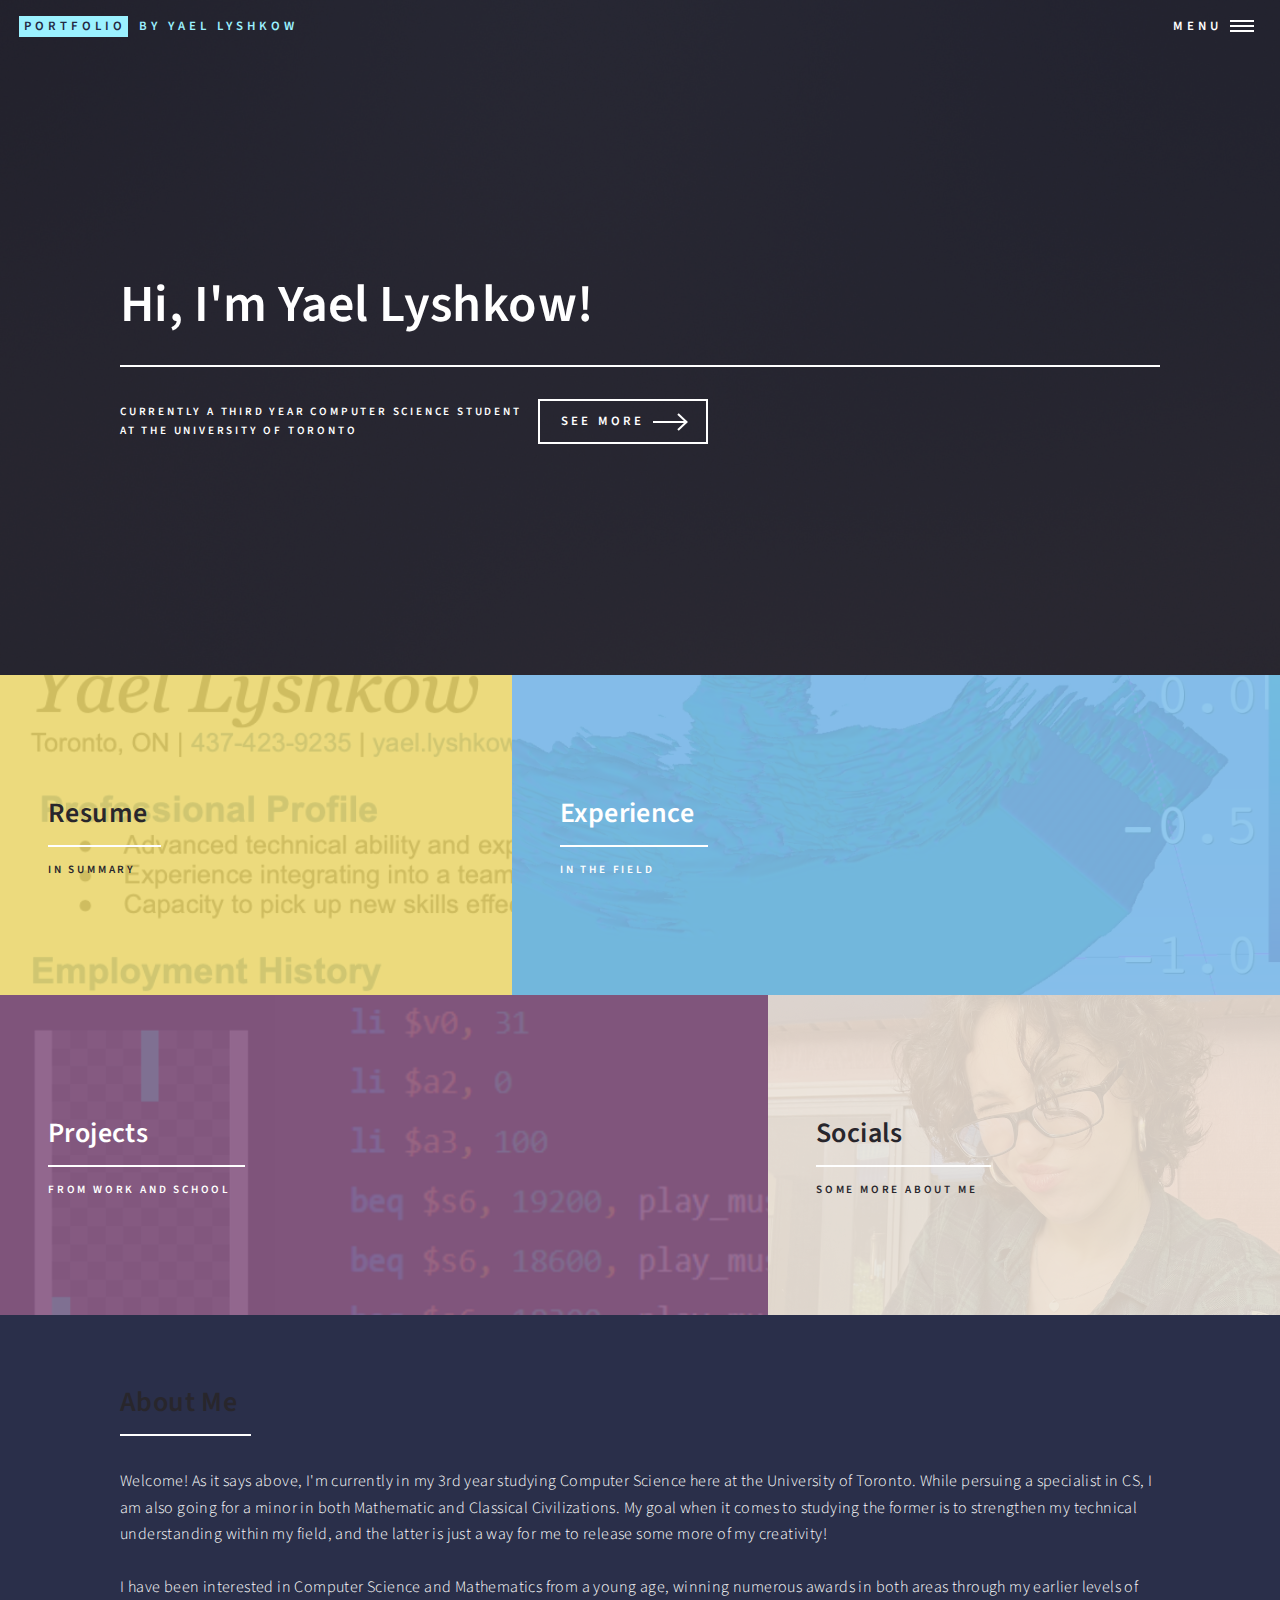
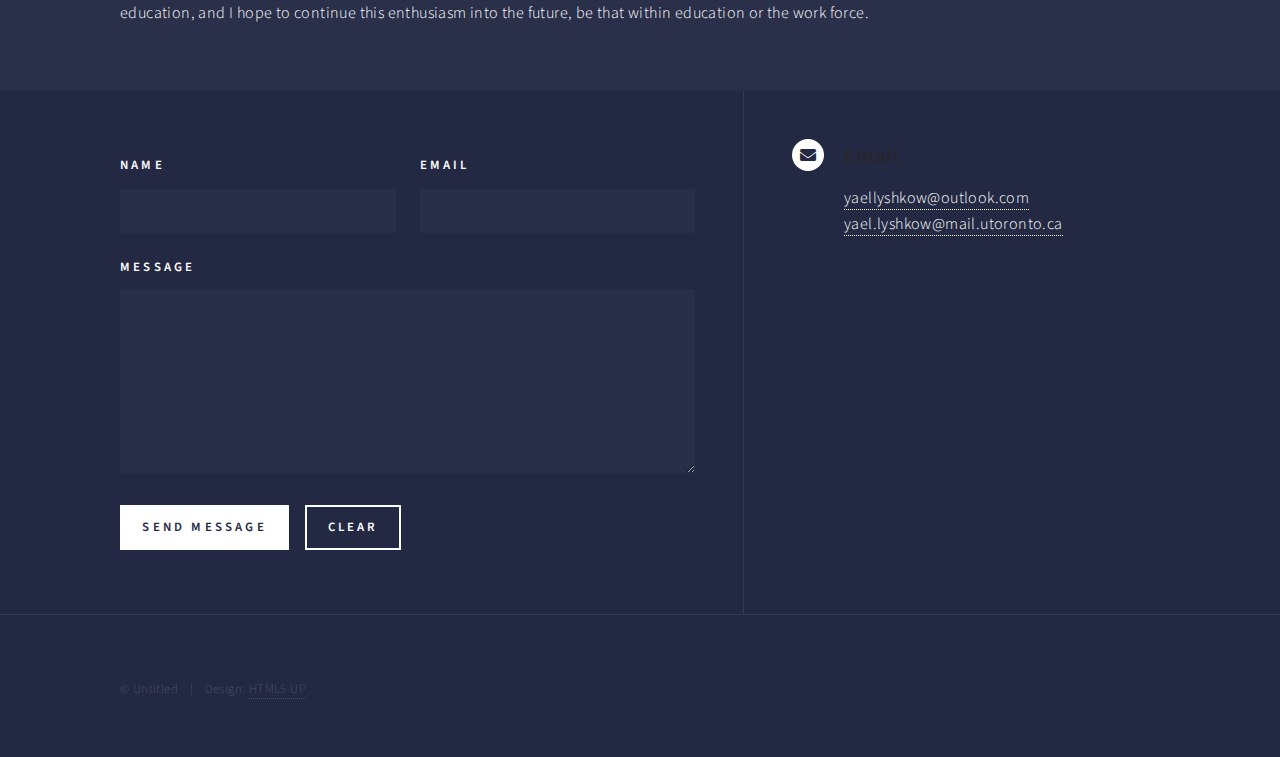
<file: index.html>
<!DOCTYPE HTML>
<!--
	Forty by HTML5 UP
	html5up.net | @ajlkn
	Free for personal and commercial use under the CCA 3.0 license (html5up.net/license)
-->
<html>
	<head>
		<title>Yael Lyshkow Portfolio</title>
		<meta charset="utf-8" />
		<meta name="viewport" content="width=device-width, initial-scale=1, user-scalable=no" />
		<link rel="stylesheet" href="assets/css/main.css" />
		<noscript><link rel="stylesheet" href="assets/css/noscript.css" /></noscript>
	</head>
	<body class="is-preload">

		<!-- Wrapper -->
			<div id="wrapper">

				<!-- Header -->
					<header id="header" class="alt">
						<a href="index.html" class="logo"><strong>Portfolio</strong> <span>by Yael Lyshkow</span></a>
						<nav>
							<a href="#menu">Menu</a>
						</nav>
					</header>

				<!-- Menu -->
					<nav id="menu">
						<ul class="links">
							<li><a href="index.html">Home</a></li>
							<li><a href="landing.html">Landing</a></li>
							<li><a href="generic.html">Generic</a></li>
							<li><a href="elements.html">Elements</a></li>
						</ul>
						<ul class="actions stacked">
							<li><a href="#" class="button primary fit">Get Started</a></li>
							<li><a href="#" class="button fit">Log In</a></li>
						</ul>
					</nav>

				<!-- Banner -->
					<section id="banner" class="major">
						<div class="inner">
							<header class="major">
								<h1>Hi, I'm Yael Lyshkow!</h1>
							</header>
							<div class="content">
								<p>Currently a third year Computer Science student<br />
									at the university of toronto</p>
								<ul class="actions">
									<li><a href="#one" class="button next scrolly">See more</a></li>
								</ul>
							</div>
						</div>
					</section>

				<!-- Main -->
					<div id="main">

						<!-- One -->
							<section id="one" class="tiles">
								<article>
									<span class="image">
										<img src="images/resume.png" alt="" />
									</span>
									<header class="major">
										<h3 ><a href="RECENT Resume Aug 2024.pdf" target="_blank" style="color: #28262C;">Resume</a></h3>
										<p style="color: #28262C;">In summary</p>
									</header>
								</article>
								<article>
									<span class="image">
										<img src="images/experience.png" alt="" />
									</span>
									<header class="major">
										<h3><a href="experience.html" class="link" style="color: #FFFFFF;">Experience</a></h3>
										<p>in the field</p>
									</header>
								</article>
								<article>
									<span class="image">
										<img src="images/projects.png" alt="" />
									</span>
									<header class="major">
										<h3><a href="projects.html" class="link" style="color: #FFFFFF;">Projects</a></h3>
										<p>from work and school</p>
									</header>
								</article>
								<article>
									<span class="image">
										<img src="images/me.png" alt="" />
									</span>
									<header class="major">
										<h3><a href="https://linktr.ee/yaellysh" target="_blank" style="color: #28262C;">Socials</a></h3>
										<p style="color: #28262C;" >Some more about me</p>
									</header>
								</article>
							</section>

						<!-- Two -->
							<section id="two">
								<div class="inner">
									<header class="major">
										<h2>About Me</h2>
									</header>
									<p>Welcome! As it says above, I'm currently in my 3rd year studying Computer Science here at the University of Toronto. While persuing a specialist in CS, I am also going for a minor in both Mathematic and Classical Civilizations. My goal when it comes to studying the former is to strengthen my technical understanding within my field, and the latter is just a way for me to release some more of my creativity! <br/><br/> I have been interested in Computer Science and Mathematics from a young age, winning numerous awards in both areas through my earlier levels of education, and I hope to continue this enthusiasm into the future, be that within education or the work force.</p>
								</div>
							</section>

					</div>

				<!-- Contact -->
					<section id="contact">
						<div class="inner">
							<section>
								<form method="post" action="#">
									<div class="fields">
										<div class="field half">
											<label for="name">Name</label>
											<input type="text" name="name" id="name" />
										</div>
										<div class="field half">
											<label for="email">Email</label>
											<input type="text" name="email" id="email" />
										</div>
										<div class="field">
											<label for="message">Message</label>
											<textarea name="message" id="message" rows="6"></textarea>
										</div>
									</div>
									<ul class="actions">
										<li><input type="submit" value="Send Message" class="primary" /></li>
										<li><input type="reset" value="Clear" /></li>
									</ul>
								</form>
							</section>
							<section class="split">
								<section>
									<div class="contact-method">
										<span class="icon solid alt fa-envelope"></span>
										<h3>Email</h3>
										<a href="#">yaellyshkow@outlook.com</a>
										<a href="#">yael.lyshkow@mail.utoronto.ca</a>
									</div>
								</section>
							</section>
						</div>
					</section>

				<!-- Footer -->
					<footer id="footer">
						<div class="inner">
							<ul class="copyright">
								<li>&copy; Untitled</li><li>Design: <a href="https://html5up.net">HTML5 UP</a></li>
							</ul>
						</div>
					</footer>

			</div>

		<!-- Scripts -->
			<script src="assets/js/jquery.min.js"></script>
			<script src="assets/js/jquery.scrolly.min.js"></script>
			<script src="assets/js/jquery.scrollex.min.js"></script>
			<script src="assets/js/browser.min.js"></script>
			<script src="assets/js/breakpoints.min.js"></script>
			<script src="assets/js/util.js"></script>
			<script src="assets/js/main.js"></script>

	</body>
</html>
</file>
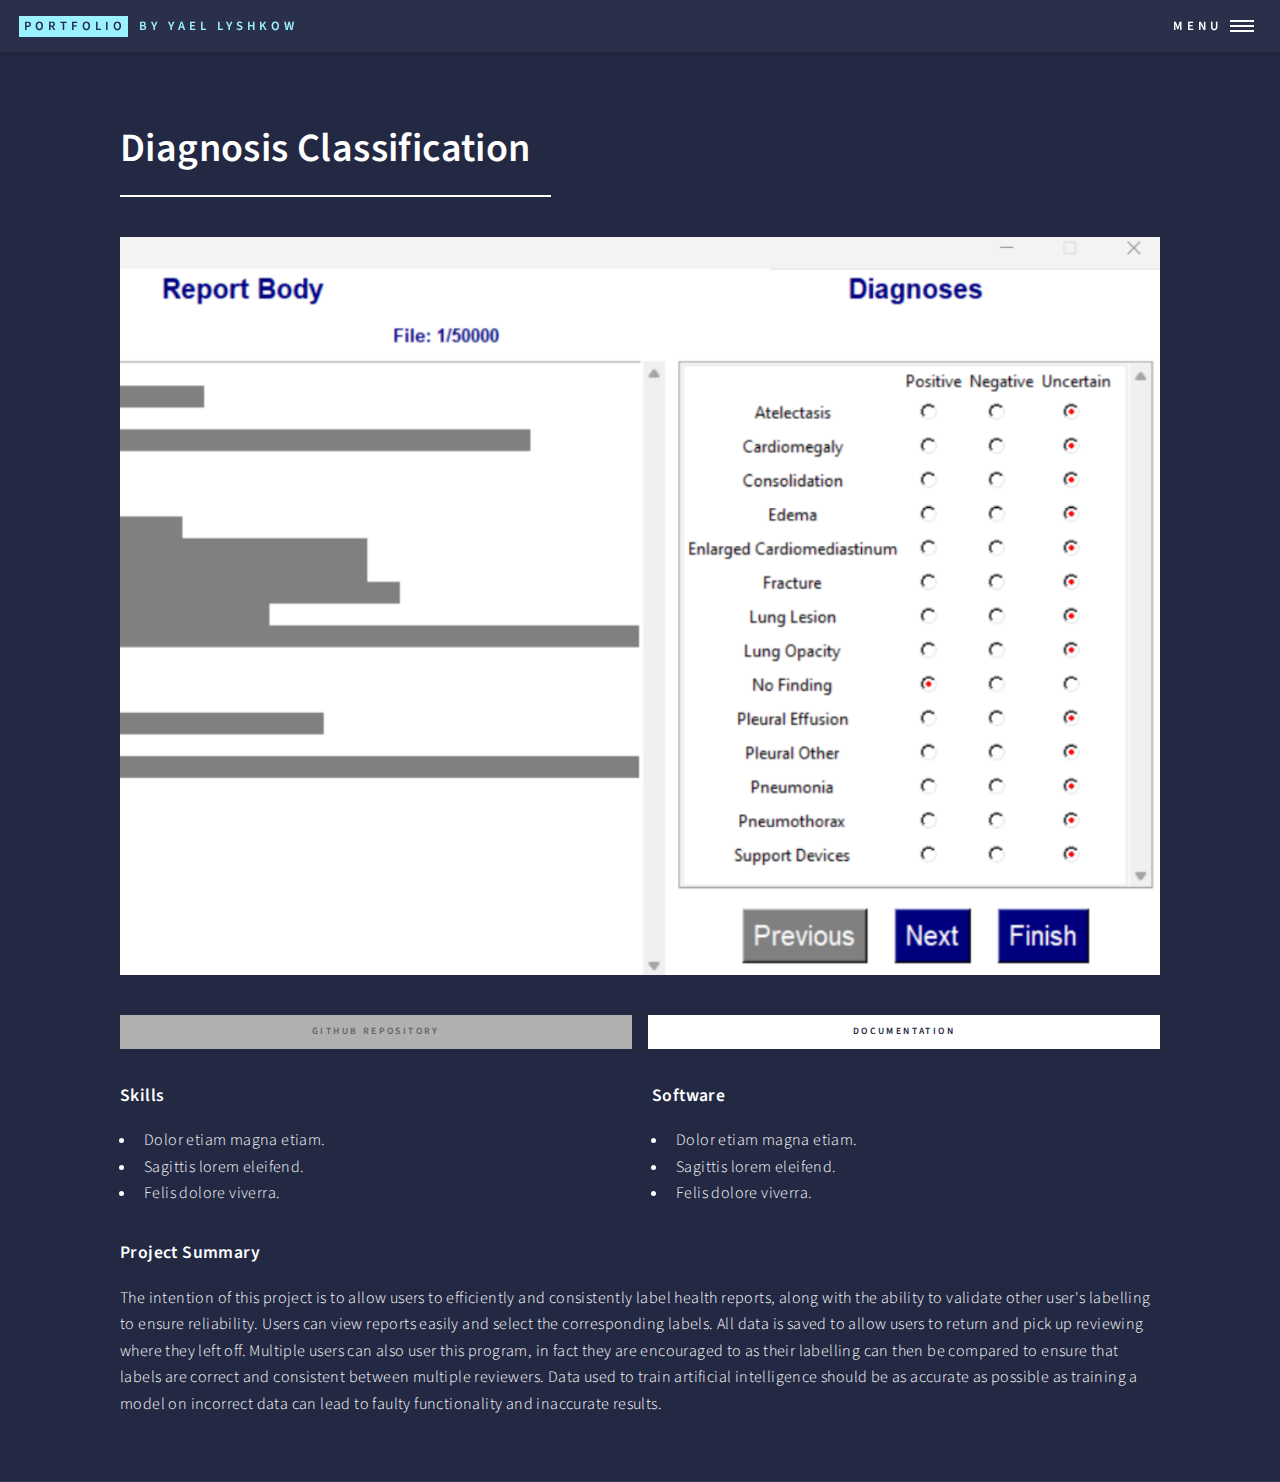
<file: diagnosis.html>
<!DOCTYPE HTML>
<!--
	Forty by HTML5 UP
	html5up.net | @ajlkn
	Free for personal and commercial use under the CCA 3.0 license (html5up.net/license)
-->
<html>
	<head>
		<title>Yael Lyshkow Portfolio</title>
		<meta charset="utf-8" />
		<meta name="viewport" content="width=device-width, initial-scale=1, user-scalable=no" />
		<link rel="stylesheet" href="assets/css/main.css" />
		<noscript><link rel="stylesheet" href="assets/css/noscript.css" /></noscript>
	</head>
	<body class="is-preload">

		<!-- Wrapper -->
			<div id="wrapper">

				<!-- Header -->
					<header id="header">
						<a href="index.html" class="logo"><strong>Portfolio</strong> <span>by Yael Lyshkow</span></a>
						<nav>
							<a href="#menu">Menu</a>
						</nav>
					</header>

				<!-- Menu -->
					<nav id="menu">
						<ul class="links">
							<li><a href="index.html">Home</a></li>
							<li><a href="landing.html">Landing</a></li>
							<li><a href="generic.html">Generic</a></li>
							<li><a href="elements.html">Elements</a></li>
						</ul>
						<ul class="actions stacked">
							<li><a href="#" class="button primary fit">Get Started</a></li>
							<li><a href="#" class="button fit">Log In</a></li>
						</ul>
					</nav>

				<!-- Main -->
					<div id="main" class="alt">

						<!-- One -->
							<section id="one">
								<div class="inner">
									<header class="major">
										<h1>Diagnosis Classification</h1>
									</header>
									<span class="image main"><img src="images/diagnosis.png" alt="" /></span>
									<ul class="actions fit small">
										<li><a class="button primary fit small" style="background: #b0b0b0; color: #636363;">GitHub Repository</a></li>
										<!-- h3 ><a href="RECENT Resume Aug 2024.pdf" target="_blank" style="color: #28262C;">Resume</a></h3> -->
										<li><a href="Diagnosis_Project_Documentation.pdf" target="_blank" class="button primary fit small">Documentation</a></li>
									</ul>


									<div class="row">
										<div class="col-6 col-12-small">

											<h4 style="color: #FFFFFF;">Skills</h4>
											<ul>
												<li>Dolor etiam magna etiam.</li>
												<li>Sagittis lorem eleifend.</li>
												<li>Felis dolore viverra.</li>
											</ul>

										</div>
										<div class="col-6 col-12-small">
											
											<h4 style="color: #FFFFFF;">Software</h4>
											<ul>
												<li>Dolor etiam magna etiam.</li>
												<li>Sagittis lorem eleifend.</li>
												<li>Felis dolore viverra.</li>
											</ul>

										</div>
									</div>


									<h4 style="color: #FFFFFF;">Project Summary</h4>
									<p>The intention of this project is to allow users to efficiently and consistently label health reports, along with the ability to validate other user's labelling to ensure reliability.   Users can view reports easily and select the corresponding labels. All data is saved to allow users to return and pick up reviewing where they left off. Multiple users can also user this program,  in fact they are encouraged to as their labelling can then be compared to ensure that labels are correct and consistent between multiple reviewers. Data used to train artificial intelligence should be as accurate as possible as training a model on incorrect data can lead to faulty functionality and inaccurate results. </p>
								</div>
							</section>

					</div>

					

			</div>

		<!-- Scripts -->
			<script src="assets/js/jquery.min.js"></script>
			<script src="assets/js/jquery.scrolly.min.js"></script>
			<script src="assets/js/jquery.scrollex.min.js"></script>
			<script src="assets/js/browser.min.js"></script>
			<script src="assets/js/breakpoints.min.js"></script>
			<script src="assets/js/util.js"></script>
			<script src="assets/js/main.js"></script>

	</body>
</html>
</file>
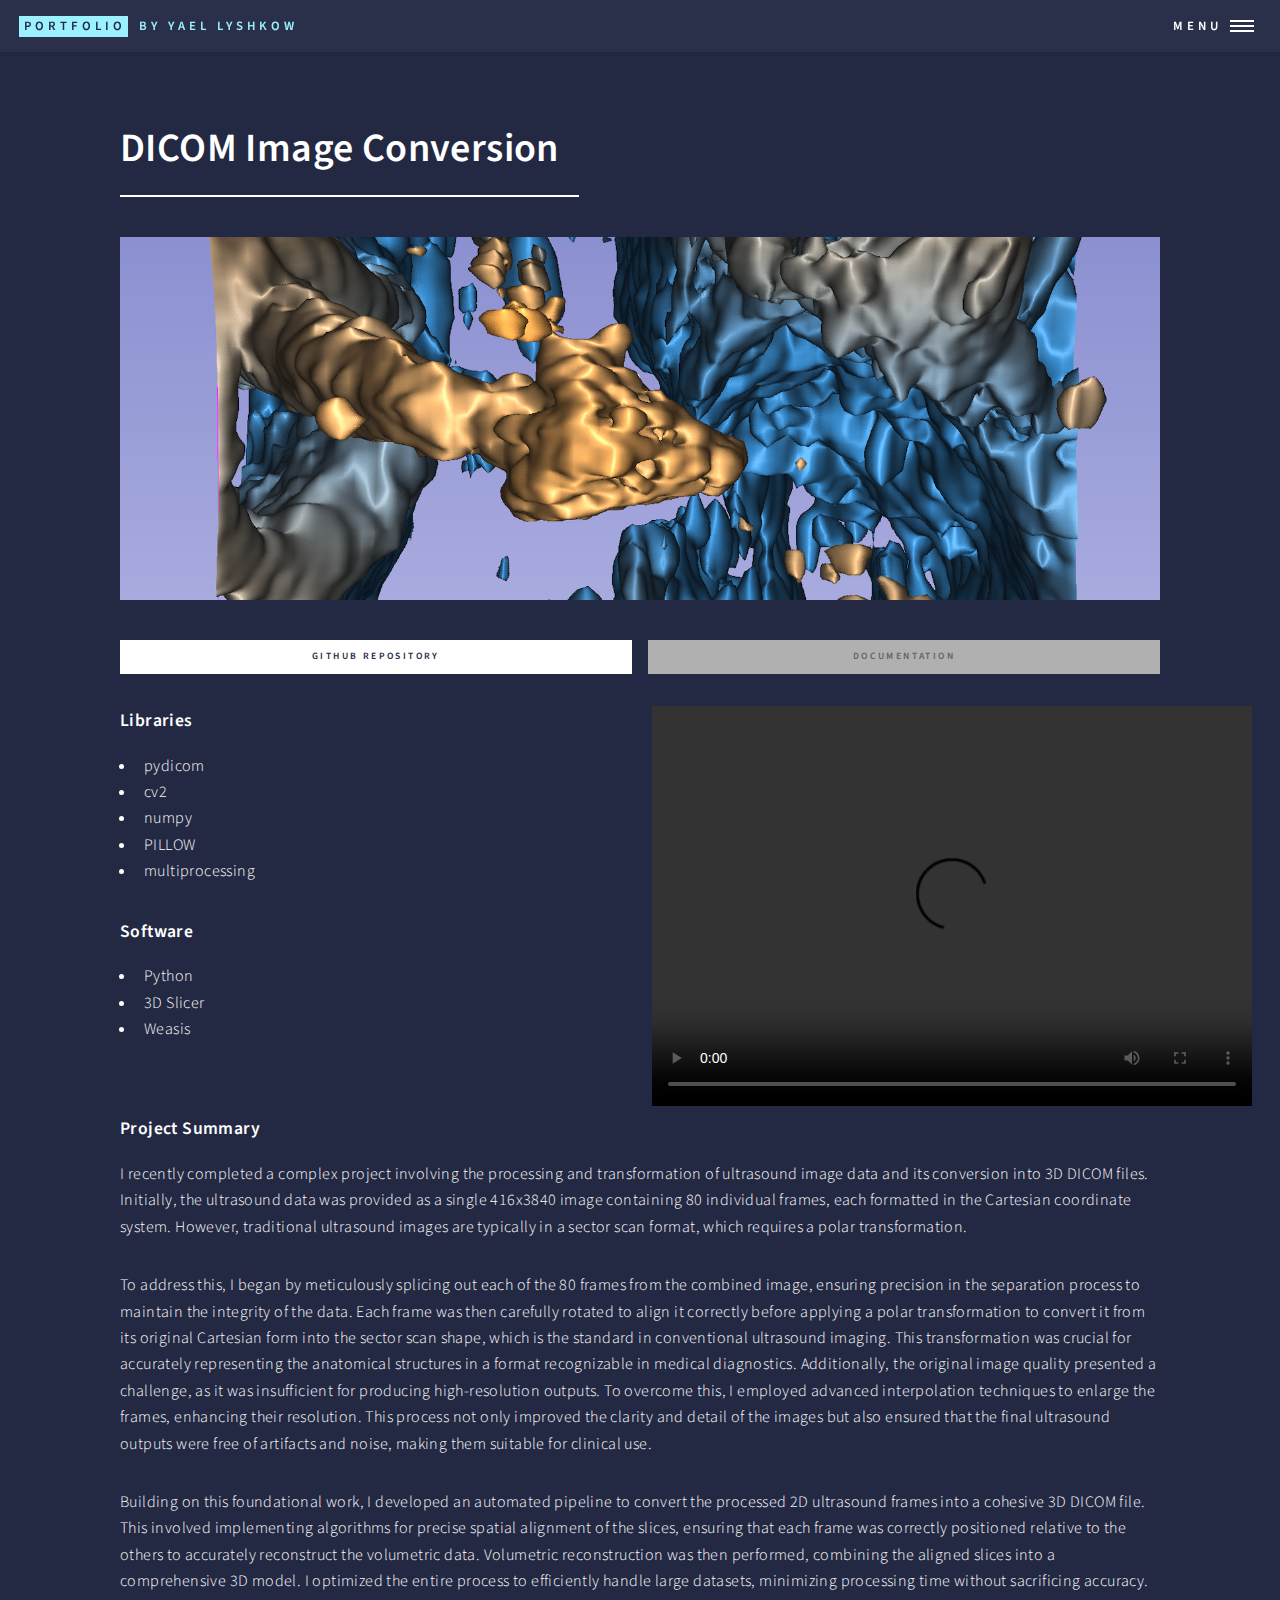
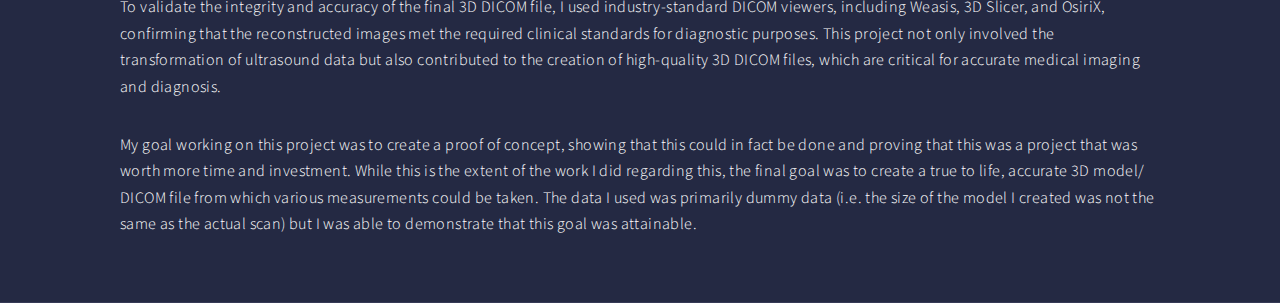
<file: dicom.html>
<!DOCTYPE HTML>
<!--
	Forty by HTML5 UP
	html5up.net | @ajlkn
	Free for personal and commercial use under the CCA 3.0 license (html5up.net/license)
-->
<html>
	<head>
		<title>Yael Lyshkow Portfolio</title>
		<meta charset="utf-8" />
		<meta name="viewport" content="width=device-width, initial-scale=1, user-scalable=no" />
		<link rel="stylesheet" href="assets/css/main.css" />
		<noscript><link rel="stylesheet" href="assets/css/noscript.css" /></noscript>
	</head>
	<body class="is-preload">

		<!-- Wrapper -->
			<div id="wrapper">

				<!-- Header -->
					<header id="header">
						<a href="index.html" class="logo"><strong>Portfolio</strong> <span>by Yael Lyshkow</span></a>
						<nav>
							<a href="#menu">Menu</a>
						</nav>
					</header>

				<!-- Menu -->
					<nav id="menu">
						<ul class="links">
							<li><a href="index.html">Home</a></li>
							<li><a href="landing.html">Landing</a></li>
							<li><a href="generic.html">Generic</a></li>
							<li><a href="elements.html">Elements</a></li>
						</ul>
						<ul class="actions stacked">
							<li><a href="#" class="button primary fit">Get Started</a></li>
							<li><a href="#" class="button fit">Log In</a></li>
						</ul>
					</nav>

				<!-- Main -->
					<div id="main" class="alt">

						<!-- One -->
							<section id="one">
								<div class="inner">
									<header class="major">
										<h1>DICOM Image Conversion</h1>
									</header>
									<span class="image main"><img src="images/dev.png" alt="" /></span>
									<ul class="actions fit small">
										<li><a href="https://github.com/yaellysh/PolarTransform" target="_blank" class="button primary fit small">Github Repository</a></li>
										<li><a class="button primary fit small" style="background: #b0b0b0; color: #636363;">Documentation</a></li>
									</ul>


									<div class="row">
										<div class="col-6 col-12-small">

											<h4 style="color: #FFFFFF;">Libraries</h4>
											<ul>
												<li>pydicom</li>
												<li>cv2</li>
												<li>numpy</li>
												<li>PILLOW</li>
												<li>multiprocessing</li>
											</ul>
											<h4 style="color: #FFFFFF;">Software</h4>
											<ul>
												<li>Python</li>
												<li>3D Slicer</li>
												<li>Weasis</li>
											</ul>

										</div>
										<div class="col-6 col-12-small">
											
											<video width="600" height="400" controls>
												<source src="images/dicom_vid.mov" type="video/quicktime">
												  </video>

										</div>
											
									</div>


										<h4 style="color: #FFFFFF;">Project Summary</h4>
										<p>I recently completed a complex project involving the processing and transformation of ultrasound image data and its conversion into 3D DICOM files. Initially, the ultrasound data was provided as a single 416x3840 image containing 80 individual frames, each formatted in the Cartesian coordinate system. However, traditional ultrasound images are typically in a sector scan format, which requires a polar transformation.</p>

										<p>To address this, I began by meticulously splicing out each of the 80 frames from the combined image, ensuring precision in the separation process to maintain the integrity of the data. Each frame was then carefully rotated to align it correctly before applying a polar transformation to convert it from its original Cartesian form into the sector scan shape, which is the standard in conventional ultrasound imaging. This transformation was crucial for accurately representing the anatomical structures in a format recognizable in medical diagnostics. Additionally, the original image quality presented a challenge, as it was insufficient for producing high-resolution outputs. To overcome this, I employed advanced interpolation techniques to enlarge the frames, enhancing their resolution. This process not only improved the clarity and detail of the images but also ensured that the final ultrasound outputs were free of artifacts and noise, making them suitable for clinical use.</p>

										<p>Building on this foundational work, I developed an automated pipeline to convert the processed 2D ultrasound frames into a cohesive 3D DICOM file. This involved implementing algorithms for precise spatial alignment of the slices, ensuring that each frame was correctly positioned relative to the others to accurately reconstruct the volumetric data. Volumetric reconstruction was then performed, combining the aligned slices into a comprehensive 3D model. I optimized the entire process to efficiently handle large datasets, minimizing processing time without sacrificing accuracy. To validate the integrity and accuracy of the final 3D DICOM file, I used industry-standard DICOM viewers, including Weasis, 3D Slicer, and OsiriX, confirming that the reconstructed images met the required clinical standards for diagnostic purposes. This project not only involved the transformation of ultrasound data but also contributed to the creation of high-quality 3D DICOM files, which are critical for accurate medical imaging and diagnosis.</p>
										<p>My goal working on this project was to create a proof of concept, showing that this could in fact be done and proving that this was a project that was worth more time and investment. While this is the extent of the work I did regarding this, the final goal was to create a true to life, accurate 3D model/ DICOM file from which various measurements could be taken. The data I used was primarily dummy data (i.e. the size of the model I created was not the same as the actual scan) but I was able to demonstrate that this goal was attainable.</p>
									</div>
							</section>

					</div>

					

			</div>

		<!-- Scripts -->
			<script src="assets/js/jquery.min.js"></script>
			<script src="assets/js/jquery.scrolly.min.js"></script>
			<script src="assets/js/jquery.scrollex.min.js"></script>
			<script src="assets/js/browser.min.js"></script>
			<script src="assets/js/breakpoints.min.js"></script>
			<script src="assets/js/util.js"></script>
			<script src="assets/js/main.js"></script>

	</body>
</html>
</file>
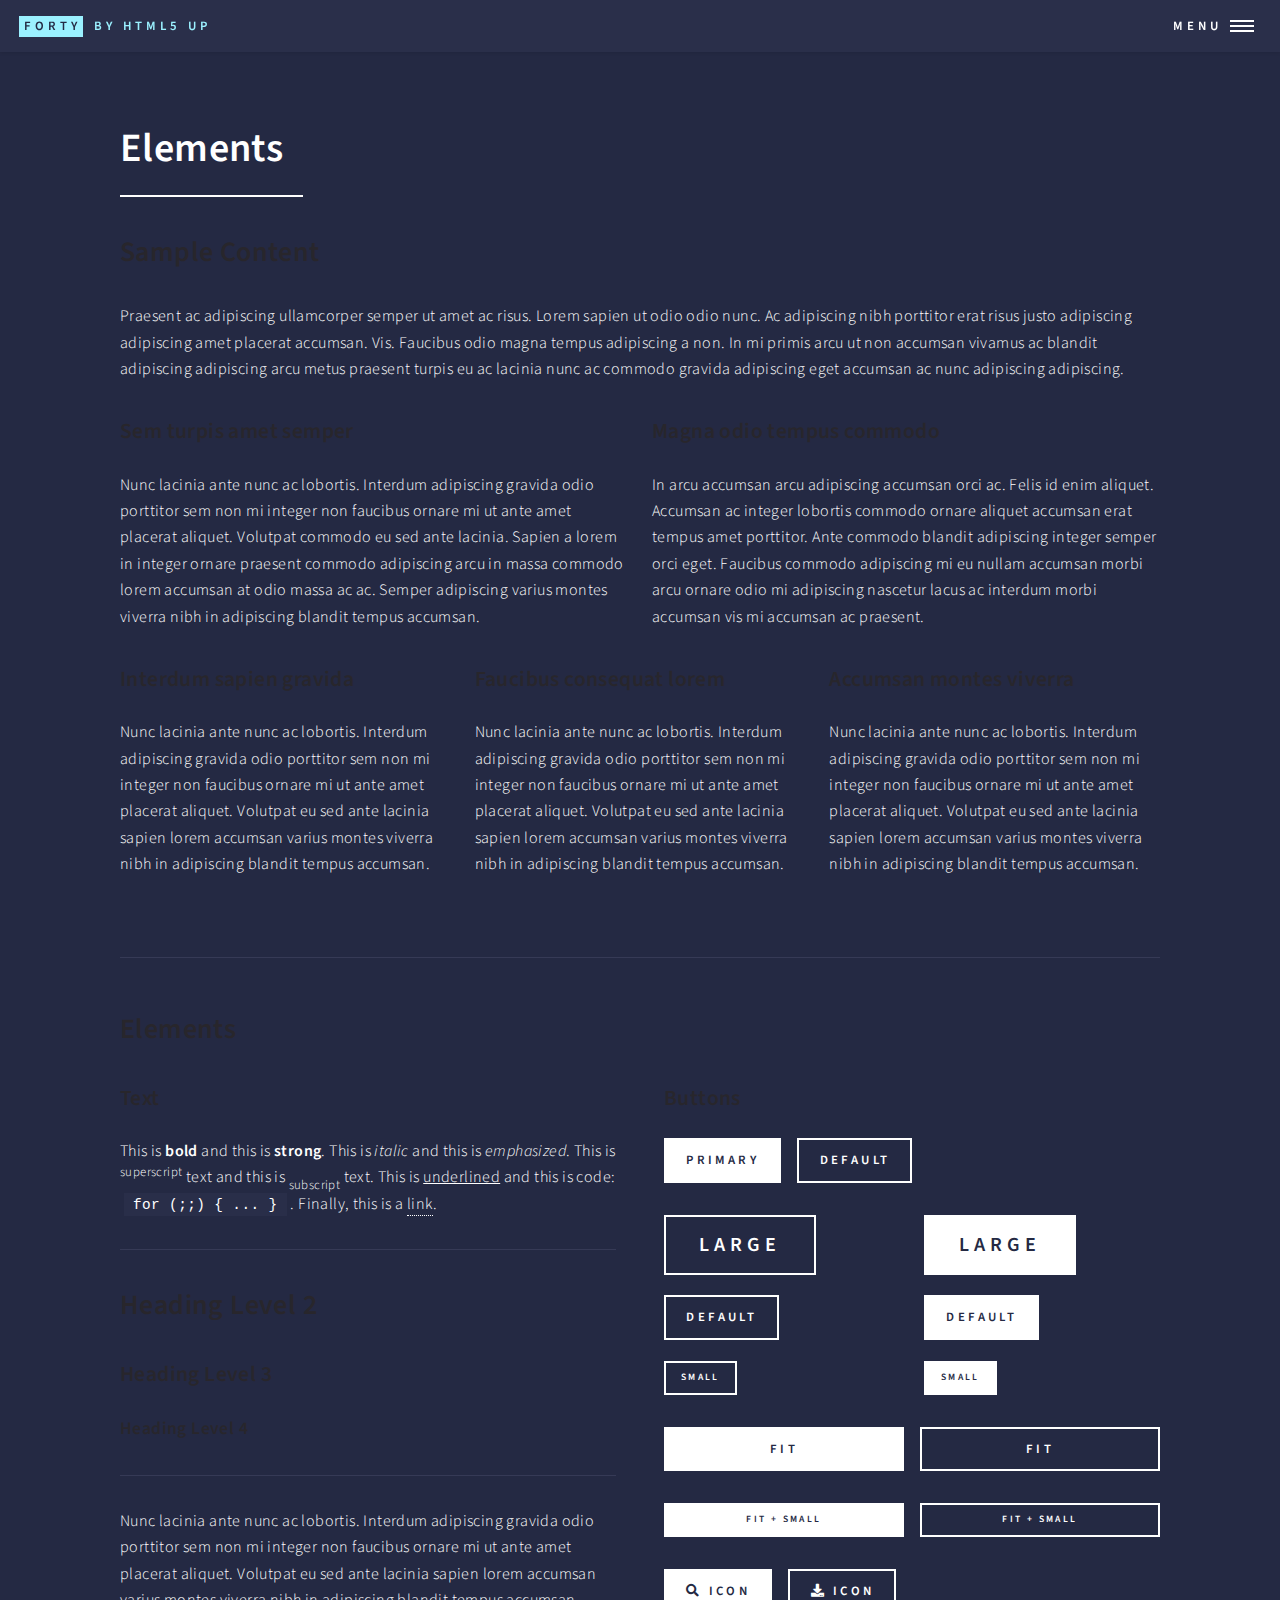
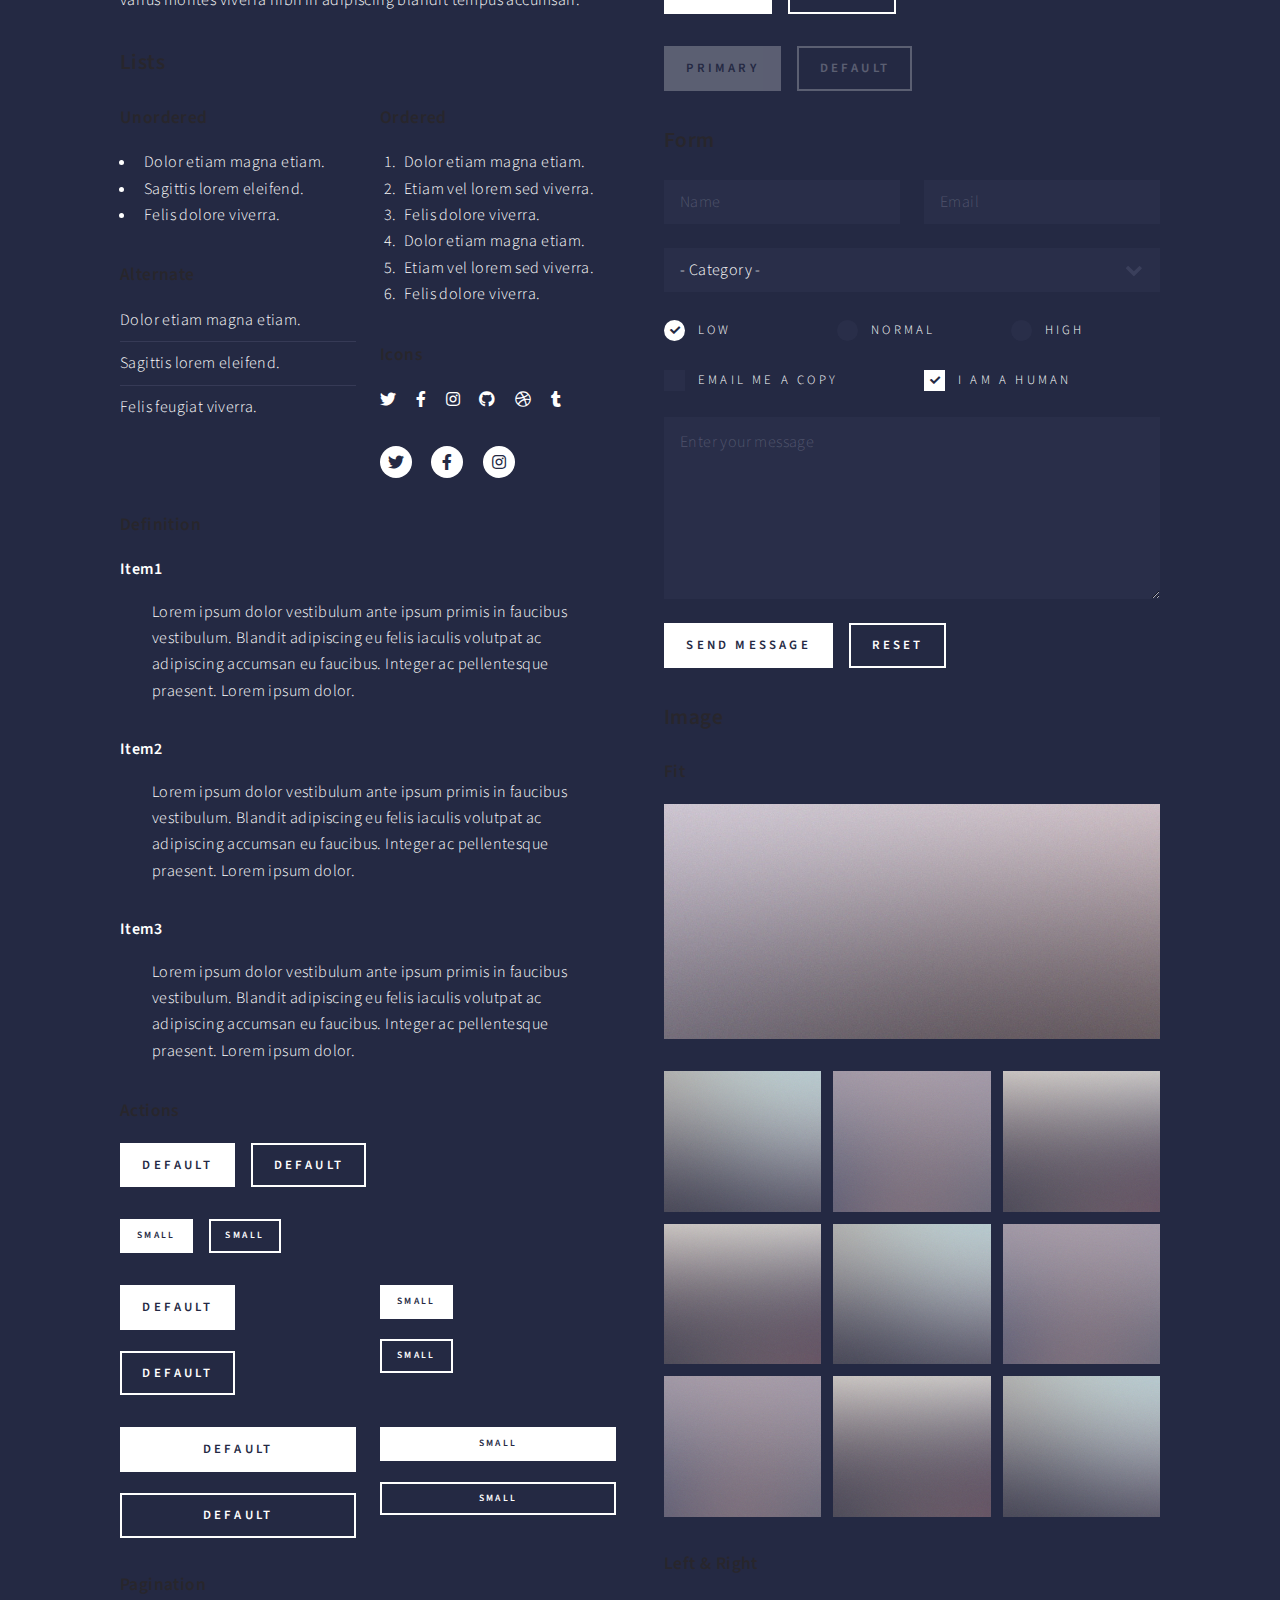
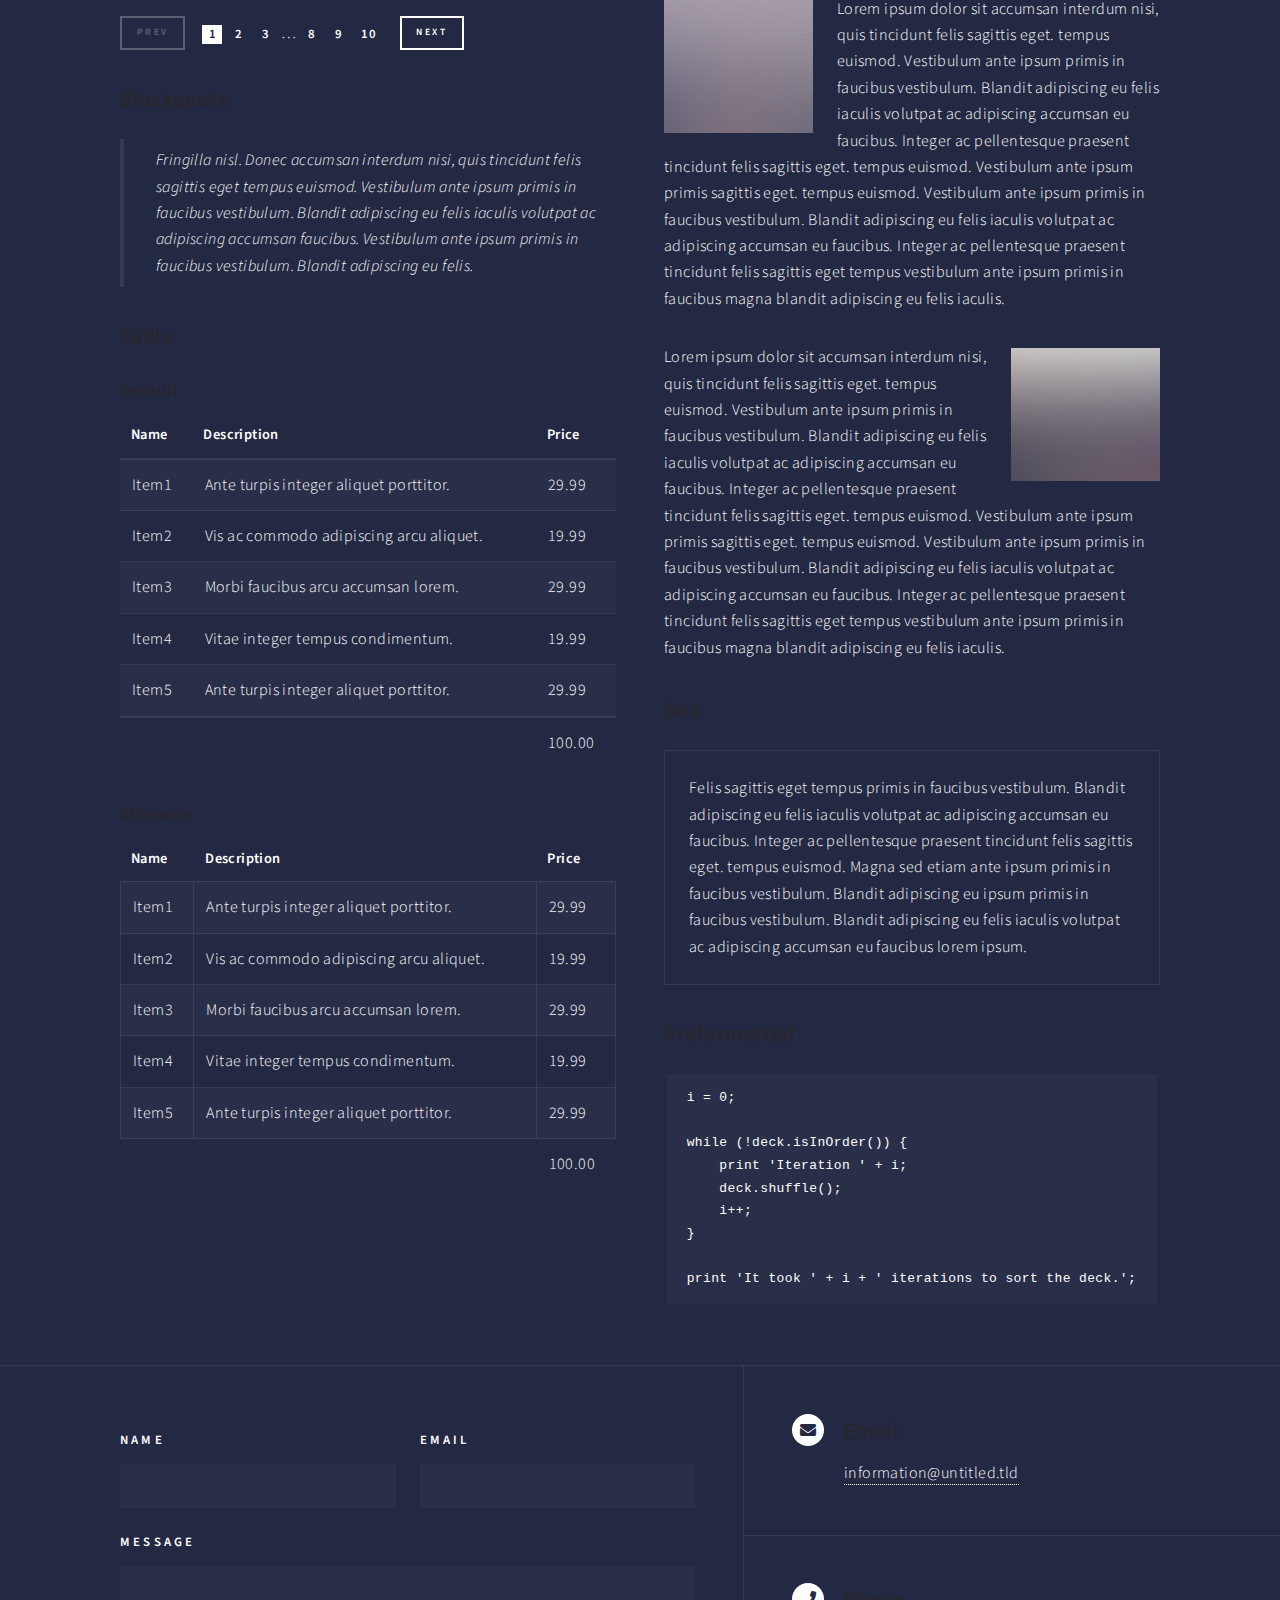
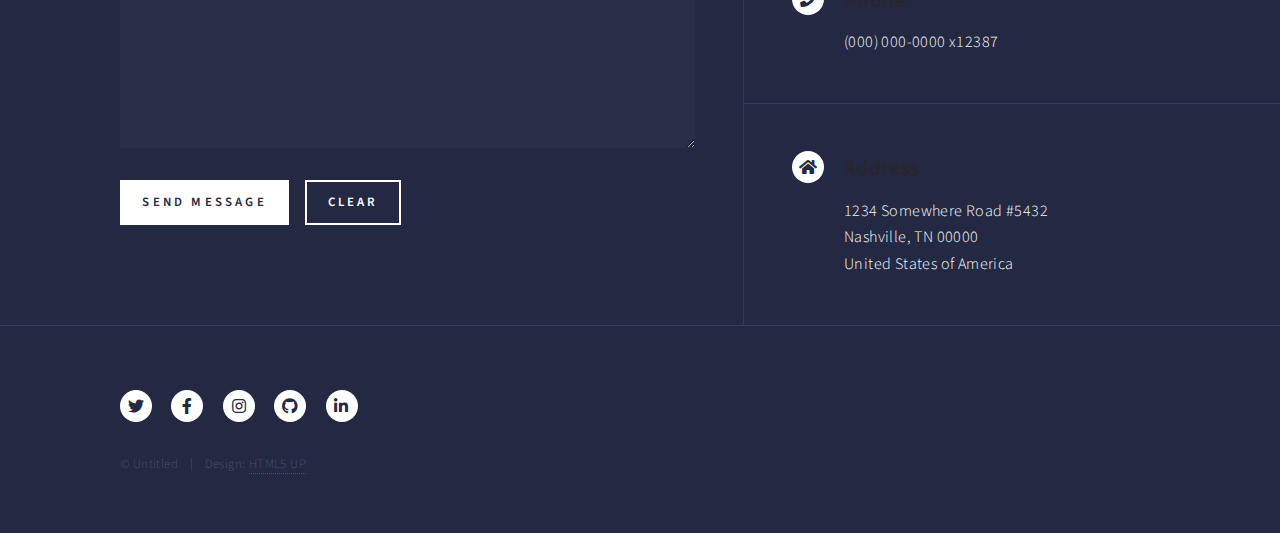
<file: elements.html>
<!DOCTYPE HTML>
<!--
	Forty by HTML5 UP
	html5up.net | @ajlkn
	Free for personal and commercial use under the CCA 3.0 license (html5up.net/license)
-->
<html>
	<head>
		<title>Elements - Forty by HTML5 UP</title>
		<meta charset="utf-8" />
		<meta name="viewport" content="width=device-width, initial-scale=1, user-scalable=no" />
		<link rel="stylesheet" href="assets/css/main.css" />
		<noscript><link rel="stylesheet" href="assets/css/noscript.css" /></noscript>
	</head>
	<body class="is-preload">

		<!-- Wrapper -->
			<div id="wrapper">

				<!-- Header -->
					<header id="header">
						<a href="index.html" class="logo"><strong>Forty</strong> <span>by HTML5 UP</span></a>
						<nav>
							<a href="#menu">Menu</a>
						</nav>
					</header>

				<!-- Menu -->
					<nav id="menu">
						<ul class="links">
							<li><a href="index.html">Home</a></li>
							<li><a href="landing.html">Landing</a></li>
							<li><a href="generic.html">Generic</a></li>
							<li><a href="elements.html">Elements</a></li>
						</ul>
						<ul class="actions stacked">
							<li><a href="#" class="button primary fit">Get Started</a></li>
							<li><a href="#" class="button fit">Log In</a></li>
						</ul>
					</nav>

				<!-- Main -->
					<div id="main" class="alt">

						<!-- One -->
							<section id="one">
								<div class="inner">
									<header class="major">
										<h1>Elements</h1>
									</header>

									<!-- Content -->
										<h2 id="content">Sample Content</h2>
										<p>Praesent ac adipiscing ullamcorper semper ut amet ac risus. Lorem sapien ut odio odio nunc. Ac adipiscing nibh porttitor erat risus justo adipiscing adipiscing amet placerat accumsan. Vis. Faucibus odio magna tempus adipiscing a non. In mi primis arcu ut non accumsan vivamus ac blandit adipiscing adipiscing arcu metus praesent turpis eu ac lacinia nunc ac commodo gravida adipiscing eget accumsan ac nunc adipiscing adipiscing.</p>
										<div class="row">
											<div class="col-6 col-12-small">
												<h3>Sem turpis amet semper</h3>
												<p>Nunc lacinia ante nunc ac lobortis. Interdum adipiscing gravida odio porttitor sem non mi integer non faucibus ornare mi ut ante amet placerat aliquet. Volutpat commodo eu sed ante lacinia. Sapien a lorem in integer ornare praesent commodo adipiscing arcu in massa commodo lorem accumsan at odio massa ac ac. Semper adipiscing varius montes viverra nibh in adipiscing blandit tempus accumsan.</p>
											</div>
											<div class="col-6 col-12-small">
												<h3>Magna odio tempus commodo</h3>
												<p>In arcu accumsan arcu adipiscing accumsan orci ac. Felis id enim aliquet. Accumsan ac integer lobortis commodo ornare aliquet accumsan erat tempus amet porttitor. Ante commodo blandit adipiscing integer semper orci eget. Faucibus commodo adipiscing mi eu nullam accumsan morbi arcu ornare odio mi adipiscing nascetur lacus ac interdum morbi accumsan vis mi accumsan ac praesent.</p>
											</div>
											<!-- Break -->
											<div class="col-4 col-12-medium">
												<h3>Interdum sapien gravida</h3>
												<p>Nunc lacinia ante nunc ac lobortis. Interdum adipiscing gravida odio porttitor sem non mi integer non faucibus ornare mi ut ante amet placerat aliquet. Volutpat eu sed ante lacinia sapien lorem accumsan varius montes viverra nibh in adipiscing blandit tempus accumsan.</p>
											</div>
											<div class="col-4 col-12-medium">
												<h3>Faucibus consequat lorem</h3>
												<p>Nunc lacinia ante nunc ac lobortis. Interdum adipiscing gravida odio porttitor sem non mi integer non faucibus ornare mi ut ante amet placerat aliquet. Volutpat eu sed ante lacinia sapien lorem accumsan varius montes viverra nibh in adipiscing blandit tempus accumsan.</p>
											</div>
											<div class="col-4 col-12-medium">
												<h3>Accumsan montes viverra</h3>
												<p>Nunc lacinia ante nunc ac lobortis. Interdum adipiscing gravida odio porttitor sem non mi integer non faucibus ornare mi ut ante amet placerat aliquet. Volutpat eu sed ante lacinia sapien lorem accumsan varius montes viverra nibh in adipiscing blandit tempus accumsan.</p>
											</div>
										</div>

									<hr class="major" />

									<!-- Elements -->
										<h2 id="elements">Elements</h2>
										<div class="row gtr-200">
											<div class="col-6 col-12-medium">

												<!-- Text stuff -->
													<h3>Text</h3>
													<p>This is <b>bold</b> and this is <strong>strong</strong>. This is <i>italic</i> and this is <em>emphasized</em>.
													This is <sup>superscript</sup> text and this is <sub>subscript</sub> text.
													This is <u>underlined</u> and this is code: <code>for (;;) { ... }</code>.
													Finally, this is a <a href="#">link</a>.</p>
													<hr />
													<h2>Heading Level 2</h2>
													<h3>Heading Level 3</h3>
													<h4>Heading Level 4</h4>
													<hr />
													<p>Nunc lacinia ante nunc ac lobortis. Interdum adipiscing gravida odio porttitor sem non mi integer non faucibus ornare mi ut ante amet placerat aliquet. Volutpat eu sed ante lacinia sapien lorem accumsan varius montes viverra nibh in adipiscing blandit tempus accumsan.</p>

												<!-- Lists -->
													<h3>Lists</h3>
													<div class="row">
														<div class="col-6 col-12-small">

															<h4>Unordered</h4>
															<ul>
																<li>Dolor etiam magna etiam.</li>
																<li>Sagittis lorem eleifend.</li>
																<li>Felis dolore viverra.</li>
															</ul>

															<h4>Alternate</h4>
															<ul class="alt">
																<li>Dolor etiam magna etiam.</li>
																<li>Sagittis lorem eleifend.</li>
																<li>Felis feugiat viverra.</li>
															</ul>

														</div>
														<div class="col-6 col-12-small">

															<h4>Ordered</h4>
															<ol>
																<li>Dolor etiam magna etiam.</li>
																<li>Etiam vel lorem sed viverra.</li>
																<li>Felis dolore viverra.</li>
																<li>Dolor etiam magna etiam.</li>
																<li>Etiam vel lorem sed viverra.</li>
																<li>Felis dolore viverra.</li>
															</ol>

															<h4>Icons</h4>
															<ul class="icons">
																<li><a href="#" class="icon brands fa-twitter"><span class="label">Twitter</span></a></li>
																<li><a href="#" class="icon brands fa-facebook-f"><span class="label">Facebook</span></a></li>
																<li><a href="#" class="icon brands fa-instagram"><span class="label">Instagram</span></a></li>
																<li><a href="#" class="icon brands fa-github"><span class="label">Github</span></a></li>
																<li><a href="#" class="icon brands fa-dribbble"><span class="label">Dribbble</span></a></li>
																<li><a href="#" class="icon brands fa-tumblr"><span class="label">Tumblr</span></a></li>
															</ul>
															<ul class="icons">
																<li><a href="#" class="icon brands alt fa-twitter"><span class="label">Twitter</span></a></li>
																<li><a href="#" class="icon brands alt fa-facebook-f"><span class="label">Facebook</span></a></li>
																<li><a href="#" class="icon brands alt fa-instagram"><span class="label">Instagram</span></a></li>
															</ul>

														</div>
													</div>
													<h4>Definition</h4>
													<dl>
														<dt>Item1</dt>
														<dd>
															<p>Lorem ipsum dolor vestibulum ante ipsum primis in faucibus vestibulum. Blandit adipiscing eu felis iaculis volutpat ac adipiscing accumsan eu faucibus. Integer ac pellentesque praesent. Lorem ipsum dolor.</p>
														</dd>
														<dt>Item2</dt>
														<dd>
															<p>Lorem ipsum dolor vestibulum ante ipsum primis in faucibus vestibulum. Blandit adipiscing eu felis iaculis volutpat ac adipiscing accumsan eu faucibus. Integer ac pellentesque praesent. Lorem ipsum dolor.</p>
														</dd>
														<dt>Item3</dt>
														<dd>
															<p>Lorem ipsum dolor vestibulum ante ipsum primis in faucibus vestibulum. Blandit adipiscing eu felis iaculis volutpat ac adipiscing accumsan eu faucibus. Integer ac pellentesque praesent. Lorem ipsum dolor.</p>
														</dd>
													</dl>

													<h4>Actions</h4>
													<ul class="actions">
														<li><a href="#" class="button primary">Default</a></li>
														<li><a href="#" class="button">Default</a></li>
													</ul>
													<ul class="actions small">
														<li><a href="#" class="button primary small">Small</a></li>
														<li><a href="#" class="button small">Small</a></li>
													</ul>
													<div class="row">
														<div class="col-6 col-12-small">
															<ul class="actions stacked">
																<li><a href="#" class="button primary">Default</a></li>
																<li><a href="#" class="button">Default</a></li>
															</ul>
														</div>
														<div class="col-6 col-12-small">
															<ul class="actions stacked">
																<li><a href="#" class="button primary small">Small</a></li>
																<li><a href="#" class="button small">Small</a></li>
															</ul>
														</div>
														<div class="col-6 col-12-small">
															<ul class="actions stacked">
																<li><a href="#" class="button primary fit">Default</a></li>
																<li><a href="#" class="button fit">Default</a></li>
															</ul>
														</div>
														<div class="col-6 col-12-small">
															<ul class="actions stacked">
																<li><a href="#" class="button primary small fit">Small</a></li>
																<li><a href="#" class="button small fit">Small</a></li>
															</ul>
														</div>
													</div>

													<h4>Pagination</h4>
													<ul class="pagination">
														<li><span class="button small disabled">Prev</span></li>
														<li><a href="#" class="page active">1</a></li>
														<li><a href="#" class="page">2</a></li>
														<li><a href="#" class="page">3</a></li>
														<li><span>&hellip;</span></li>
														<li><a href="#" class="page">8</a></li>
														<li><a href="#" class="page">9</a></li>
														<li><a href="#" class="page">10</a></li>
														<li><a href="#" class="button small">Next</a></li>
													</ul>

												<!-- Blockquote -->
													<h3>Blockquote</h3>
													<blockquote>Fringilla nisl. Donec accumsan interdum nisi, quis tincidunt felis sagittis eget tempus euismod. Vestibulum ante ipsum primis in faucibus vestibulum. Blandit adipiscing eu felis iaculis volutpat ac adipiscing accumsan faucibus. Vestibulum ante ipsum primis in faucibus vestibulum. Blandit adipiscing eu felis.</blockquote>

												<!-- Table -->
													<h3>Table</h3>

													<h4>Default</h4>
													<div class="table-wrapper">
														<table>
															<thead>
																<tr>
																	<th>Name</th>
																	<th>Description</th>
																	<th>Price</th>
																</tr>
															</thead>
															<tbody>
																<tr>
																	<td>Item1</td>
																	<td>Ante turpis integer aliquet porttitor.</td>
																	<td>29.99</td>
																</tr>
																<tr>
																	<td>Item2</td>
																	<td>Vis ac commodo adipiscing arcu aliquet.</td>
																	<td>19.99</td>
																</tr>
																<tr>
																	<td>Item3</td>
																	<td> Morbi faucibus arcu accumsan lorem.</td>
																	<td>29.99</td>
																</tr>
																<tr>
																	<td>Item4</td>
																	<td>Vitae integer tempus condimentum.</td>
																	<td>19.99</td>
																</tr>
																<tr>
																	<td>Item5</td>
																	<td>Ante turpis integer aliquet porttitor.</td>
																	<td>29.99</td>
																</tr>
															</tbody>
															<tfoot>
																<tr>
																	<td colspan="2"></td>
																	<td>100.00</td>
																</tr>
															</tfoot>
														</table>
													</div>

													<h4>Alternate</h4>
													<div class="table-wrapper">
														<table class="alt">
															<thead>
																<tr>
																	<th>Name</th>
																	<th>Description</th>
																	<th>Price</th>
																</tr>
															</thead>
															<tbody>
																<tr>
																	<td>Item1</td>
																	<td>Ante turpis integer aliquet porttitor.</td>
																	<td>29.99</td>
																</tr>
																<tr>
																	<td>Item2</td>
																	<td>Vis ac commodo adipiscing arcu aliquet.</td>
																	<td>19.99</td>
																</tr>
																<tr>
																	<td>Item3</td>
																	<td> Morbi faucibus arcu accumsan lorem.</td>
																	<td>29.99</td>
																</tr>
																<tr>
																	<td>Item4</td>
																	<td>Vitae integer tempus condimentum.</td>
																	<td>19.99</td>
																</tr>
																<tr>
																	<td>Item5</td>
																	<td>Ante turpis integer aliquet porttitor.</td>
																	<td>29.99</td>
																</tr>
															</tbody>
															<tfoot>
																<tr>
																	<td colspan="2"></td>
																	<td>100.00</td>
																</tr>
															</tfoot>
														</table>
													</div>

											</div>
											<div class="col-6 col-12-medium">

												<!-- Buttons -->
													<h3>Buttons</h3>
													<ul class="actions">
														<li><a href="#" class="button primary">Primary</a></li>
														<li><a href="#" class="button">Default</a></li>
													</ul>
													<div class="row">
														<div class="col-6 col-12-xsmall">
															<ul class="actions stacked">
																<li><a href="#" class="button large">Large</a></li>
																<li><a href="#" class="button">Default</a></li>
																<li><a href="#" class="button small">Small</a></li>
															</ul>
														</div>
														<div class="col-6 col-12-xsmall">
															<ul class="actions stacked">
																<li><a href="#" class="button primary large">Large</a></li>
																<li><a href="#" class="button primary">Default</a></li>
																<li><a href="#" class="button primary small">Small</a></li>
															</ul>
														</div>
													</div>
													<ul class="actions fit">
														<li><a href="#" class="button primary fit">Fit</a></li>
														<li><a href="#" class="button fit">Fit</a></li>
													</ul>
													<ul class="actions fit small">
														<li><a href="#" class="button primary fit small">Fit + Small</a></li>
														<li><a href="#" class="button fit small">Fit + Small</a></li>
													</ul>
													<ul class="actions">
														<li><a href="#" class="button primary icon solid fa-search">Icon</a></li>
														<li><a href="#" class="button icon solid fa-download">Icon</a></li>
													</ul>
													<ul class="actions">
														<li><span class="button primary disabled">Primary</span></li>
														<li><span class="button disabled">Default</span></li>
													</ul>

												<!-- Form -->
													<h3>Form</h3>

													<form method="post" action="#">
														<div class="row gtr-uniform">
															<div class="col-6 col-12-xsmall">
																<input type="text" name="demo-name" id="demo-name" value="" placeholder="Name" />
															</div>
															<div class="col-6 col-12-xsmall">
																<input type="email" name="demo-email" id="demo-email" value="" placeholder="Email" />
															</div>
															<!-- Break -->
															<div class="col-12">
																<select name="demo-category" id="demo-category">
																	<option value="">- Category -</option>
																	<option value="1">Manufacturing</option>
																	<option value="1">Shipping</option>
																	<option value="1">Administration</option>
																	<option value="1">Human Resources</option>
																</select>
															</div>
															<!-- Break -->
															<div class="col-4 col-12-small">
																<input type="radio" id="demo-priority-low" name="demo-priority" checked>
																<label for="demo-priority-low">Low</label>
															</div>
															<div class="col-4 col-12-small">
																<input type="radio" id="demo-priority-normal" name="demo-priority">
																<label for="demo-priority-normal">Normal</label>
															</div>
															<div class="col-4 col-12-small">
																<input type="radio" id="demo-priority-high" name="demo-priority">
																<label for="demo-priority-high">High</label>
															</div>
															<!-- Break -->
															<div class="col-6 col-12-small">
																<input type="checkbox" id="demo-copy" name="demo-copy">
																<label for="demo-copy">Email me a copy</label>
															</div>
															<div class="col-6 col-12-small">
																<input type="checkbox" id="demo-human" name="demo-human" checked>
																<label for="demo-human">I am a human</label>
															</div>
															<!-- Break -->
															<div class="col-12">
																<textarea name="demo-message" id="demo-message" placeholder="Enter your message" rows="6"></textarea>
															</div>
															<!-- Break -->
															<div class="col-12">
																<ul class="actions">
																	<li><input type="submit" value="Send Message" class="primary" /></li>
																	<li><input type="reset" value="Reset" /></li>
																</ul>
															</div>
														</div>
													</form>

												<!-- Image -->
													<h3>Image</h3>

													<h4>Fit</h4>
													<span class="image fit"><img src="images/pic03.jpg" alt="" /></span>
													<div class="box alt">
														<div class="row gtr-50 gtr-uniform">
															<div class="col-4"><span class="image fit"><img src="images/pic08.jpg" alt="" /></span></div>
															<div class="col-4"><span class="image fit"><img src="images/pic09.jpg" alt="" /></span></div>
															<div class="col-4"><span class="image fit"><img src="images/pic10.jpg" alt="" /></span></div>
															<!-- Break -->
															<div class="col-4"><span class="image fit"><img src="images/pic10.jpg" alt="" /></span></div>
															<div class="col-4"><span class="image fit"><img src="images/pic08.jpg" alt="" /></span></div>
															<div class="col-4"><span class="image fit"><img src="images/pic09.jpg" alt="" /></span></div>
															<!-- Break -->
															<div class="col-4"><span class="image fit"><img src="images/pic09.jpg" alt="" /></span></div>
															<div class="col-4"><span class="image fit"><img src="images/pic10.jpg" alt="" /></span></div>
															<div class="col-4"><span class="image fit"><img src="images/pic08.jpg" alt="" /></span></div>
														</div>
													</div>

													<h4>Left &amp; Right</h4>
													<p><span class="image left"><img src="images/pic09.jpg" alt="" /></span>Lorem ipsum dolor sit accumsan interdum nisi, quis tincidunt felis sagittis eget. tempus euismod. Vestibulum ante ipsum primis in faucibus vestibulum. Blandit adipiscing eu felis iaculis volutpat ac adipiscing accumsan eu faucibus. Integer ac pellentesque praesent tincidunt felis sagittis eget. tempus euismod. Vestibulum ante ipsum primis sagittis eget. tempus euismod. Vestibulum ante ipsum primis in faucibus vestibulum. Blandit adipiscing eu felis iaculis volutpat ac adipiscing accumsan eu faucibus. Integer ac pellentesque praesent tincidunt felis sagittis eget tempus vestibulum ante ipsum primis in faucibus magna blandit adipiscing eu felis iaculis.</p>
													<p><span class="image right"><img src="images/pic10.jpg" alt="" /></span>Lorem ipsum dolor sit accumsan interdum nisi, quis tincidunt felis sagittis eget. tempus euismod. Vestibulum ante ipsum primis in faucibus vestibulum. Blandit adipiscing eu felis iaculis volutpat ac adipiscing accumsan eu faucibus. Integer ac pellentesque praesent tincidunt felis sagittis eget. tempus euismod. Vestibulum ante ipsum primis sagittis eget. tempus euismod. Vestibulum ante ipsum primis in faucibus vestibulum. Blandit adipiscing eu felis iaculis volutpat ac adipiscing accumsan eu faucibus. Integer ac pellentesque praesent tincidunt felis sagittis eget tempus vestibulum ante ipsum primis in faucibus magna blandit adipiscing eu felis iaculis.</p>

												<!-- Box -->
													<h3>Box</h3>
													<div class="box">
														<p>Felis sagittis eget tempus primis in faucibus vestibulum. Blandit adipiscing eu felis iaculis volutpat ac adipiscing accumsan eu faucibus. Integer ac pellentesque praesent tincidunt felis sagittis eget. tempus euismod. Magna sed etiam ante ipsum primis in faucibus vestibulum. Blandit adipiscing eu ipsum primis in faucibus vestibulum. Blandit adipiscing eu felis iaculis volutpat ac adipiscing accumsan eu faucibus lorem ipsum.</p>
													</div>

												<!-- Preformatted Code -->
													<h3>Preformatted</h3>
													<pre><code>i = 0;

while (!deck.isInOrder()) {
    print 'Iteration ' + i;
    deck.shuffle();
    i++;
}

print 'It took ' + i + ' iterations to sort the deck.';
</code></pre>

											</div>
										</div>

								</div>
							</section>

					</div>

				<!-- Contact -->
					<section id="contact">
						<div class="inner">
							<section>
								<form method="post" action="#">
									<div class="fields">
										<div class="field half">
											<label for="name">Name</label>
											<input type="text" name="name" id="name" />
										</div>
										<div class="field half">
											<label for="email">Email</label>
											<input type="text" name="email" id="email" />
										</div>
										<div class="field">
											<label for="message">Message</label>
											<textarea name="message" id="message" rows="6"></textarea>
										</div>
									</div>
									<ul class="actions">
										<li><input type="submit" value="Send Message" class="primary" /></li>
										<li><input type="reset" value="Clear" /></li>
									</ul>
								</form>
							</section>
							<section class="split">
								<section>
									<div class="contact-method">
										<span class="icon solid alt fa-envelope"></span>
										<h3>Email</h3>
										<a href="#">information@untitled.tld</a>
									</div>
								</section>
								<section>
									<div class="contact-method">
										<span class="icon solid alt fa-phone"></span>
										<h3>Phone</h3>
										<span>(000) 000-0000 x12387</span>
									</div>
								</section>
								<section>
									<div class="contact-method">
										<span class="icon solid alt fa-home"></span>
										<h3>Address</h3>
										<span>1234 Somewhere Road #5432<br />
										Nashville, TN 00000<br />
										United States of America</span>
									</div>
								</section>
							</section>
						</div>
					</section>

				<!-- Footer -->
					<footer id="footer">
						<div class="inner">
							<ul class="icons">
								<li><a href="#" class="icon brands alt fa-twitter"><span class="label">Twitter</span></a></li>
								<li><a href="#" class="icon brands alt fa-facebook-f"><span class="label">Facebook</span></a></li>
								<li><a href="#" class="icon brands alt fa-instagram"><span class="label">Instagram</span></a></li>
								<li><a href="#" class="icon brands alt fa-github"><span class="label">GitHub</span></a></li>
								<li><a href="#" class="icon brands alt fa-linkedin-in"><span class="label">LinkedIn</span></a></li>
							</ul>
							<ul class="copyright">
								<li>&copy; Untitled</li><li>Design: <a href="https://html5up.net">HTML5 UP</a></li>
							</ul>
						</div>
					</footer>

			</div>

		<!-- Scripts -->
			<script src="assets/js/jquery.min.js"></script>
			<script src="assets/js/jquery.scrolly.min.js"></script>
			<script src="assets/js/jquery.scrollex.min.js"></script>
			<script src="assets/js/browser.min.js"></script>
			<script src="assets/js/breakpoints.min.js"></script>
			<script src="assets/js/util.js"></script>
			<script src="assets/js/main.js"></script>

	</body>
</html>
</file>
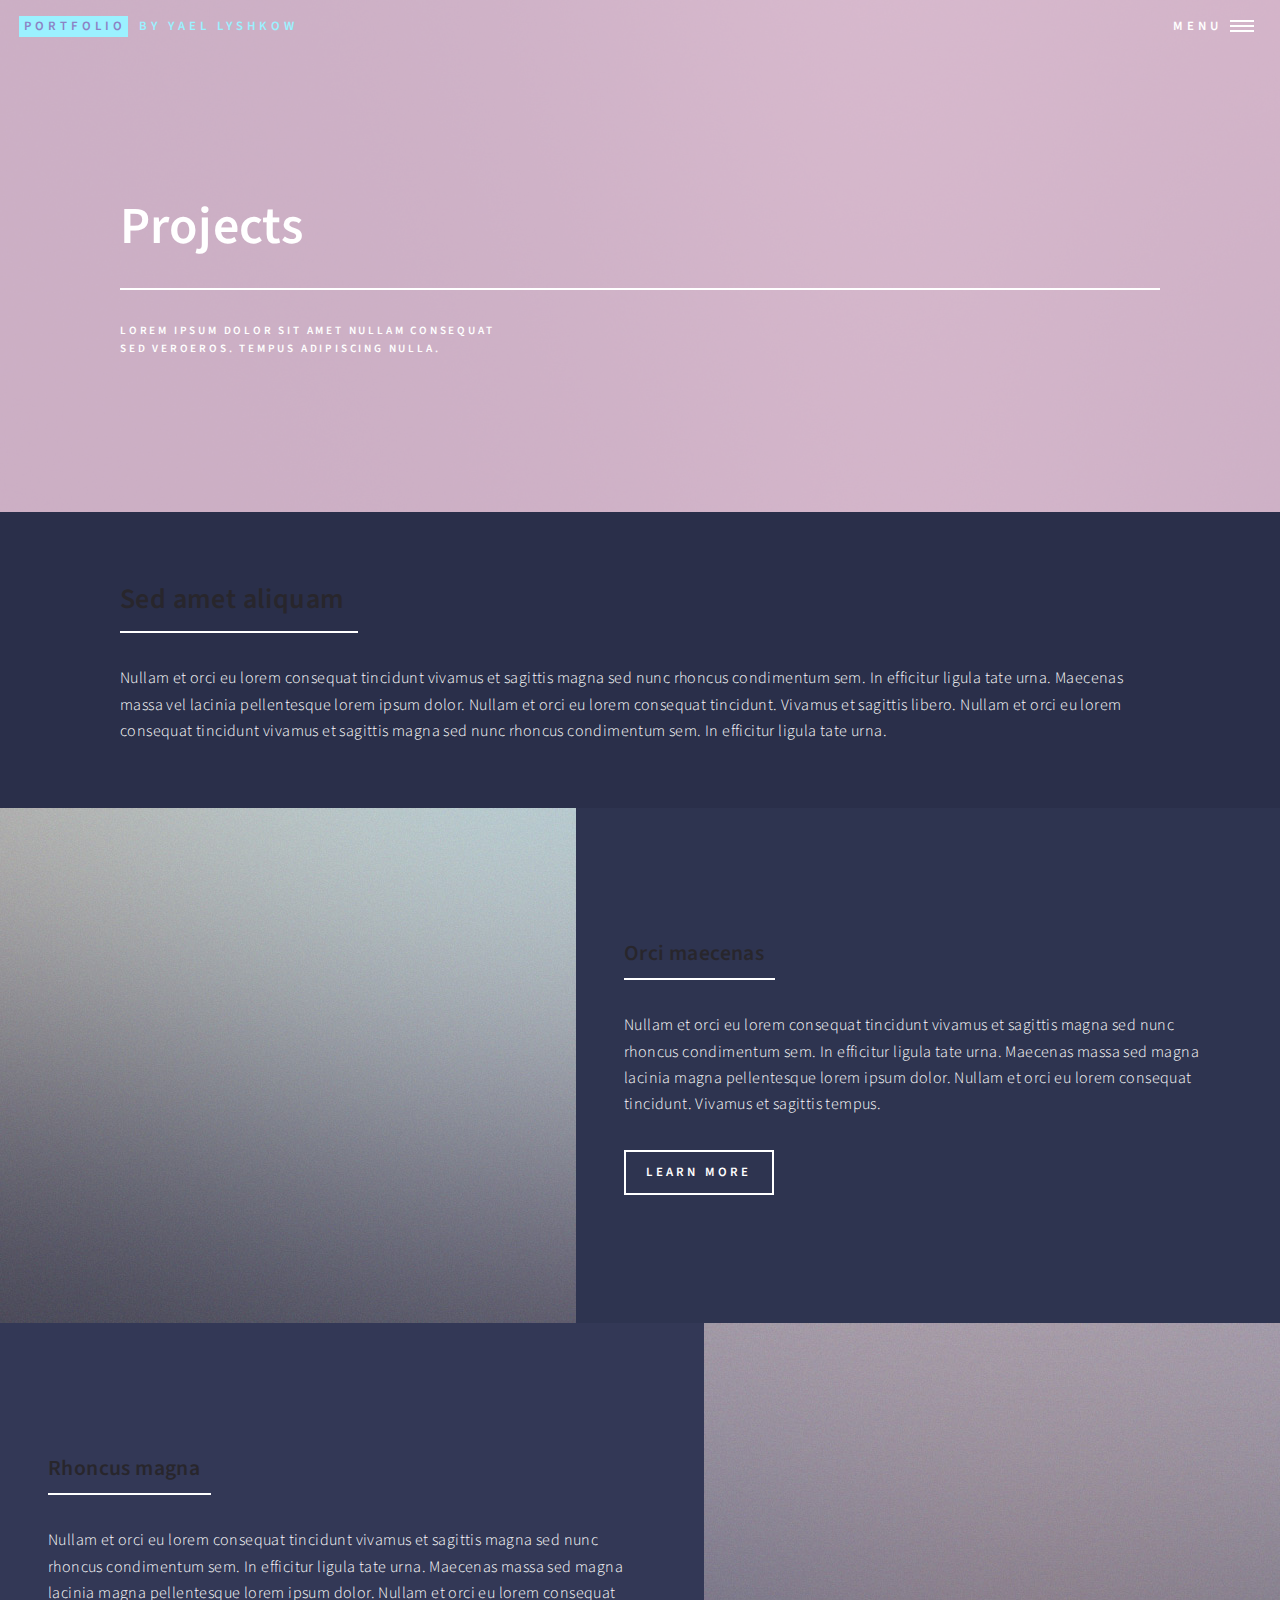
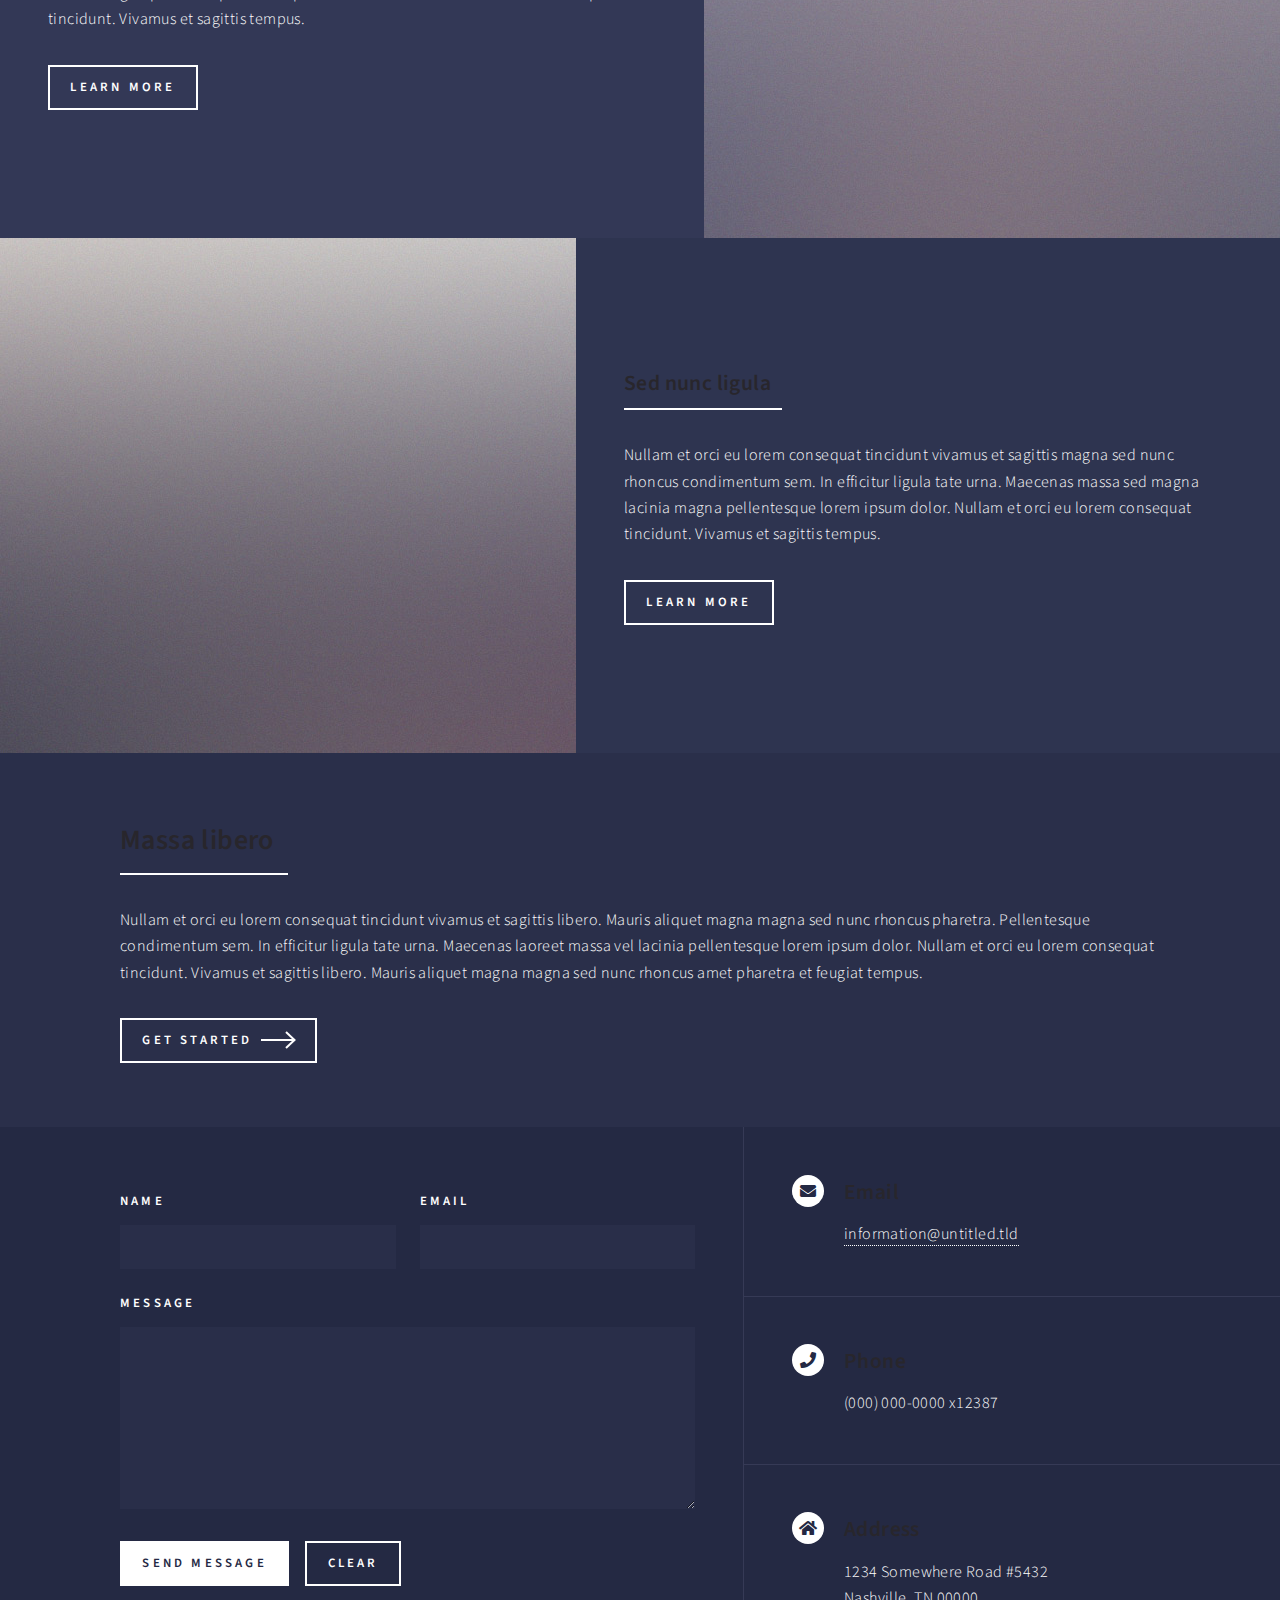
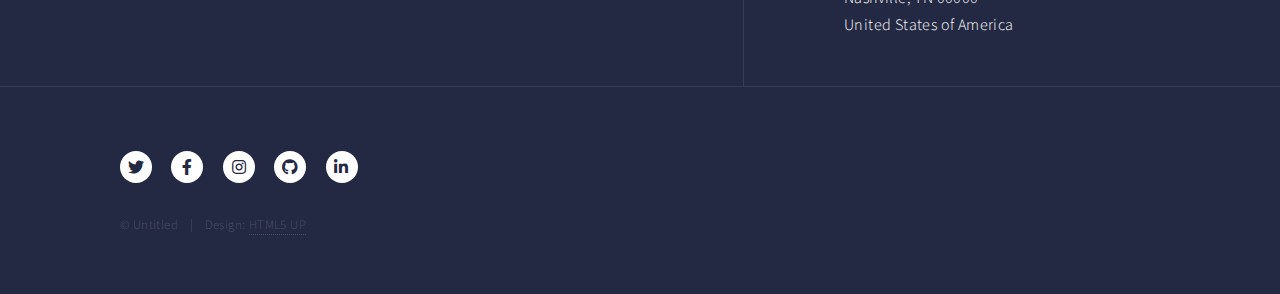
<file: experience.html>
<!DOCTYPE HTML>
<!--
	Forty by HTML5 UP
	html5up.net | @ajlkn
	Free for personal and commercial use under the CCA 3.0 license (html5up.net/license)
-->
<html>
	<head>
		<title>Yael Lyshkow Projects</title>
		<meta charset="utf-8" />
		<meta name="viewport" content="width=device-width, initial-scale=1, user-scalable=no" />
		<link rel="stylesheet" href="assets/css/main.css" />
		<noscript><link rel="stylesheet" href="assets/css/noscript.css" /></noscript>
	</head>
	<body class="is-preload">

		<!-- Wrapper -->
			<div id="wrapper">

				<!-- Header -->
				<!-- Note: The "styleN" class below should match that of the banner element. -->
					<header id="header" class="alt style2">
						<a href="index.html" class="logo"><strong>Portfolio</strong> <span>by Yael Lyshkow</span></a>
						<nav>
							<a href="#menu">Menu</a>
						</nav>
					</header>

				<!-- Menu -->
					<nav id="menu">
						<ul class="links">
							<li><a href="index.html">Home</a></li>
							<li><a href="landing.html">Landing</a></li>
							<li><a href="generic.html">Generic</a></li>
							<li><a href="elements.html">Elements</a></li>
						</ul>
						<ul class="actions stacked">
							<li><a href="#" class="button primary fit">Get Started</a></li>
							<li><a href="#" class="button fit">Log In</a></li>
						</ul>
					</nav>

				<!-- Banner -->
				<!-- Note: The "styleN" class below should match that of the header element. -->
					<section id="banner" class="style2">
						<div class="inner">
							<span class="image">
								<img src="images/pic07.jpg" alt="" />
							</span>
							<header class="major">
								<h1>Projects</h1>
							</header>
							<div class="content">
								<p>Lorem ipsum dolor sit amet nullam consequat<br />
								sed veroeros. tempus adipiscing nulla.</p>
							</div>
						</div>
					</section>

				<!-- Main -->
					<div id="main">

						<!-- One -->
							<section id="one">
								<div class="inner">
									<header class="major">
										<h2>Sed amet aliquam</h2>
									</header>
									<p>Nullam et orci eu lorem consequat tincidunt vivamus et sagittis magna sed nunc rhoncus condimentum sem. In efficitur ligula tate urna. Maecenas massa vel lacinia pellentesque lorem ipsum dolor. Nullam et orci eu lorem consequat tincidunt. Vivamus et sagittis libero. Nullam et orci eu lorem consequat tincidunt vivamus et sagittis magna sed nunc rhoncus condimentum sem. In efficitur ligula tate urna.</p>
								</div>
							</section>

						<!-- Two -->
							<section id="two" class="spotlights">
								<section>
									<a href="generic.html" class="image">
										<img src="images/pic08.jpg" alt="" data-position="center center" />
									</a>
									<div class="content">
										<div class="inner">
											<header class="major">
												<h3>Orci maecenas</h3>
											</header>
											<p>Nullam et orci eu lorem consequat tincidunt vivamus et sagittis magna sed nunc rhoncus condimentum sem. In efficitur ligula tate urna. Maecenas massa sed magna lacinia magna pellentesque lorem ipsum dolor. Nullam et orci eu lorem consequat tincidunt. Vivamus et sagittis tempus.</p>
											<ul class="actions">
												<li><a href="generic.html" class="button">Learn more</a></li>
											</ul>
										</div>
									</div>
								</section>
								<section>
									<a href="generic.html" class="image">
										<img src="images/pic09.jpg" alt="" data-position="top center" />
									</a>
									<div class="content">
										<div class="inner">
											<header class="major">
												<h3>Rhoncus magna</h3>
											</header>
											<p>Nullam et orci eu lorem consequat tincidunt vivamus et sagittis magna sed nunc rhoncus condimentum sem. In efficitur ligula tate urna. Maecenas massa sed magna lacinia magna pellentesque lorem ipsum dolor. Nullam et orci eu lorem consequat tincidunt. Vivamus et sagittis tempus.</p>
											<ul class="actions">
												<li><a href="generic.html" class="button">Learn more</a></li>
											</ul>
										</div>
									</div>
								</section>
								<section>
									<a href="generic.html" class="image">
										<img src="images/pic10.jpg" alt="" data-position="25% 25%" />
									</a>
									<div class="content">
										<div class="inner">
											<header class="major">
												<h3>Sed nunc ligula</h3>
											</header>
											<p>Nullam et orci eu lorem consequat tincidunt vivamus et sagittis magna sed nunc rhoncus condimentum sem. In efficitur ligula tate urna. Maecenas massa sed magna lacinia magna pellentesque lorem ipsum dolor. Nullam et orci eu lorem consequat tincidunt. Vivamus et sagittis tempus.</p>
											<ul class="actions">
												<li><a href="generic.html" class="button">Learn more</a></li>
											</ul>
										</div>
									</div>
								</section>
							</section>

						<!-- Three -->
							<section id="three">
								<div class="inner">
									<header class="major">
										<h2>Massa libero</h2>
									</header>
									<p>Nullam et orci eu lorem consequat tincidunt vivamus et sagittis libero. Mauris aliquet magna magna sed nunc rhoncus pharetra. Pellentesque condimentum sem. In efficitur ligula tate urna. Maecenas laoreet massa vel lacinia pellentesque lorem ipsum dolor. Nullam et orci eu lorem consequat tincidunt. Vivamus et sagittis libero. Mauris aliquet magna magna sed nunc rhoncus amet pharetra et feugiat tempus.</p>
									<ul class="actions">
										<li><a href="generic.html" class="button next">Get Started</a></li>
									</ul>
								</div>
							</section>

					</div>

				<!-- Contact -->
					<section id="contact">
						<div class="inner">
							<section>
								<form method="post" action="#">
									<div class="fields">
										<div class="field half">
											<label for="name">Name</label>
											<input type="text" name="name" id="name" />
										</div>
										<div class="field half">
											<label for="email">Email</label>
											<input type="text" name="email" id="email" />
										</div>
										<div class="field">
											<label for="message">Message</label>
											<textarea name="message" id="message" rows="6"></textarea>
										</div>
									</div>
									<ul class="actions">
										<li><input type="submit" value="Send Message" class="primary" /></li>
										<li><input type="reset" value="Clear" /></li>
									</ul>
								</form>
							</section>
							<section class="split">
								<section>
									<div class="contact-method">
										<span class="icon solid alt fa-envelope"></span>
										<h3>Email</h3>
										<a href="#">information@untitled.tld</a>
									</div>
								</section>
								<section>
									<div class="contact-method">
										<span class="icon solid alt fa-phone"></span>
										<h3>Phone</h3>
										<span>(000) 000-0000 x12387</span>
									</div>
								</section>
								<section>
									<div class="contact-method">
										<span class="icon solid alt fa-home"></span>
										<h3>Address</h3>
										<span>1234 Somewhere Road #5432<br />
										Nashville, TN 00000<br />
										United States of America</span>
									</div>
								</section>
							</section>
						</div>
					</section>

				<!-- Footer -->
					<footer id="footer">
						<div class="inner">
							<ul class="icons">
								<li><a href="#" class="icon brands alt fa-twitter"><span class="label">Twitter</span></a></li>
								<li><a href="#" class="icon brands alt fa-facebook-f"><span class="label">Facebook</span></a></li>
								<li><a href="#" class="icon brands alt fa-instagram"><span class="label">Instagram</span></a></li>
								<li><a href="#" class="icon brands alt fa-github"><span class="label">GitHub</span></a></li>
								<li><a href="#" class="icon brands alt fa-linkedin-in"><span class="label">LinkedIn</span></a></li>
							</ul>
							<ul class="copyright">
								<li>&copy; Untitled</li><li>Design: <a href="https://html5up.net">HTML5 UP</a></li>
							</ul>
						</div>
					</footer>

			</div>

		<!-- Scripts -->
			<script src="assets/js/jquery.min.js"></script>
			<script src="assets/js/jquery.scrolly.min.js"></script>
			<script src="assets/js/jquery.scrollex.min.js"></script>
			<script src="assets/js/browser.min.js"></script>
			<script src="assets/js/breakpoints.min.js"></script>
			<script src="assets/js/util.js"></script>
			<script src="assets/js/main.js"></script>

	</body>
</html>
</file>
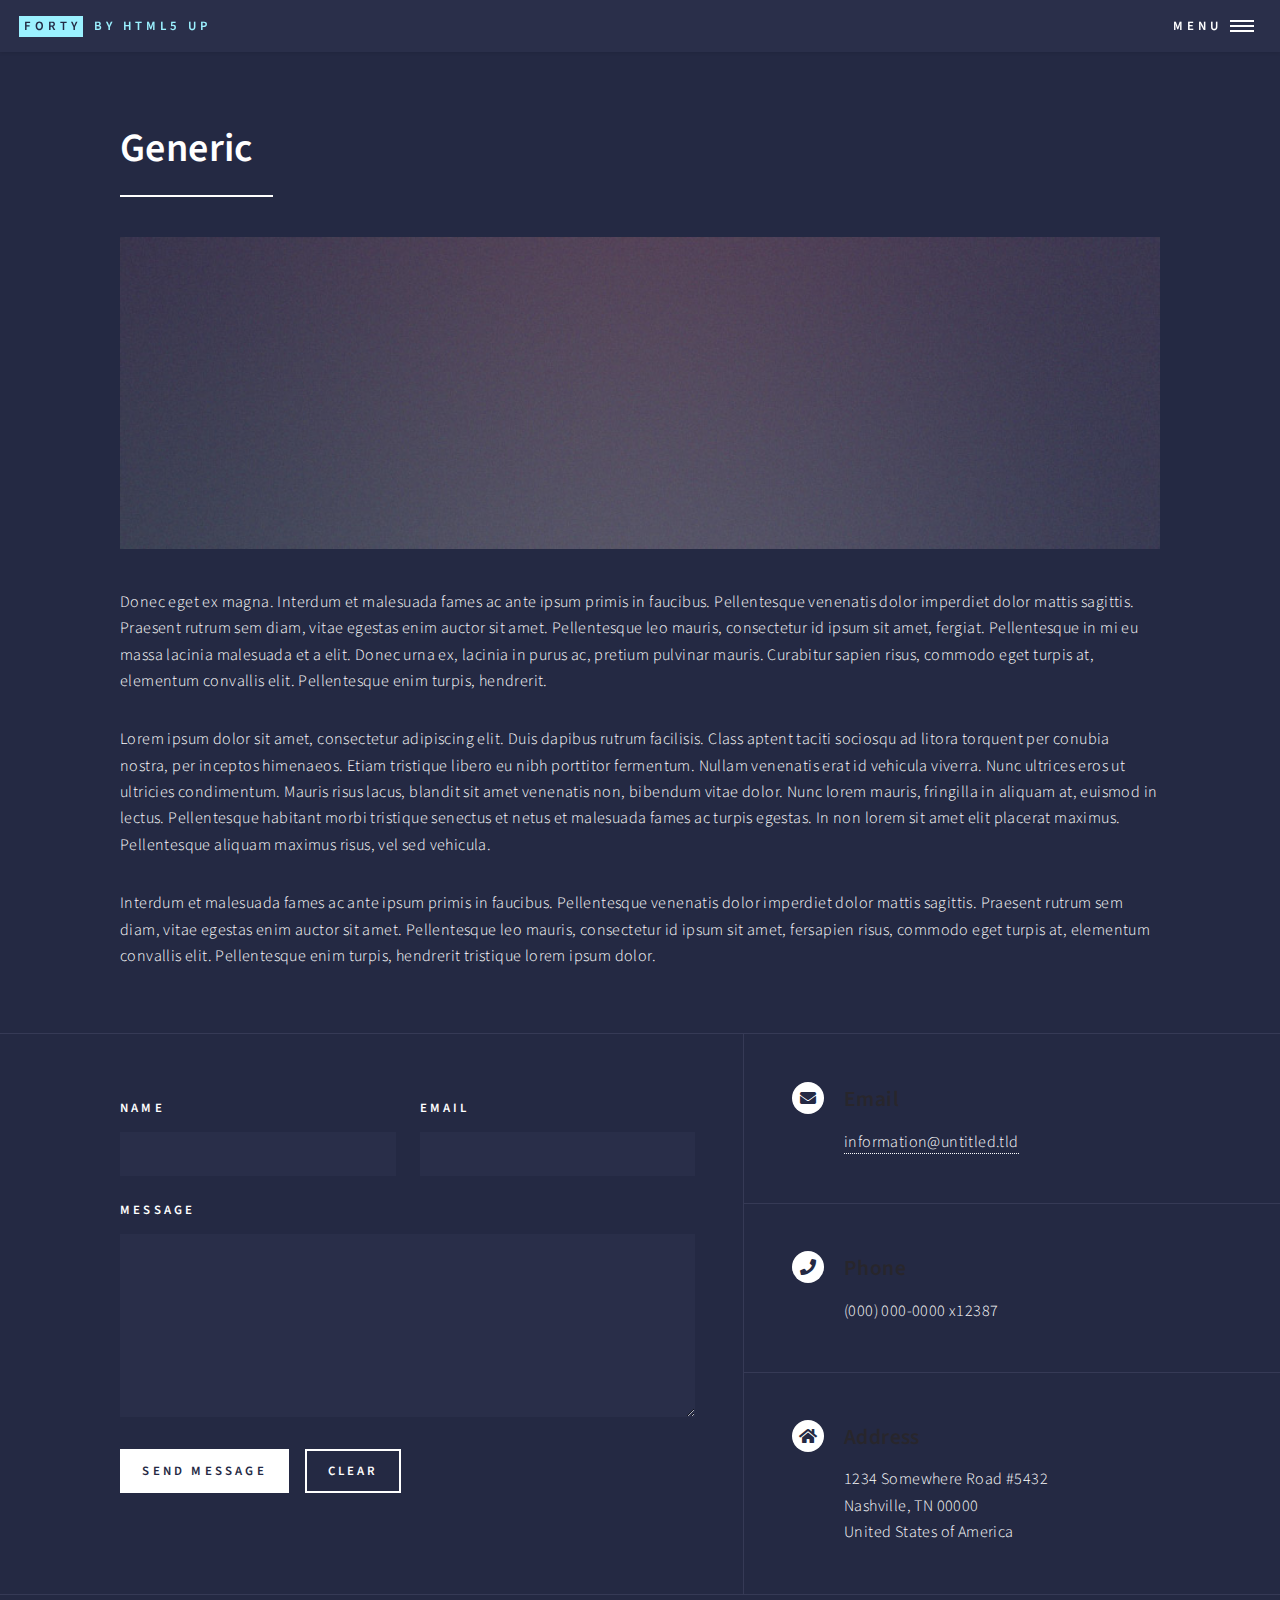
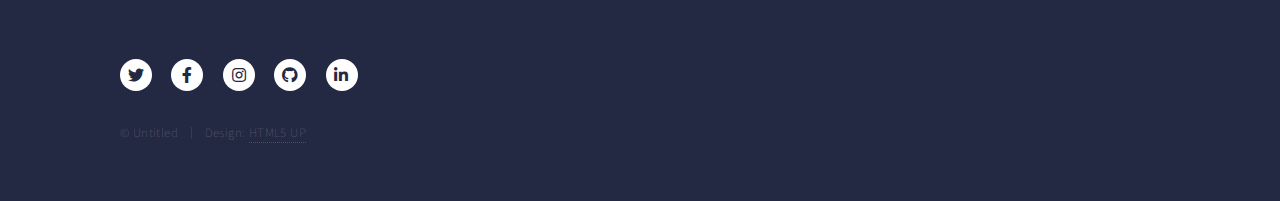
<file: generic.html>
<!DOCTYPE HTML>
<!--
	Forty by HTML5 UP
	html5up.net | @ajlkn
	Free for personal and commercial use under the CCA 3.0 license (html5up.net/license)
-->
<html>
	<head>
		<title>Generic - Forty by HTML5 UP</title>
		<meta charset="utf-8" />
		<meta name="viewport" content="width=device-width, initial-scale=1, user-scalable=no" />
		<link rel="stylesheet" href="assets/css/main.css" />
		<noscript><link rel="stylesheet" href="assets/css/noscript.css" /></noscript>
	</head>
	<body class="is-preload">

		<!-- Wrapper -->
			<div id="wrapper">

				<!-- Header -->
					<header id="header">
						<a href="index.html" class="logo"><strong>Forty</strong> <span>by HTML5 UP</span></a>
						<nav>
							<a href="#menu">Menu</a>
						</nav>
					</header>

				<!-- Menu -->
					<nav id="menu">
						<ul class="links">
							<li><a href="index.html">Home</a></li>
							<li><a href="landing.html">Landing</a></li>
							<li><a href="generic.html">Generic</a></li>
							<li><a href="elements.html">Elements</a></li>
						</ul>
						<ul class="actions stacked">
							<li><a href="#" class="button primary fit">Get Started</a></li>
							<li><a href="#" class="button fit">Log In</a></li>
						</ul>
					</nav>

				<!-- Main -->
					<div id="main" class="alt">

						<!-- One -->
							<section id="one">
								<div class="inner">
									<header class="major">
										<h1>Generic</h1>
									</header>
									<span class="image main"><img src="images/pic11.jpg" alt="" /></span>
									<p>Donec eget ex magna. Interdum et malesuada fames ac ante ipsum primis in faucibus. Pellentesque venenatis dolor imperdiet dolor mattis sagittis. Praesent rutrum sem diam, vitae egestas enim auctor sit amet. Pellentesque leo mauris, consectetur id ipsum sit amet, fergiat. Pellentesque in mi eu massa lacinia malesuada et a elit. Donec urna ex, lacinia in purus ac, pretium pulvinar mauris. Curabitur sapien risus, commodo eget turpis at, elementum convallis elit. Pellentesque enim turpis, hendrerit.</p>
									<p>Lorem ipsum dolor sit amet, consectetur adipiscing elit. Duis dapibus rutrum facilisis. Class aptent taciti sociosqu ad litora torquent per conubia nostra, per inceptos himenaeos. Etiam tristique libero eu nibh porttitor fermentum. Nullam venenatis erat id vehicula viverra. Nunc ultrices eros ut ultricies condimentum. Mauris risus lacus, blandit sit amet venenatis non, bibendum vitae dolor. Nunc lorem mauris, fringilla in aliquam at, euismod in lectus. Pellentesque habitant morbi tristique senectus et netus et malesuada fames ac turpis egestas. In non lorem sit amet elit placerat maximus. Pellentesque aliquam maximus risus, vel sed vehicula.</p>
									<p>Interdum et malesuada fames ac ante ipsum primis in faucibus. Pellentesque venenatis dolor imperdiet dolor mattis sagittis. Praesent rutrum sem diam, vitae egestas enim auctor sit amet. Pellentesque leo mauris, consectetur id ipsum sit amet, fersapien risus, commodo eget turpis at, elementum convallis elit. Pellentesque enim turpis, hendrerit tristique lorem ipsum dolor.</p>
								</div>
							</section>

					</div>

				<!-- Contact -->
					<section id="contact">
						<div class="inner">
							<section>
								<form method="post" action="#">
									<div class="fields">
										<div class="field half">
											<label for="name">Name</label>
											<input type="text" name="name" id="name" />
										</div>
										<div class="field half">
											<label for="email">Email</label>
											<input type="text" name="email" id="email" />
										</div>
										<div class="field">
											<label for="message">Message</label>
											<textarea name="message" id="message" rows="6"></textarea>
										</div>
									</div>
									<ul class="actions">
										<li><input type="submit" value="Send Message" class="primary" /></li>
										<li><input type="reset" value="Clear" /></li>
									</ul>
								</form>
							</section>
							<section class="split">
								<section>
									<div class="contact-method">
										<span class="icon solid alt fa-envelope"></span>
										<h3>Email</h3>
										<a href="#">information@untitled.tld</a>
									</div>
								</section>
								<section>
									<div class="contact-method">
										<span class="icon solid alt fa-phone"></span>
										<h3>Phone</h3>
										<span>(000) 000-0000 x12387</span>
									</div>
								</section>
								<section>
									<div class="contact-method">
										<span class="icon solid alt fa-home"></span>
										<h3>Address</h3>
										<span>1234 Somewhere Road #5432<br />
										Nashville, TN 00000<br />
										United States of America</span>
									</div>
								</section>
							</section>
						</div>
					</section>

				<!-- Footer -->
					<footer id="footer">
						<div class="inner">
							<ul class="icons">
								<li><a href="#" class="icon brands alt fa-twitter"><span class="label">Twitter</span></a></li>
								<li><a href="#" class="icon brands alt fa-facebook-f"><span class="label">Facebook</span></a></li>
								<li><a href="#" class="icon brands alt fa-instagram"><span class="label">Instagram</span></a></li>
								<li><a href="#" class="icon brands alt fa-github"><span class="label">GitHub</span></a></li>
								<li><a href="#" class="icon brands alt fa-linkedin-in"><span class="label">LinkedIn</span></a></li>
							</ul>
							<ul class="copyright">
								<li>&copy; Untitled</li><li>Design: <a href="https://html5up.net">HTML5 UP</a></li>
							</ul>
						</div>
					</footer>

			</div>

		<!-- Scripts -->
			<script src="assets/js/jquery.min.js"></script>
			<script src="assets/js/jquery.scrolly.min.js"></script>
			<script src="assets/js/jquery.scrollex.min.js"></script>
			<script src="assets/js/browser.min.js"></script>
			<script src="assets/js/breakpoints.min.js"></script>
			<script src="assets/js/util.js"></script>
			<script src="assets/js/main.js"></script>

	</body>
</html>
</file>
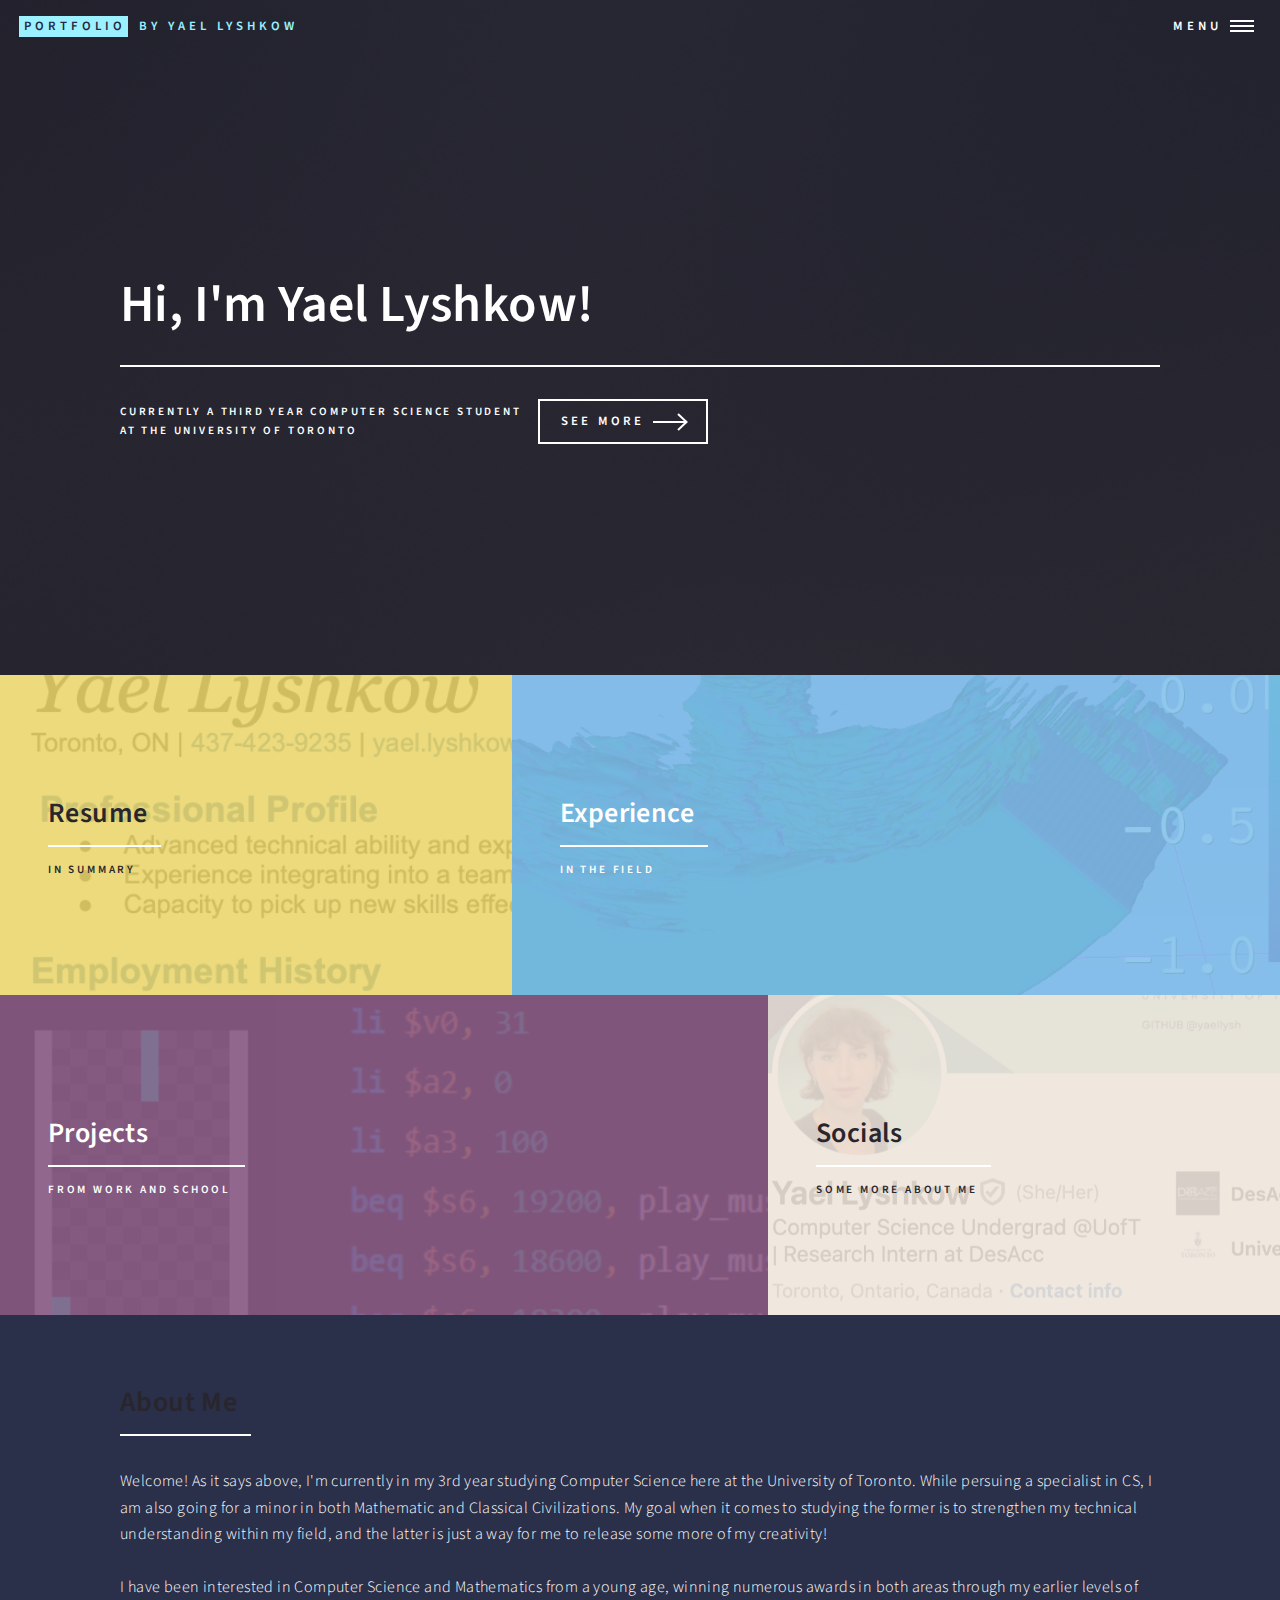
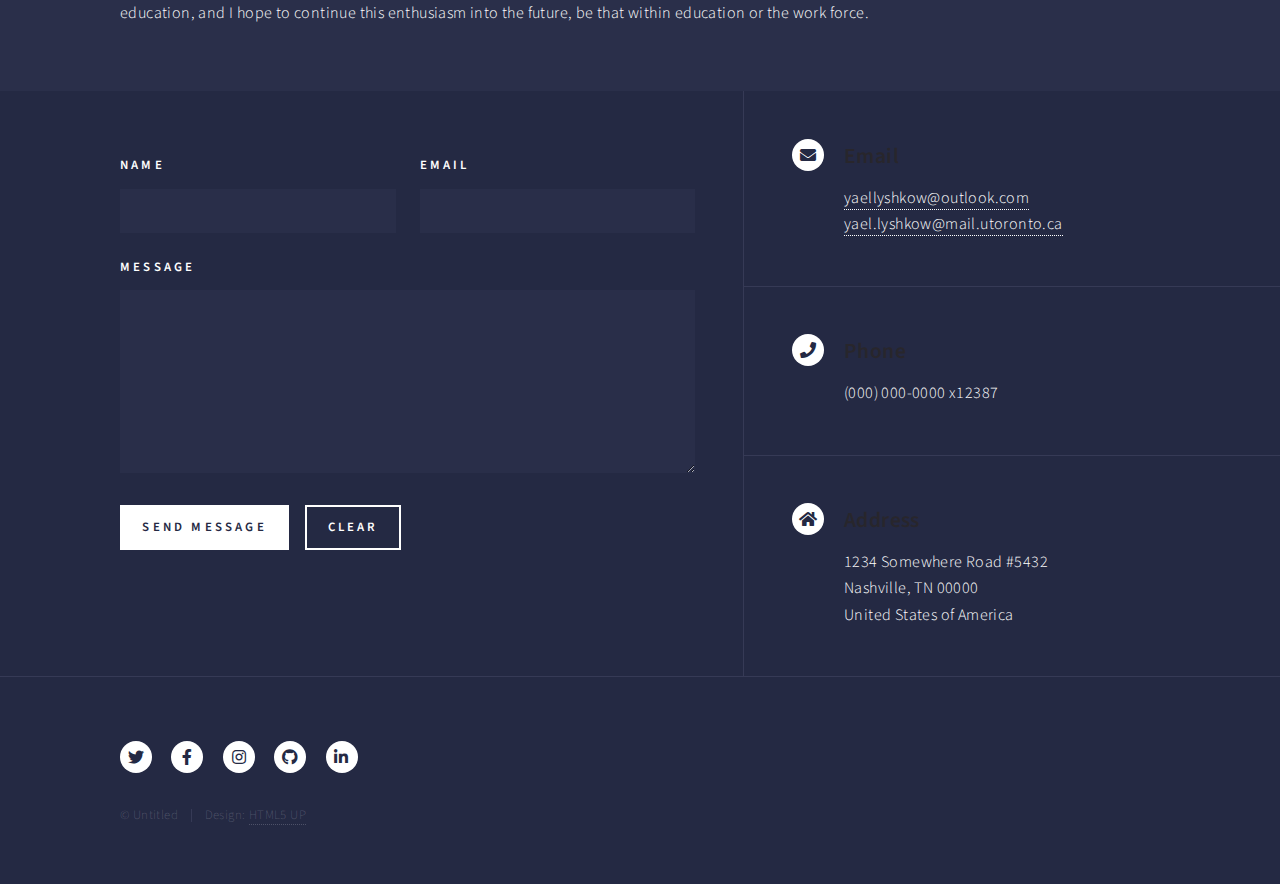
<file: home.html>
<!DOCTYPE HTML>
<!--
	Forty by HTML5 UP
	html5up.net | @ajlkn
	Free for personal and commercial use under the CCA 3.0 license (html5up.net/license)
-->
<html>
	<head>
		<title>Forty by HTML5 UP</title>
		<meta charset="utf-8" />
		<meta name="viewport" content="width=device-width, initial-scale=1, user-scalable=no" />
		<link rel="stylesheet" href="assets/css/main.css" />
		<noscript><link rel="stylesheet" href="assets/css/noscript.css" /></noscript>
	</head>
	<body class="is-preload">

		<!-- Wrapper -->
			<div id="wrapper">

				<!-- Header -->
					<header id="header" class="alt">
						<a href="home.html" class="logo"><strong>Portfolio</strong> <span>by Yael Lyshkow</span></a>
						<nav>
							<a href="#menu">Menu</a>
						</nav>
					</header>

				<!-- Menu -->
					<nav id="menu">
						<ul class="links">
							<li><a href="home.html">Home</a></li>
							<li><a href="landing.html">Landing</a></li>
							<li><a href="generic.html">Generic</a></li>
							<li><a href="elements.html">Elements</a></li>
						</ul>
						<ul class="actions stacked">
							<li><a href="#" class="button primary fit">Get Started</a></li>
							<li><a href="#" class="button fit">Log In</a></li>
						</ul>
					</nav>

				<!-- Banner -->
					<section id="banner" class="major">
						<div class="inner">
							<header class="major">
								<h1>Hi, I'm Yael Lyshkow!</h1>
							</header>
							<div class="content">
								<p>Currently a third year Computer Science student<br />
									at the university of toronto</p>
								<ul class="actions">
									<li><a href="#one" class="button next scrolly">See more</a></li>
								</ul>
							</div>
						</div>
					</section>

				<!-- Main -->
					<div id="main">

						<!-- One -->
							<section id="one" class="tiles">
								<article>
									<span class="image">
										<img src="images/resume.png" alt="" />
									</span>
									<header class="major">
										<h3 ><a href="RECENT Resume Aug 2024.pdf" target="_blank">Resume</a></h3>
										<p style="color: #28262C;" > In summary</p>
									</header>
								</article>
								<article>
									<span class="image">
										<img src="images/experience.png" alt="" />
									</span>
									<header class="major">
										<h3><a href="landing.html" class="link" style="color: #FFFFFF;">Experience</a></h3>
										<p>in the field</p>
									</header>
								</article>
								<article>
									<span class="image">
										<img src="images/projects.png" alt="" />
									</span>
									<header class="major">
										<h3><a href="landing.html" class="link" style="color: #FFFFFF;">Projects</a></h3>
										<p>from work and school</p>
									</header>
								</article>
								<article>
									<span class="image">
										<img src="images/socials.png" alt="" />
									</span>
									<header class="major">
										<h3><a href="https://linktr.ee/yaellysh" target="_blank">Socials</a></h3>
										<p style="color: #28262C;" >Some more about me</p>
									</header>
								</article>
							</section>

						<!-- Two -->
							<section id="two">
								<div class="inner">
									<header class="major">
										<h2>About Me</h2>
									</header>
									<p>Welcome! As it says above, I'm currently in my 3rd year studying Computer Science here at the University of Toronto. While persuing a specialist in CS, I am also going for a minor in both Mathematic and Classical Civilizations. My goal when it comes to studying the former is to strengthen my technical understanding within my field, and the latter is just a way for me to release some more of my creativity! <br/><br/> I have been interested in Computer Science and Mathematics from a young age, winning numerous awards in both areas through my earlier levels of education, and I hope to continue this enthusiasm into the future, be that within education or the work force.</p>
								</div>
							</section>

					</div>

				<!-- Contact -->
					<section id="contact">
						<div class="inner">
							<section>
								<form method="post" action="#">
									<div class="fields">
										<div class="field half">
											<label for="name">Name</label>
											<input type="text" name="name" id="name" />
										</div>
										<div class="field half">
											<label for="email">Email</label>
											<input type="text" name="email" id="email" />
										</div>
										<div class="field">
											<label for="message">Message</label>
											<textarea name="message" id="message" rows="6"></textarea>
										</div>
									</div>
									<ul class="actions">
										<li><input type="submit" value="Send Message" class="primary" /></li>
										<li><input type="reset" value="Clear" /></li>
									</ul>
								</form>
							</section>
							<section class="split">
								<section>
									<div class="contact-method">
										<span class="icon solid alt fa-envelope"></span>
										<h3>Email</h3>
										<a href="#">yaellyshkow@outlook.com <br/>
										yael.lyshkow@mail.utoronto.ca</a>
									</div>
								</section>
								<section>
									<div class="contact-method">
										<span class="icon solid alt fa-phone"></span>
										<h3>Phone</h3>
										<span>(000) 000-0000 x12387</span>
									</div>
								</section>
								<section>
									<div class="contact-method">
										<span class="icon solid alt fa-home"></span>
										<h3>Address</h3>
										<span>1234 Somewhere Road #5432<br />
										Nashville, TN 00000<br />
										United States of America</span>
									</div>
								</section>
							</section>
						</div>
					</section>

				<!-- Footer -->
					<footer id="footer">
						<div class="inner">
							<ul class="icons">
								<li><a href="#" class="icon brands alt fa-twitter"><span class="label">Twitter</span></a></li>
								<li><a href="#" class="icon brands alt fa-facebook-f"><span class="label">Facebook</span></a></li>
								<li><a href="#" class="icon brands alt fa-instagram"><span class="label">Instagram</span></a></li>
								<li><a href="#" class="icon brands alt fa-github"><span class="label">GitHub</span></a></li>
								<li><a href="#" class="icon brands alt fa-linkedin-in"><span class="label">LinkedIn</span></a></li>
							</ul>
							<ul class="copyright">
								<li>&copy; Untitled</li><li>Design: <a href="https://html5up.net">HTML5 UP</a></li>
							</ul>
						</div>
					</footer>

			</div>

		<!-- Scripts -->
			<script src="assets/js/jquery.min.js"></script>
			<script src="assets/js/jquery.scrolly.min.js"></script>
			<script src="assets/js/jquery.scrollex.min.js"></script>
			<script src="assets/js/browser.min.js"></script>
			<script src="assets/js/breakpoints.min.js"></script>
			<script src="assets/js/util.js"></script>
			<script src="assets/js/main.js"></script>

	</body>
</html>
</file>
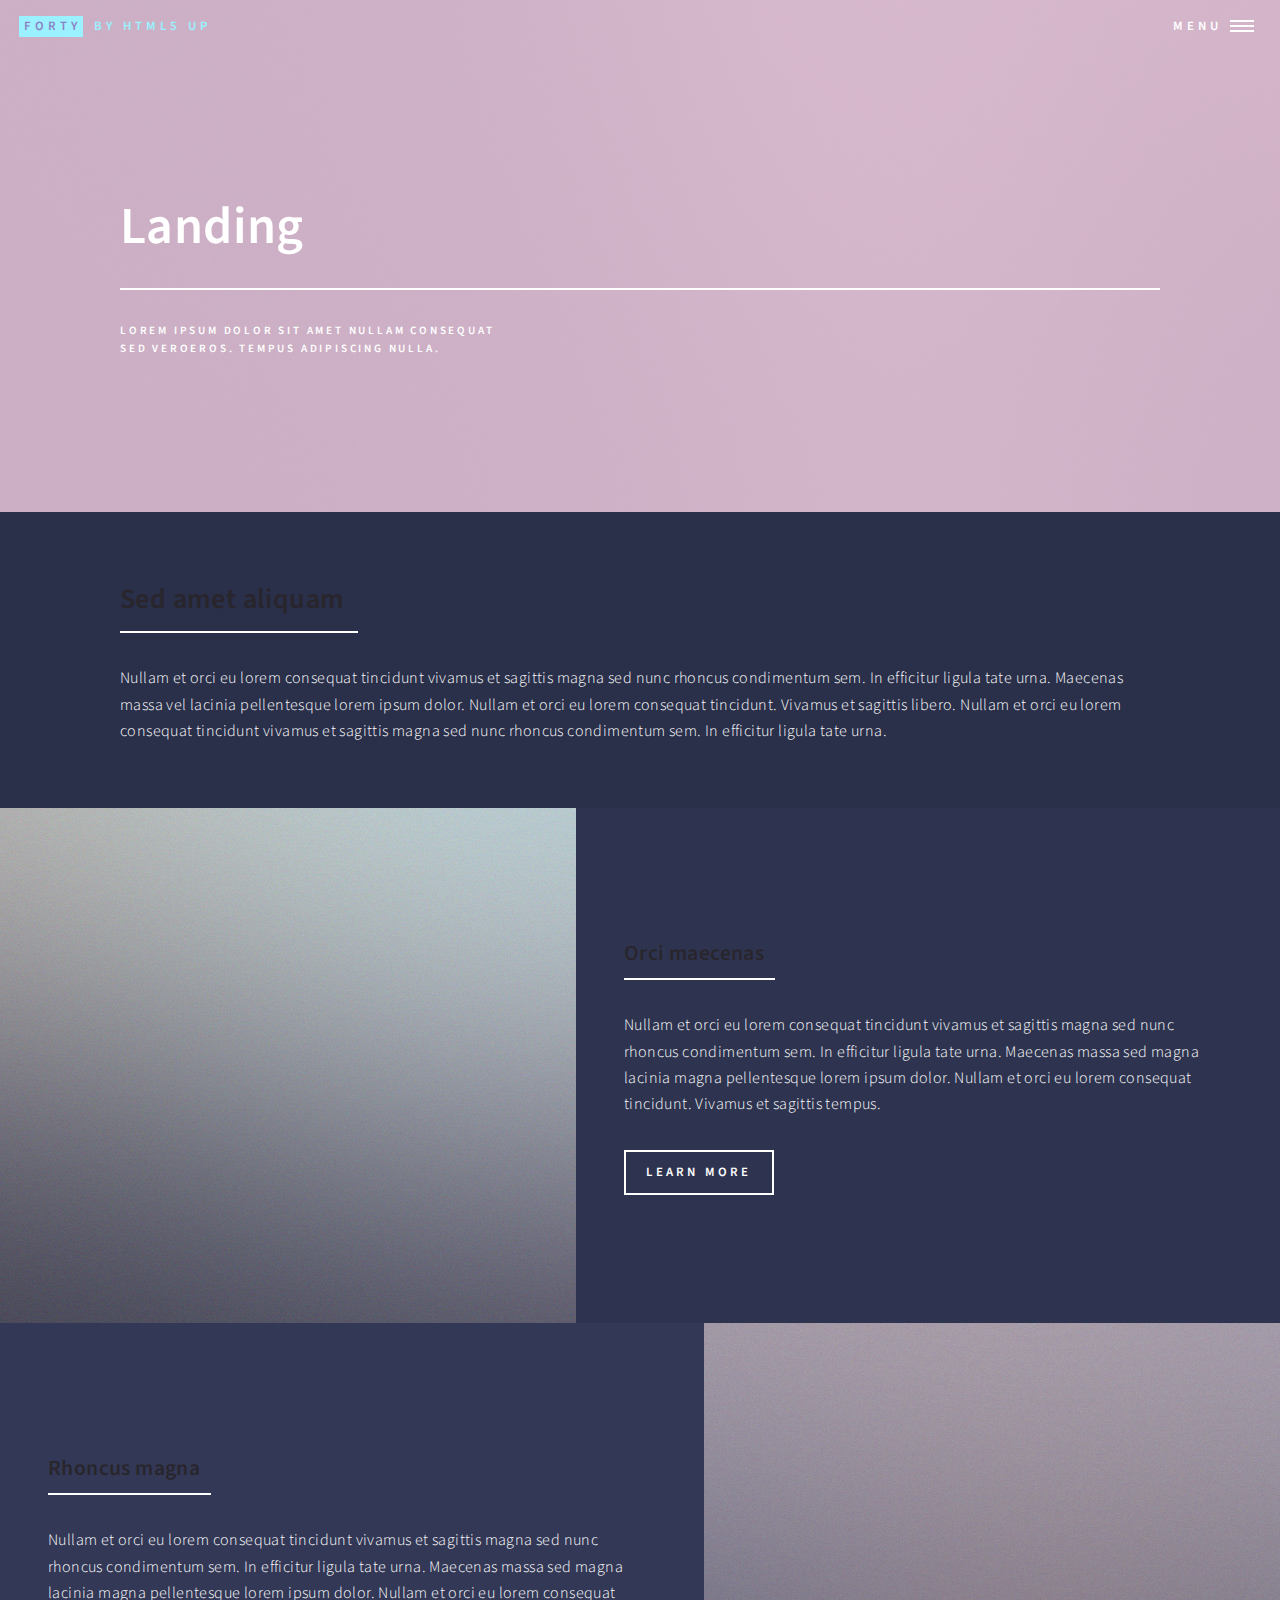
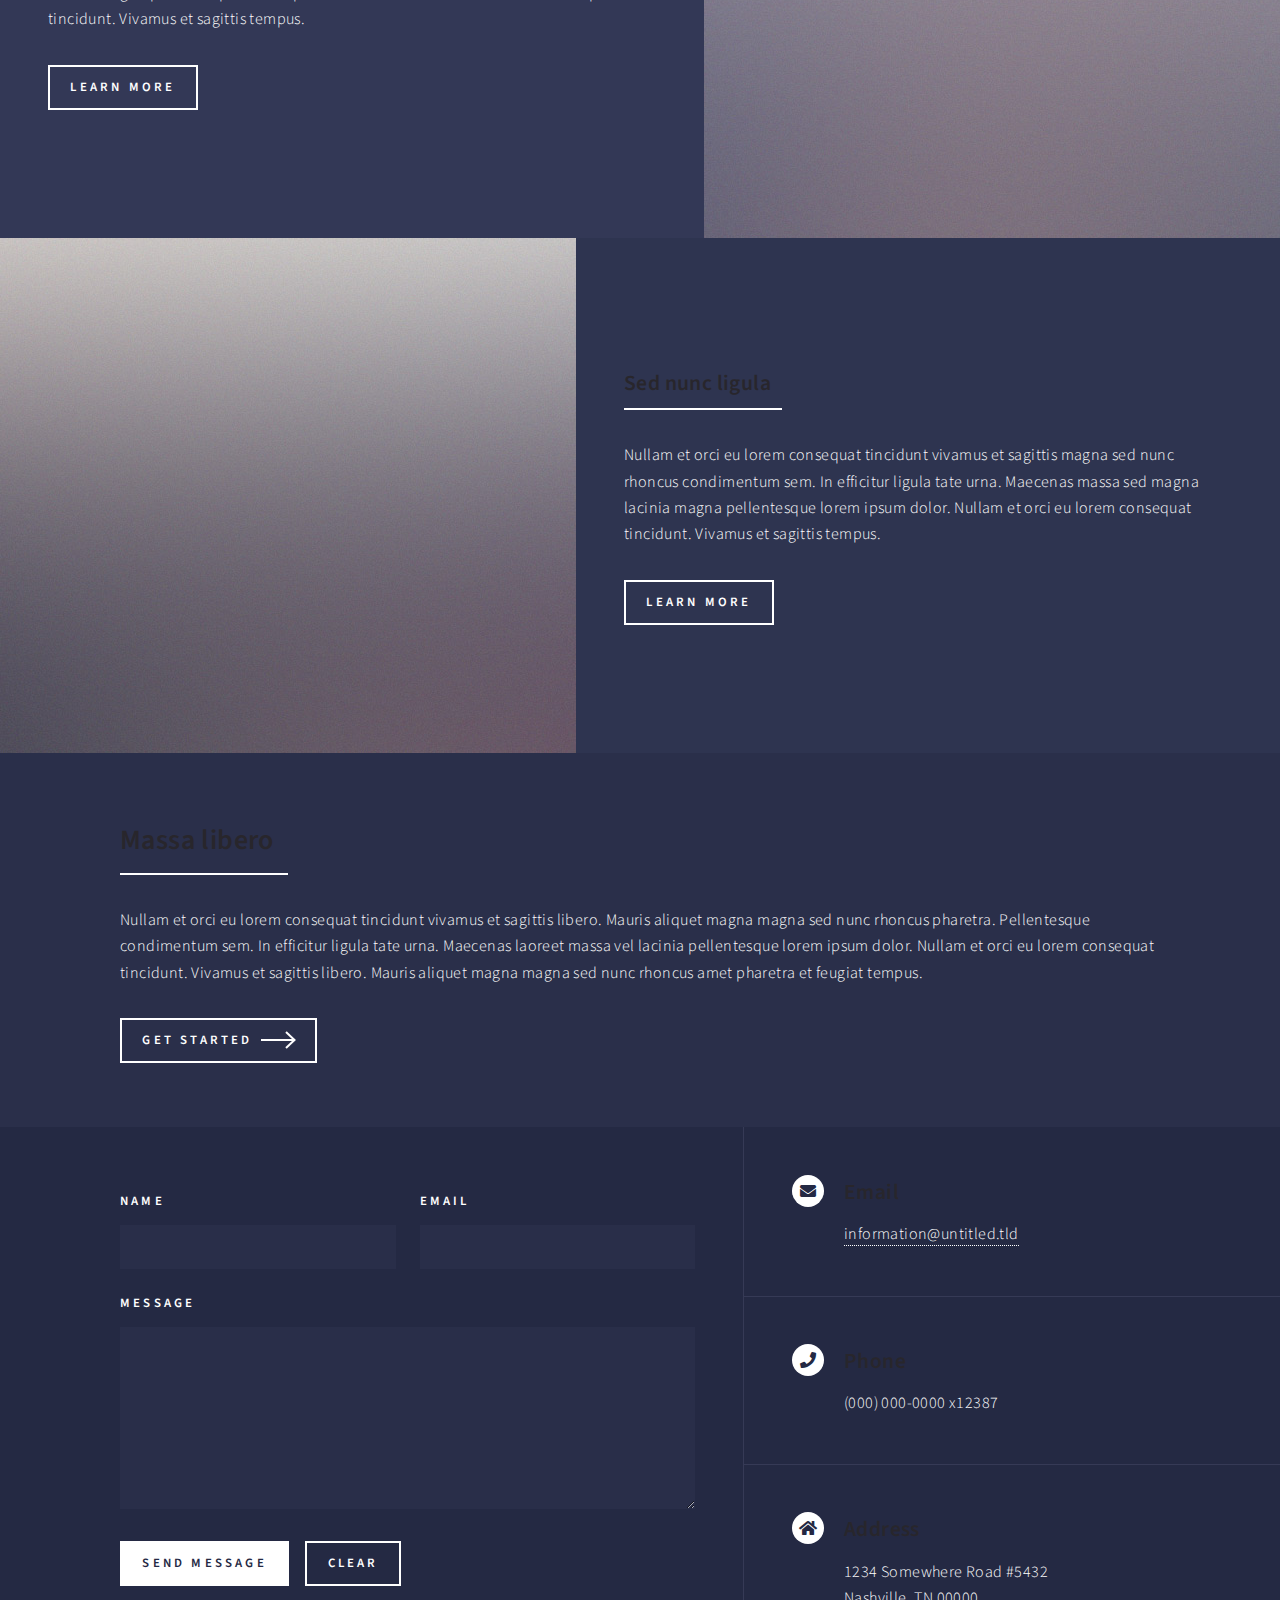
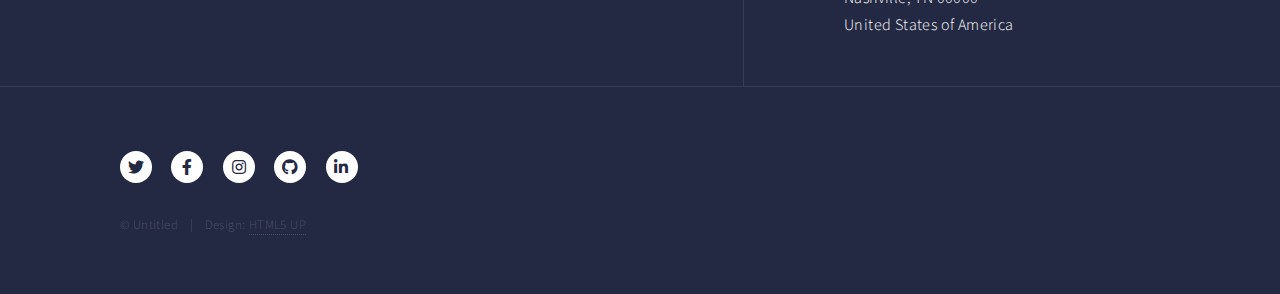
<file: landing.html>
<!DOCTYPE HTML>
<!--
	Forty by HTML5 UP
	html5up.net | @ajlkn
	Free for personal and commercial use under the CCA 3.0 license (html5up.net/license)
-->
<html>
	<head>
		<title>Landing - Forty by HTML5 UP</title>
		<meta charset="utf-8" />
		<meta name="viewport" content="width=device-width, initial-scale=1, user-scalable=no" />
		<link rel="stylesheet" href="assets/css/main.css" />
		<noscript><link rel="stylesheet" href="assets/css/noscript.css" /></noscript>
	</head>
	<body class="is-preload">

		<!-- Wrapper -->
			<div id="wrapper">

				<!-- Header -->
				<!-- Note: The "styleN" class below should match that of the banner element. -->
					<header id="header" class="alt style2">
						<a href="index.html" class="logo"><strong>Forty</strong> <span>by HTML5 UP</span></a>
						<nav>
							<a href="#menu">Menu</a>
						</nav>
					</header>

				<!-- Menu -->
					<nav id="menu">
						<ul class="links">
							<li><a href="index.html">Home</a></li>
							<li><a href="landing.html">Landing</a></li>
							<li><a href="generic.html">Generic</a></li>
							<li><a href="elements.html">Elements</a></li>
						</ul>
						<ul class="actions stacked">
							<li><a href="#" class="button primary fit">Get Started</a></li>
							<li><a href="#" class="button fit">Log In</a></li>
						</ul>
					</nav>

				<!-- Banner -->
				<!-- Note: The "styleN" class below should match that of the header element. -->
					<section id="banner" class="style2">
						<div class="inner">
							<span class="image">
								<img src="images/pic07.jpg" alt="" />
							</span>
							<header class="major">
								<h1>Landing</h1>
							</header>
							<div class="content">
								<p>Lorem ipsum dolor sit amet nullam consequat<br />
								sed veroeros. tempus adipiscing nulla.</p>
							</div>
						</div>
					</section>

				<!-- Main -->
					<div id="main">

						<!-- One -->
							<section id="one">
								<div class="inner">
									<header class="major">
										<h2>Sed amet aliquam</h2>
									</header>
									<p>Nullam et orci eu lorem consequat tincidunt vivamus et sagittis magna sed nunc rhoncus condimentum sem. In efficitur ligula tate urna. Maecenas massa vel lacinia pellentesque lorem ipsum dolor. Nullam et orci eu lorem consequat tincidunt. Vivamus et sagittis libero. Nullam et orci eu lorem consequat tincidunt vivamus et sagittis magna sed nunc rhoncus condimentum sem. In efficitur ligula tate urna.</p>
								</div>
							</section>

						<!-- Two -->
							<section id="two" class="spotlights">
								<section>
									<a href="generic.html" class="image">
										<img src="images/pic08.jpg" alt="" data-position="center center" />
									</a>
									<div class="content">
										<div class="inner">
											<header class="major">
												<h3>Orci maecenas</h3>
											</header>
											<p>Nullam et orci eu lorem consequat tincidunt vivamus et sagittis magna sed nunc rhoncus condimentum sem. In efficitur ligula tate urna. Maecenas massa sed magna lacinia magna pellentesque lorem ipsum dolor. Nullam et orci eu lorem consequat tincidunt. Vivamus et sagittis tempus.</p>
											<ul class="actions">
												<li><a href="generic.html" class="button">Learn more</a></li>
											</ul>
										</div>
									</div>
								</section>
								<section>
									<a href="generic.html" class="image">
										<img src="images/pic09.jpg" alt="" data-position="top center" />
									</a>
									<div class="content">
										<div class="inner">
											<header class="major">
												<h3>Rhoncus magna</h3>
											</header>
											<p>Nullam et orci eu lorem consequat tincidunt vivamus et sagittis magna sed nunc rhoncus condimentum sem. In efficitur ligula tate urna. Maecenas massa sed magna lacinia magna pellentesque lorem ipsum dolor. Nullam et orci eu lorem consequat tincidunt. Vivamus et sagittis tempus.</p>
											<ul class="actions">
												<li><a href="generic.html" class="button">Learn more</a></li>
											</ul>
										</div>
									</div>
								</section>
								<section>
									<a href="generic.html" class="image">
										<img src="images/pic10.jpg" alt="" data-position="25% 25%" />
									</a>
									<div class="content">
										<div class="inner">
											<header class="major">
												<h3>Sed nunc ligula</h3>
											</header>
											<p>Nullam et orci eu lorem consequat tincidunt vivamus et sagittis magna sed nunc rhoncus condimentum sem. In efficitur ligula tate urna. Maecenas massa sed magna lacinia magna pellentesque lorem ipsum dolor. Nullam et orci eu lorem consequat tincidunt. Vivamus et sagittis tempus.</p>
											<ul class="actions">
												<li><a href="generic.html" class="button">Learn more</a></li>
											</ul>
										</div>
									</div>
								</section>
							</section>

						<!-- Three -->
							<section id="three">
								<div class="inner">
									<header class="major">
										<h2>Massa libero</h2>
									</header>
									<p>Nullam et orci eu lorem consequat tincidunt vivamus et sagittis libero. Mauris aliquet magna magna sed nunc rhoncus pharetra. Pellentesque condimentum sem. In efficitur ligula tate urna. Maecenas laoreet massa vel lacinia pellentesque lorem ipsum dolor. Nullam et orci eu lorem consequat tincidunt. Vivamus et sagittis libero. Mauris aliquet magna magna sed nunc rhoncus amet pharetra et feugiat tempus.</p>
									<ul class="actions">
										<li><a href="generic.html" class="button next">Get Started</a></li>
									</ul>
								</div>
							</section>

					</div>

				<!-- Contact -->
					<section id="contact">
						<div class="inner">
							<section>
								<form method="post" action="#">
									<div class="fields">
										<div class="field half">
											<label for="name">Name</label>
											<input type="text" name="name" id="name" />
										</div>
										<div class="field half">
											<label for="email">Email</label>
											<input type="text" name="email" id="email" />
										</div>
										<div class="field">
											<label for="message">Message</label>
											<textarea name="message" id="message" rows="6"></textarea>
										</div>
									</div>
									<ul class="actions">
										<li><input type="submit" value="Send Message" class="primary" /></li>
										<li><input type="reset" value="Clear" /></li>
									</ul>
								</form>
							</section>
							<section class="split">
								<section>
									<div class="contact-method">
										<span class="icon solid alt fa-envelope"></span>
										<h3>Email</h3>
										<a href="#">information@untitled.tld</a>
									</div>
								</section>
								<section>
									<div class="contact-method">
										<span class="icon solid alt fa-phone"></span>
										<h3>Phone</h3>
										<span>(000) 000-0000 x12387</span>
									</div>
								</section>
								<section>
									<div class="contact-method">
										<span class="icon solid alt fa-home"></span>
										<h3>Address</h3>
										<span>1234 Somewhere Road #5432<br />
										Nashville, TN 00000<br />
										United States of America</span>
									</div>
								</section>
							</section>
						</div>
					</section>

				<!-- Footer -->
					<footer id="footer">
						<div class="inner">
							<ul class="icons">
								<li><a href="#" class="icon brands alt fa-twitter"><span class="label">Twitter</span></a></li>
								<li><a href="#" class="icon brands alt fa-facebook-f"><span class="label">Facebook</span></a></li>
								<li><a href="#" class="icon brands alt fa-instagram"><span class="label">Instagram</span></a></li>
								<li><a href="#" class="icon brands alt fa-github"><span class="label">GitHub</span></a></li>
								<li><a href="#" class="icon brands alt fa-linkedin-in"><span class="label">LinkedIn</span></a></li>
							</ul>
							<ul class="copyright">
								<li>&copy; Untitled</li><li>Design: <a href="https://html5up.net">HTML5 UP</a></li>
							</ul>
						</div>
					</footer>

			</div>

		<!-- Scripts -->
			<script src="assets/js/jquery.min.js"></script>
			<script src="assets/js/jquery.scrolly.min.js"></script>
			<script src="assets/js/jquery.scrollex.min.js"></script>
			<script src="assets/js/browser.min.js"></script>
			<script src="assets/js/breakpoints.min.js"></script>
			<script src="assets/js/util.js"></script>
			<script src="assets/js/main.js"></script>

	</body>
</html>
</file>
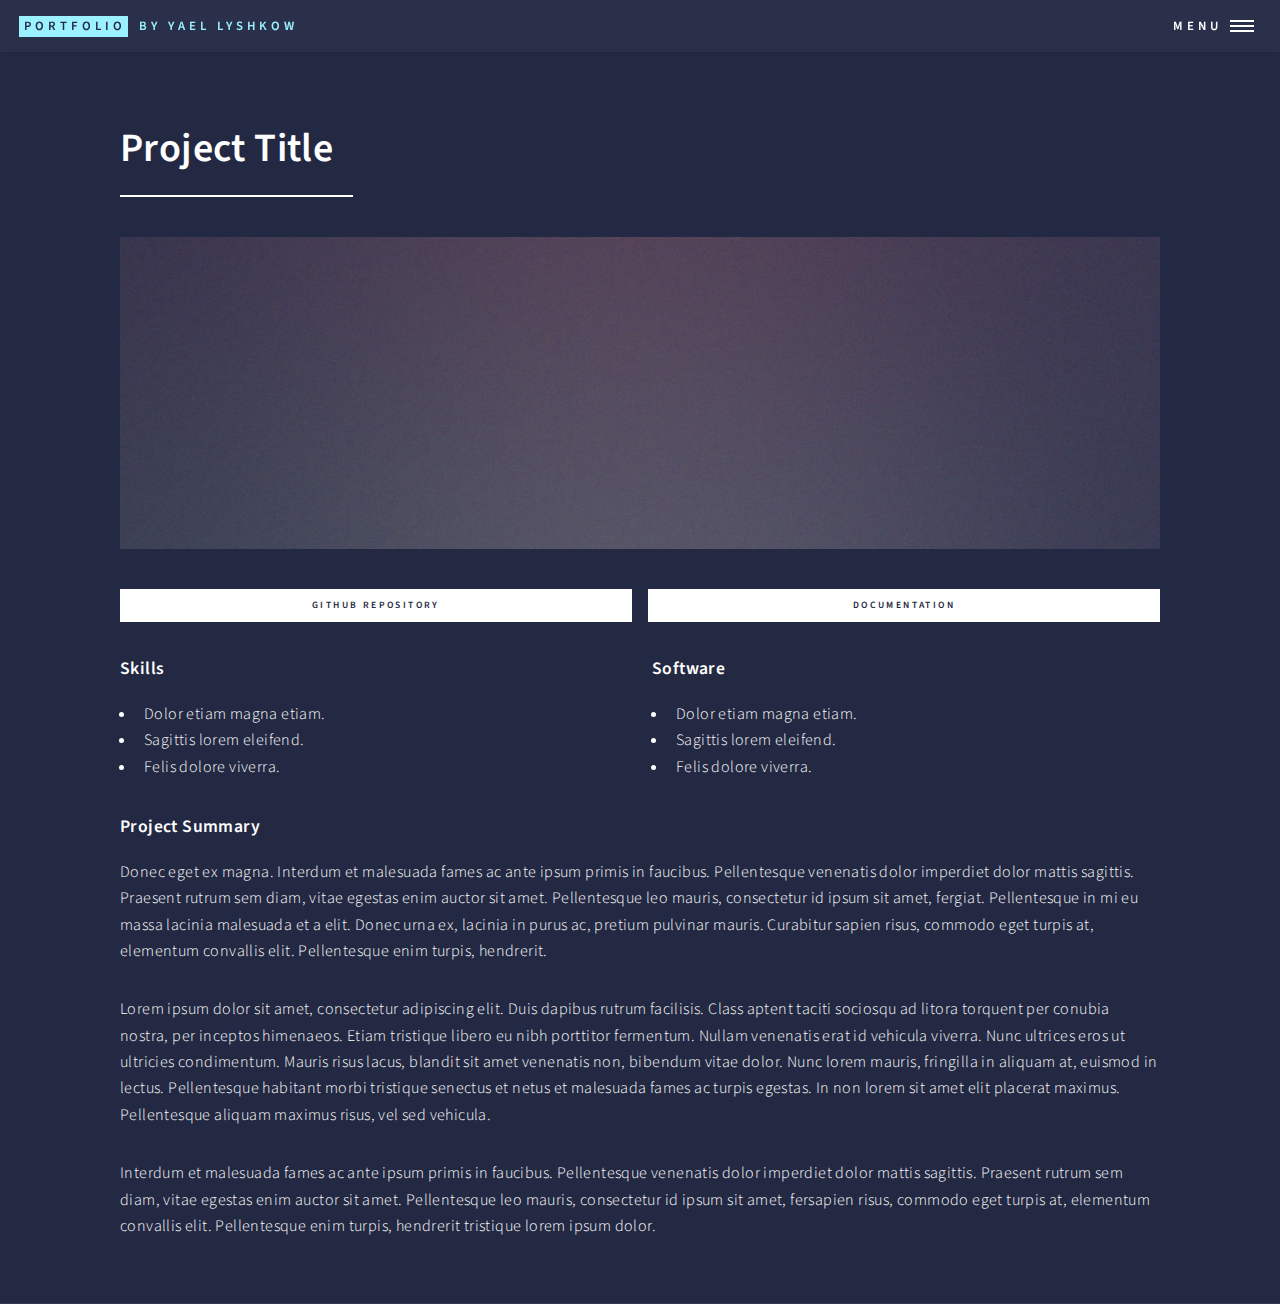
<file: project_page.html>
<!DOCTYPE HTML>
<!--
	Forty by HTML5 UP
	html5up.net | @ajlkn
	Free for personal and commercial use under the CCA 3.0 license (html5up.net/license)
-->
<html>
	<head>
		<title>Yael Lyshkow Portfolio</title>
		<meta charset="utf-8" />
		<meta name="viewport" content="width=device-width, initial-scale=1, user-scalable=no" />
		<link rel="stylesheet" href="assets/css/main.css" />
		<noscript><link rel="stylesheet" href="assets/css/noscript.css" /></noscript>
	</head>
	<body class="is-preload">

		<!-- Wrapper -->
			<div id="wrapper">

				<!-- Header -->
					<header id="header">
						<a href="index.html" class="logo"><strong>Portfolio</strong> <span>by Yael Lyshkow</span></a>
						<nav>
							<a href="#menu">Menu</a>
						</nav>
					</header>

				<!-- Menu -->
					<nav id="menu">
						<ul class="links">
							<li><a href="index.html">Home</a></li>
							<li><a href="landing.html">Landing</a></li>
							<li><a href="generic.html">Generic</a></li>
							<li><a href="elements.html">Elements</a></li>
						</ul>
						<ul class="actions stacked">
							<li><a href="#" class="button primary fit">Get Started</a></li>
							<li><a href="#" class="button fit">Log In</a></li>
						</ul>
					</nav>

				<!-- Main -->
					<div id="main" class="alt">

						<!-- One -->
							<section id="one">
								<div class="inner">
									<header class="major">
										<h1>Project Title</h1>
									</header>
									<span class="image main"><img src="images/pic11.jpg" alt="" /></span>
									<ul class="actions fit small">
										<li><a href="#" class="button primary fit small">Github Repository</a></li>
										<li><a href="#" class="button primary fit small">Documentation</a></li>
									</ul>


									<div class="row">
										<div class="col-6 col-12-small">

											<h4 style="color: #FFFFFF;">Skills</h4>
											<ul>
												<li>Dolor etiam magna etiam.</li>
												<li>Sagittis lorem eleifend.</li>
												<li>Felis dolore viverra.</li>
											</ul>

										</div>
										<div class="col-6 col-12-small">
											
											<h4 style="color: #FFFFFF;">Software</h4>
											<ul>
												<li>Dolor etiam magna etiam.</li>
												<li>Sagittis lorem eleifend.</li>
												<li>Felis dolore viverra.</li>
											</ul>

										</div>
									</div>


									<h4 style="color: #FFFFFF;">Project Summary</h4>
									<p>Donec eget ex magna. Interdum et malesuada fames ac ante ipsum primis in faucibus. Pellentesque venenatis dolor imperdiet dolor mattis sagittis. Praesent rutrum sem diam, vitae egestas enim auctor sit amet. Pellentesque leo mauris, consectetur id ipsum sit amet, fergiat. Pellentesque in mi eu massa lacinia malesuada et a elit. Donec urna ex, lacinia in purus ac, pretium pulvinar mauris. Curabitur sapien risus, commodo eget turpis at, elementum convallis elit. Pellentesque enim turpis, hendrerit.</p>
									<p>Lorem ipsum dolor sit amet, consectetur adipiscing elit. Duis dapibus rutrum facilisis. Class aptent taciti sociosqu ad litora torquent per conubia nostra, per inceptos himenaeos. Etiam tristique libero eu nibh porttitor fermentum. Nullam venenatis erat id vehicula viverra. Nunc ultrices eros ut ultricies condimentum. Mauris risus lacus, blandit sit amet venenatis non, bibendum vitae dolor. Nunc lorem mauris, fringilla in aliquam at, euismod in lectus. Pellentesque habitant morbi tristique senectus et netus et malesuada fames ac turpis egestas. In non lorem sit amet elit placerat maximus. Pellentesque aliquam maximus risus, vel sed vehicula.</p>
									<p>Interdum et malesuada fames ac ante ipsum primis in faucibus. Pellentesque venenatis dolor imperdiet dolor mattis sagittis. Praesent rutrum sem diam, vitae egestas enim auctor sit amet. Pellentesque leo mauris, consectetur id ipsum sit amet, fersapien risus, commodo eget turpis at, elementum convallis elit. Pellentesque enim turpis, hendrerit tristique lorem ipsum dolor.</p>
								</div>
							</section>

					</div>

					

			</div>

		<!-- Scripts -->
			<script src="assets/js/jquery.min.js"></script>
			<script src="assets/js/jquery.scrolly.min.js"></script>
			<script src="assets/js/jquery.scrollex.min.js"></script>
			<script src="assets/js/browser.min.js"></script>
			<script src="assets/js/breakpoints.min.js"></script>
			<script src="assets/js/util.js"></script>
			<script src="assets/js/main.js"></script>

	</body>
</html>
</file>
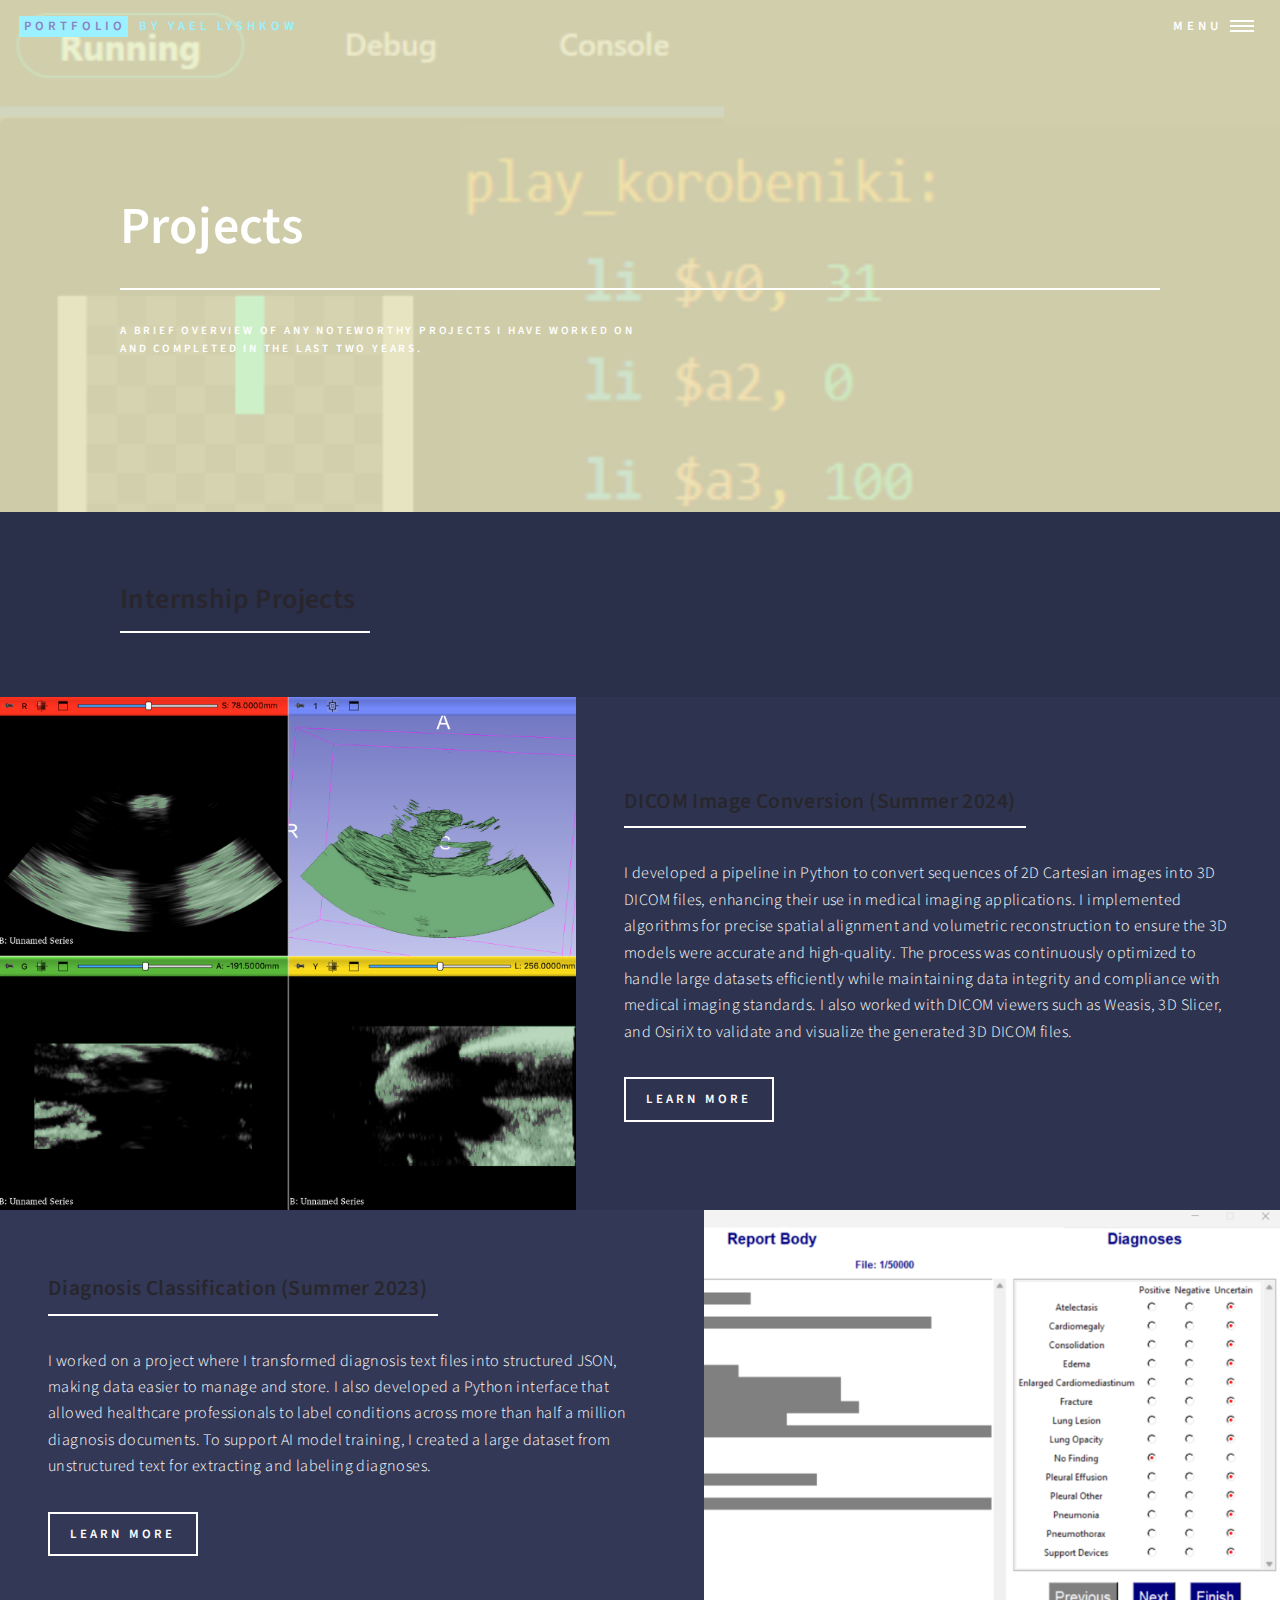
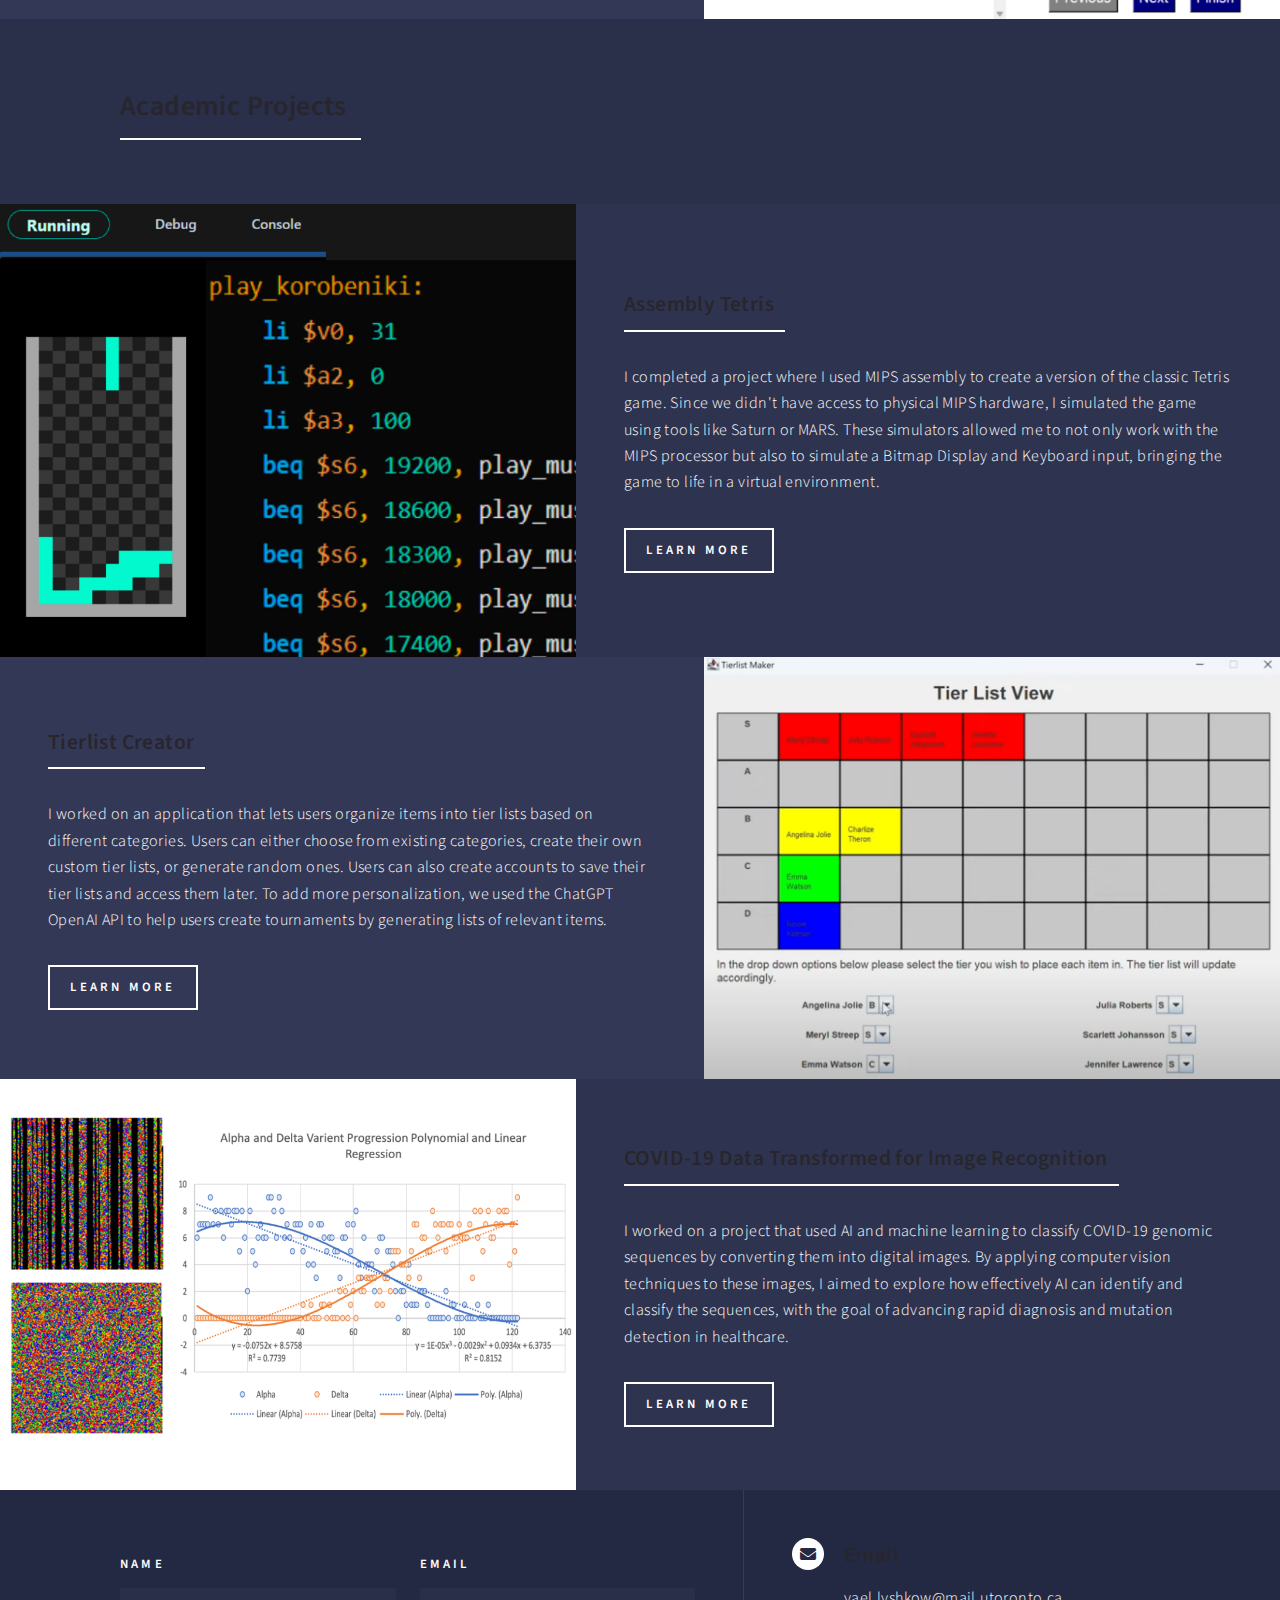
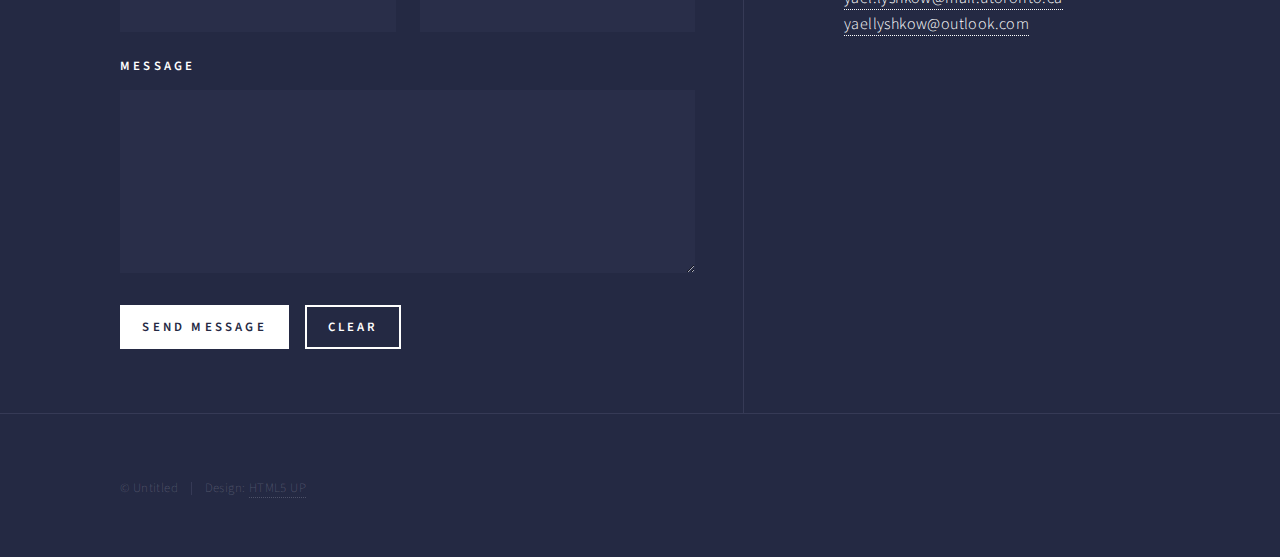
<file: projects.html>
<!DOCTYPE HTML>
<!--
	Forty by HTML5 UP
	html5up.net | @ajlkn
	Free for personal and commercial use under the CCA 3.0 license (html5up.net/license)
-->
<html>
	<head>
		<title>Yael Lyshkow Projects</title>
		<meta charset="utf-8" />
		<meta name="viewport" content="width=device-width, initial-scale=1, user-scalable=no" />
		<link rel="stylesheet" href="assets/css/main.css" />
		<noscript><link rel="stylesheet" href="assets/css/noscript.css" /></noscript>
	</head>
	<body class="is-preload">

		<!-- Wrapper -->
			<div id="wrapper">

				<!-- Header -->
				<!-- Note: The "styleN" class below should match that of the banner element. -->
					<header id="header" class="alt style2">
						<a href="index.html" class="logo"><strong>Portfolio</strong> <span>by Yael Lyshkow</span></a>
						<nav>
							<a href="#menu">Menu</a>
						</nav>
					</header>

				<!-- Menu -->
					<nav id="menu">
						<ul class="links">
							<li><a href="index.html">Home</a></li>
							<li><a href="landing.html">Landing</a></li>
							<li><a href="generic.html">Generic</a></li>
							<li><a href="elements.html">Elements</a></li>
						</ul>
						<ul class="actions stacked">
							<li><a href="#" class="button primary fit">Get Started</a></li>
							<li><a href="#" class="button fit">Log In</a></li>
						</ul>
					</nav>

				<!-- Banner -->
				<!-- Note: The "styleN" class below should match that of the header element. -->
					<section id="banner" class="style3">
						<div class="inner">
							<span class="image">
								<img src="images/projects.png" alt="" />
							</span>
							<header class="major">
								<h1>Projects</h1>
							</header>
							<div class="content">
								<p>A brief overview of any noteworthy projects I have worked on <br/> and completed in the last two years.</p>
							</div>
						</div>
					</section>

				<!-- Main -->
					<div id="main">

						<!-- One -->
							<section id="one">
								<div class="inner">
									<header class="major">
										<h2>Internship Projects</h2>
									</header>
								</div>
							</section>

						<!-- Two -->
							<section id="two" class="spotlights">
								<section>
									<a href="generic.html" class="image">
										<img src="images/dicom.png" alt="" data-position="center center" />
									</a>
									<div class="content">
										<div class="inner">
											<header class="major">
												<h3>DICOM Image Conversion (Summer 2024)</h3>
											</header>
											<p>I developed a pipeline in Python to convert sequences of 2D Cartesian images into 3D DICOM files, enhancing their use in medical imaging applications. I implemented algorithms for precise spatial alignment and volumetric reconstruction to ensure the 3D models were accurate and high-quality. The process was continuously optimized to handle large datasets efficiently while maintaining data integrity and compliance with medical imaging standards. I also worked with DICOM viewers such as Weasis, 3D Slicer, and OsiriX to validate and visualize the generated 3D DICOM files.</p>
											<ul class="actions">
												<li><a href="dicom.html" class="button">Learn more</a></li>
											</ul>
										</div>
									</div>
								</section>
								<section>
									<a href="generic.html" class="image">
										<img src="images/diagnosis.png" alt="" data-position="top center" />
									</a>
									<div class="content">
										<div class="inner">
											<header class="major">
												<h3>Diagnosis Classification (Summer 2023)</h3>
											</header>
											<p>I worked on a project where I transformed diagnosis text files into structured JSON, making data easier to manage and store. I also developed a Python interface that allowed healthcare professionals to label conditions across more than half a million diagnosis documents. To support AI model training, I created a large dataset from unstructured text for extracting and labeling diagnoses. </p>
											<ul class="actions">
												<li><a href="diagnosis.html" class="button">Learn more</a></li>
											</ul>
										</div>
									</div>
								</section>
							</section>

							<!-- New Banner -->
							<section id="one">
								<div class="inner">
									<header class="major">
										<h2>Academic Projects</h2>
									</header>
								</div>
							</section>

							<!-- Continuing spotlights -->
							<section id="two" class="spotlights">
								<section>
									<a href="generic.html" class="image">
										<img src="images/projects.png" alt="" data-position="25% 25%" />
									</a>
									<div class="content">
										<div class="inner">
											<header class="major">
												<h3>Assembly Tetris</h3>
											</header>
											<p>I completed a project where I used MIPS assembly to create a version of the classic Tetris game. Since we didn't have access to physical MIPS hardware, I simulated the game using tools like Saturn or MARS. These simulators allowed me to not only work with the MIPS processor but also to simulate a Bitmap Display and Keyboard input, bringing the game to life in a virtual environment.</p>
											<ul class="actions">
												<li><a href="generic.html" class="button">Learn more</a></li>
											</ul>
										</div>
									</div>
								</section>
								<section>
									<a href="generic.html" class="image">
										<img src="images/tierlist.png" alt="" data-position="center center" />
									</a>
									<div class="content">
										<div class="inner">
											<header class="major">
												<h3>Tierlist Creator</h3>
											</header>
											<p>I worked on an application that lets users organize items into tier lists based on different categories. Users can either choose from existing categories, create their own custom tier lists, or generate random ones. Users can also create accounts to save their tier lists and access them later. To add more personalization, we used the ChatGPT OpenAI API to help users create tournaments by generating lists of relevant items.</p>
											<ul class="actions">
												<li><a href="generic.html" class="button">Learn more</a></li>
											</ul>
										</div>
									</div>
								</section>
								<section>
									<a href="generic.html" class="image">
										<img src="images/covid.png" alt="" data-position="25% 25%" />
									</a>
									<div class="content">
										<div class="inner">
											<header class="major">
												<h3>COVID-19 Data Transformed for Image Recognition</h3>
											</header>
											<p>I worked on a project that used AI and machine learning to classify COVID-19 genomic sequences by converting them into digital images. By applying computer vision techniques to these images, I aimed to explore how effectively AI can identify and classify the sequences, with the goal of advancing rapid diagnosis and mutation detection in healthcare.</p>
											<ul class="actions">
												<li><a href="generic.html" class="button">Learn more</a></li>
											</ul>
										</div>
									</div>
								</section>
							</section>
							


						<!-- Three
							<section id="three">
								<div class="inner">
									<header class="major">
										<h2></h2>
									</header>
									<p>Nullam et orci eu lorem consequat tincidunt vivamus et sagittis libero. Mauris aliquet magna magna sed nunc rhoncus pharetra. Pellentesque condimentum sem. In efficitur ligula tate urna. Maecenas laoreet massa vel lacinia pellentesque lorem ipsum dolor. Nullam et orci eu lorem consequat tincidunt. Vivamus et sagittis libero. Mauris aliquet magna magna sed nunc rhoncus amet pharetra et feugiat tempus.</p>
									<ul class="actions">
										<li><a href="generic.html" class="button next">Get Started</a></li>
									</ul>
								</div>
							</section> -->

					</div>

				<!-- Contact -->
					<section id="contact">
						<div class="inner">
							<section>
								<form method="post" action="#">
									<div class="fields">
										<div class="field half">
											<label for="name">Name</label>
											<input type="text" name="name" id="name" />
										</div>
										<div class="field half">
											<label for="email">Email</label>
											<input type="text" name="email" id="email" />
										</div>
										<div class="field">
											<label for="message">Message</label>
											<textarea name="message" id="message" rows="6"></textarea>
										</div>
									</div>
									<ul class="actions">
										<li><input type="submit" value="Send Message" class="primary" /></lif>
										<li><input type="reset" value="Clear" /></li>
									</ul>
								</form>
							</section>
							<section class="split">
								<section>
									<div class="contact-method">
										<span class="icon solid alt fa-envelope"></span>
										<h3>Email</h3>
										<a href="#">yael.lyshkow@mail.utoronto.ca</a>
										<a href="#">yaellyshkow@outlook.com</a>
									</div>
								</section>
							</section>
						</div>
					</section>

				<!-- Footer -->
					<footer id="footer">
						<div class="inner">
							<ul class="copyright">
								<li>&copy; Untitled</li><li>Design: <a href="https://html5up.net">HTML5 UP</a></li>
							</ul>
						</div>
					</footer>

			</div>

		<!-- Scripts -->
			<script src="assets/js/jquery.min.js"></script>
			<script src="assets/js/jquery.scrolly.min.js"></script>
			<script src="assets/js/jquery.scrollex.min.js"></script>
			<script src="assets/js/browser.min.js"></script>
			<script src="assets/js/breakpoints.min.js"></script>
			<script src="assets/js/util.js"></script>
			<script src="assets/js/main.js"></script>

	</body>
</html>
</file>
<file: assets/css/noscript.css>
/*
	Forty by HTML5 UP
	html5up.net | @ajlkn
	Free for personal and commercial use under the CCA 3.0 license (html5up.net/license)
*/

/* Banner */

	body.is-preload #banner:after {
		opacity: 0.85;
	}

	body.is-preload #banner > .inner {
		-moz-filter: none;
		-webkit-filter: none;
		-ms-filter: none;
		filter: none;
		-moz-transform: none;
		-webkit-transform: none;
		-ms-transform: none;
		transform: none;
		opacity: 1;
	}
</file>
<file: assets/css/main.css>
@import url(fontawesome-all.min.css);
@import url("https://fonts.googleapis.com/css?family=Source+Sans+Pro:300,300italic,600,600italic");

/*
	Forty by HTML5 UP
	html5up.net | @ajlkn
	Free for personal and commercial use under the CCA 3.0 license (html5up.net/license)
*/

html, body, div, span, applet, object,
iframe, h1, h2, h3, h4, h5, h6, p, blockquote,
pre, a, abbr, acronym, address, big, cite,
code, del, dfn, em, img, ins, kbd, q, s, samp,
small, strike, strong, sub, sup, tt, var, b,
u, i, center, dl, dt, dd, ol, ul, li, fieldset,
form, label, legend, table, caption, tbody,
tfoot, thead, tr, th, td, article, aside,
canvas, details, embed, figure, figcaption,
footer, header, hgroup, menu, nav, output, ruby,
section, summary, time, mark, audio, video {
	margin: 0;
	padding: 0;
	border: 0;
	font-size: 100%;
	font: inherit;
	vertical-align: baseline;}

article, aside, details, figcaption, figure,
footer, header, hgroup, menu, nav, section {
	display: block;}

body {
	line-height: 1;
}

ol, ul {
	list-style: none;
}

blockquote, q {
	quotes: none;
}

	blockquote:before, blockquote:after, q:before, q:after {
		content: '';
		content: none;
	}

table {
	border-collapse: collapse;
	border-spacing: 0;
}

body {
	-webkit-text-size-adjust: none;
}

mark {
	background-color: transparent;
	color: inherit;
}

input::-moz-focus-inner {
	border: 0;
	padding: 0;
}

input, select, textarea {
	-moz-appearance: none;
	-webkit-appearance: none;
	-ms-appearance: none;
	appearance: none;
}

/* Basic */

	@-ms-viewport {
		width: device-width;
	}

	body {
		-ms-overflow-style: scrollbar;
	}

	@media screen and (max-width: 480px) {

		html, body {
			min-width: 320px;
		}

	}

	html {
		box-sizing: border-box;
	}

	*, *:before, *:after {
		box-sizing: inherit;
	}

	body {
		background: #242943;
	}

		body.is-preload *, body.is-preload *:before, body.is-preload *:after {
			-moz-animation: none !important;
			-webkit-animation: none !important;
			-ms-animation: none !important;
			animation: none !important;
			-moz-transition: none !important;
			-webkit-transition: none !important;
			-ms-transition: none !important;
			transition: none !important;
		}

/* Type */

	body, input, select, textarea {
		color: #ffffff;
		font-family: "Source Sans Pro", Helvetica, sans-serif;
		font-size: 17pt;
		font-weight: 300;
		letter-spacing: 0.025em;
		line-height: 1.65;
	}

		@media screen and (max-width: 1680px) {

			body, input, select, textarea {
				font-size: 14pt;
			}

		}

		@media screen and (max-width: 1280px) {

			body, input, select, textarea {
				font-size: 12pt;
			}

		}

		@media screen and (max-width: 360px) {

			body, input, select, textarea {
				font-size: 11pt;
			}

		}

	a {
		-moz-transition: color 0.2s ease-in-out, border-bottom-color 0.2s ease-in-out;
		-webkit-transition: color 0.2s ease-in-out, border-bottom-color 0.2s ease-in-out;
		-ms-transition: color 0.2s ease-in-out, border-bottom-color 0.2s ease-in-out;
		transition: color 0.2s ease-in-out, border-bottom-color 0.2s ease-in-out;
		border-bottom: dotted 1px;
		color: inherit;
		text-decoration: none;
	}

		a:hover {
			border-bottom-color: transparent;
			color: #9bf1ff !important;
		}

		a:active {
			color: #53e3fb !important;
		}

	strong, b {
		color: #ffffff;
		font-weight: 600;
	}

	em, i {
		font-style: italic;
	}

	p {
		margin: 0 0 2em 0;
	}

	h1 {
		color: #ffffff;
		font-weight: 600;
		line-height: 1.65;
		margin: 0 0 1em 0;
	}

	h2, h3, h4, h5, h6 {
		color: #28262C;
		font-weight: 600;
		line-height: 1.65;
		margin: 0 0 1em 0;
	}

		h1 a, h2 a, h3 a, h4 a, h5 a, h6 a {
			color: inherit;
			border-bottom: 0;
		}

	h1 {
		font-size: 2.5em;
	}

	h2 {
		font-size: 1.75em;
	}

	h3 {
		font-size: 1.35em;
	}

	h4 {
		font-size: 1.1em;
	}

	h5 {
		font-size: 0.9em;
	}

	h6 {
		font-size: 0.7em;
	}

	@media screen and (max-width: 736px) {

		h1 {
			font-size: 2em;
		}

		h2 {
			font-size: 1.5em;
		}

		h3 {
			font-size: 1.25em;
		}

	}

	sub {
		font-size: 0.8em;
		position: relative;
		top: 0.5em;
	}

	sup {
		font-size: 0.8em;
		position: relative;
		top: -0.5em;
	}

	blockquote {
		border-left: solid 4px rgba(212, 212, 255, 0.1);
		font-style: italic;
		margin: 0 0 2em 0;
		padding: 0.5em 0 0.5em 2em;
	}

	code {
		background: rgba(212, 212, 255, 0.035);
		font-family: "Courier New", monospace;
		font-size: 0.9em;
		margin: 0 0.25em;
		padding: 0.25em 0.65em;
	}

	pre {
		-webkit-overflow-scrolling: touch;
		font-family: "Courier New", monospace;
		font-size: 0.9em;
		margin: 0 0 2em 0;
	}

		pre code {
			display: block;
			line-height: 1.75;
			padding: 1em 1.5em;
			overflow-x: auto;
		}

	hr {
		border: 0;
		border-bottom: solid 1px rgba(212, 212, 255, 0.1);
		margin: 2em 0;
	}

		hr.major {
			margin: 3em 0;
		}

	.align-left {
		text-align: left;
	}

	.align-center {
		text-align: center;
	}

	.align-right {
		text-align: right;
	}

/* Row */

	.row {
		display: flex;
		flex-wrap: wrap;
		box-sizing: border-box;
		align-items: stretch;
	}

		.row > * {
			box-sizing: border-box;
		}

		.row.gtr-uniform > * > :last-child {
			margin-bottom: 0;
		}

		.row.aln-left {
			justify-content: flex-start;
		}

		.row.aln-center {
			justify-content: center;
		}

		.row.aln-right {
			justify-content: flex-end;
		}

		.row.aln-top {
			align-items: flex-start;
		}

		.row.aln-middle {
			align-items: center;
		}

		.row.aln-bottom {
			align-items: flex-end;
		}

		.row > .imp {
			order: -1;
		}

		.row > .col-1 {
			width: 8.33333%;
		}

		.row > .off-1 {
			margin-left: 8.33333%;
		}

		.row > .col-2 {
			width: 16.66667%;
		}

		.row > .off-2 {
			margin-left: 16.66667%;
		}

		.row > .col-3 {
			width: 25%;
		}

		.row > .off-3 {
			margin-left: 25%;
		}

		.row > .col-4 {
			width: 33.33333%;
		}

		.row > .off-4 {
			margin-left: 33.33333%;
		}

		.row > .col-5 {
			width: 41.66667%;
		}

		.row > .off-5 {
			margin-left: 41.66667%;
		}

		.row > .col-6 {
			width: 50%;
		}

		.row > .off-6 {
			margin-left: 50%;
		}

		.row > .col-7 {
			width: 58.33333%;
		}

		.row > .off-7 {
			margin-left: 58.33333%;
		}

		.row > .col-8 {
			width: 66.66667%;
		}

		.row > .off-8 {
			margin-left: 66.66667%;
		}

		.row > .col-9 {
			width: 75%;
		}

		.row > .off-9 {
			margin-left: 75%;
		}

		.row > .col-10 {
			width: 83.33333%;
		}

		.row > .off-10 {
			margin-left: 83.33333%;
		}

		.row > .col-11 {
			width: 91.66667%;
		}

		.row > .off-11 {
			margin-left: 91.66667%;
		}

		.row > .col-12 {
			width: 100%;
		}

		.row > .off-12 {
			margin-left: 100%;
		}

		.row.gtr-0 {
			margin-top: 0;
			margin-left: 0em;
		}

			.row.gtr-0 > * {
				padding: 0 0 0 0em;
			}

			.row.gtr-0.gtr-uniform {
				margin-top: 0em;
			}

				.row.gtr-0.gtr-uniform > * {
					padding-top: 0em;
				}

		.row.gtr-25 {
			margin-top: 0;
			margin-left: -0.5em;
		}

			.row.gtr-25 > * {
				padding: 0 0 0 0.5em;
			}

			.row.gtr-25.gtr-uniform {
				margin-top: -0.5em;
			}

				.row.gtr-25.gtr-uniform > * {
					padding-top: 0.5em;
				}

		.row.gtr-50 {
			margin-top: 0;
			margin-left: -1em;
		}

			.row.gtr-50 > * {
				padding: 0 0 0 1em;
			}

			.row.gtr-50.gtr-uniform {
				margin-top: -1em;
			}

				.row.gtr-50.gtr-uniform > * {
					padding-top: 1em;
				}

		.row {
			margin-top: 0;
			margin-left: -2em;
		}

			.row > * {
				padding: 0 0 0 2em;
			}

			.row.gtr-uniform {
				margin-top: -2em;
			}

				.row.gtr-uniform > * {
					padding-top: 2em;
				}

		.row.gtr-150 {
			margin-top: 0;
			margin-left: -3em;
		}

			.row.gtr-150 > * {
				padding: 0 0 0 3em;
			}

			.row.gtr-150.gtr-uniform {
				margin-top: -3em;
			}

				.row.gtr-150.gtr-uniform > * {
					padding-top: 3em;
				}

		.row.gtr-200 {
			margin-top: 0;
			margin-left: -4em;
		}

			.row.gtr-200 > * {
				padding: 0 0 0 4em;
			}

			.row.gtr-200.gtr-uniform {
				margin-top: -4em;
			}

				.row.gtr-200.gtr-uniform > * {
					padding-top: 4em;
				}

		@media screen and (max-width: 1680px) {

			.row {
				display: flex;
				flex-wrap: wrap;
				box-sizing: border-box;
				align-items: stretch;
			}

				.row > * {
					box-sizing: border-box;
				}

				.row.gtr-uniform > * > :last-child {
					margin-bottom: 0;
				}

				.row.aln-left {
					justify-content: flex-start;
				}

				.row.aln-center {
					justify-content: center;
				}

				.row.aln-right {
					justify-content: flex-end;
				}

				.row.aln-top {
					align-items: flex-start;
				}

				.row.aln-middle {
					align-items: center;
				}

				.row.aln-bottom {
					align-items: flex-end;
				}

				.row > .imp-xlarge {
					order: -1;
				}

				.row > .col-1-xlarge {
					width: 8.33333%;
				}

				.row > .off-1-xlarge {
					margin-left: 8.33333%;
				}

				.row > .col-2-xlarge {
					width: 16.66667%;
				}

				.row > .off-2-xlarge {
					margin-left: 16.66667%;
				}

				.row > .col-3-xlarge {
					width: 25%;
				}

				.row > .off-3-xlarge {
					margin-left: 25%;
				}

				.row > .col-4-xlarge {
					width: 33.33333%;
				}

				.row > .off-4-xlarge {
					margin-left: 33.33333%;
				}

				.row > .col-5-xlarge {
					width: 41.66667%;
				}

				.row > .off-5-xlarge {
					margin-left: 41.66667%;
				}

				.row > .col-6-xlarge {
					width: 50%;
				}

				.row > .off-6-xlarge {
					margin-left: 50%;
				}

				.row > .col-7-xlarge {
					width: 58.33333%;
				}

				.row > .off-7-xlarge {
					margin-left: 58.33333%;
				}

				.row > .col-8-xlarge {
					width: 66.66667%;
				}

				.row > .off-8-xlarge {
					margin-left: 66.66667%;
				}

				.row > .col-9-xlarge {
					width: 75%;
				}

				.row > .off-9-xlarge {
					margin-left: 75%;
				}

				.row > .col-10-xlarge {
					width: 83.33333%;
				}

				.row > .off-10-xlarge {
					margin-left: 83.33333%;
				}

				.row > .col-11-xlarge {
					width: 91.66667%;
				}

				.row > .off-11-xlarge {
					margin-left: 91.66667%;
				}

				.row > .col-12-xlarge {
					width: 100%;
				}

				.row > .off-12-xlarge {
					margin-left: 100%;
				}

				.row.gtr-0 {
					margin-top: 0;
					margin-left: 0em;
				}

					.row.gtr-0 > * {
						padding: 0 0 0 0em;
					}

					.row.gtr-0.gtr-uniform {
						margin-top: 0em;
					}

						.row.gtr-0.gtr-uniform > * {
							padding-top: 0em;
						}

				.row.gtr-25 {
					margin-top: 0;
					margin-left: -0.5em;
				}

					.row.gtr-25 > * {
						padding: 0 0 0 0.5em;
					}

					.row.gtr-25.gtr-uniform {
						margin-top: -0.5em;
					}

						.row.gtr-25.gtr-uniform > * {
							padding-top: 0.5em;
						}

				.row.gtr-50 {
					margin-top: 0;
					margin-left: -1em;
				}

					.row.gtr-50 > * {
						padding: 0 0 0 1em;
					}

					.row.gtr-50.gtr-uniform {
						margin-top: -1em;
					}

						.row.gtr-50.gtr-uniform > * {
							padding-top: 1em;
						}

				.row {
					margin-top: 0;
					margin-left: -2em;
				}

					.row > * {
						padding: 0 0 0 2em;
					}

					.row.gtr-uniform {
						margin-top: -2em;
					}

						.row.gtr-uniform > * {
							padding-top: 2em;
						}

				.row.gtr-150 {
					margin-top: 0;
					margin-left: -3em;
				}

					.row.gtr-150 > * {
						padding: 0 0 0 3em;
					}

					.row.gtr-150.gtr-uniform {
						margin-top: -3em;
					}

						.row.gtr-150.gtr-uniform > * {
							padding-top: 3em;
						}

				.row.gtr-200 {
					margin-top: 0;
					margin-left: -4em;
				}

					.row.gtr-200 > * {
						padding: 0 0 0 4em;
					}

					.row.gtr-200.gtr-uniform {
						margin-top: -4em;
					}

						.row.gtr-200.gtr-uniform > * {
							padding-top: 4em;
						}

		}

		@media screen and (max-width: 1280px) {

			.row {
				display: flex;
				flex-wrap: wrap;
				box-sizing: border-box;
				align-items: stretch;
			}

				.row > * {
					box-sizing: border-box;
				}

				.row.gtr-uniform > * > :last-child {
					margin-bottom: 0;
				}

				.row.aln-left {
					justify-content: flex-start;
				}

				.row.aln-center {
					justify-content: center;
				}

				.row.aln-right {
					justify-content: flex-end;
				}

				.row.aln-top {
					align-items: flex-start;
				}

				.row.aln-middle {
					align-items: center;
				}

				.row.aln-bottom {
					align-items: flex-end;
				}

				.row > .imp-large {
					order: -1;
				}

				.row > .col-1-large {
					width: 8.33333%;
				}

				.row > .off-1-large {
					margin-left: 8.33333%;
				}

				.row > .col-2-large {
					width: 16.66667%;
				}

				.row > .off-2-large {
					margin-left: 16.66667%;
				}

				.row > .col-3-large {
					width: 25%;
				}

				.row > .off-3-large {
					margin-left: 25%;
				}

				.row > .col-4-large {
					width: 33.33333%;
				}

				.row > .off-4-large {
					margin-left: 33.33333%;
				}

				.row > .col-5-large {
					width: 41.66667%;
				}

				.row > .off-5-large {
					margin-left: 41.66667%;
				}

				.row > .col-6-large {
					width: 50%;
				}

				.row > .off-6-large {
					margin-left: 50%;
				}

				.row > .col-7-large {
					width: 58.33333%;
				}

				.row > .off-7-large {
					margin-left: 58.33333%;
				}

				.row > .col-8-large {
					width: 66.66667%;
				}

				.row > .off-8-large {
					margin-left: 66.66667%;
				}

				.row > .col-9-large {
					width: 75%;
				}

				.row > .off-9-large {
					margin-left: 75%;
				}

				.row > .col-10-large {
					width: 83.33333%;
				}

				.row > .off-10-large {
					margin-left: 83.33333%;
				}

				.row > .col-11-large {
					width: 91.66667%;
				}

				.row > .off-11-large {
					margin-left: 91.66667%;
				}

				.row > .col-12-large {
					width: 100%;
				}

				.row > .off-12-large {
					margin-left: 100%;
				}

				.row.gtr-0 {
					margin-top: 0;
					margin-left: 0em;
				}

					.row.gtr-0 > * {
						padding: 0 0 0 0em;
					}

					.row.gtr-0.gtr-uniform {
						margin-top: 0em;
					}

						.row.gtr-0.gtr-uniform > * {
							padding-top: 0em;
						}

				.row.gtr-25 {
					margin-top: 0;
					margin-left: -0.375em;
				}

					.row.gtr-25 > * {
						padding: 0 0 0 0.375em;
					}

					.row.gtr-25.gtr-uniform {
						margin-top: -0.375em;
					}

						.row.gtr-25.gtr-uniform > * {
							padding-top: 0.375em;
						}

				.row.gtr-50 {
					margin-top: 0;
					margin-left: -0.75em;
				}

					.row.gtr-50 > * {
						padding: 0 0 0 0.75em;
					}

					.row.gtr-50.gtr-uniform {
						margin-top: -0.75em;
					}

						.row.gtr-50.gtr-uniform > * {
							padding-top: 0.75em;
						}

				.row {
					margin-top: 0;
					margin-left: -1.5em;
				}

					.row > * {
						padding: 0 0 0 1.5em;
					}

					.row.gtr-uniform {
						margin-top: -1.5em;
					}

						.row.gtr-uniform > * {
							padding-top: 1.5em;
						}

				.row.gtr-150 {
					margin-top: 0;
					margin-left: -2.25em;
				}

					.row.gtr-150 > * {
						padding: 0 0 0 2.25em;
					}

					.row.gtr-150.gtr-uniform {
						margin-top: -2.25em;
					}

						.row.gtr-150.gtr-uniform > * {
							padding-top: 2.25em;
						}

				.row.gtr-200 {
					margin-top: 0;
					margin-left: -3em;
				}

					.row.gtr-200 > * {
						padding: 0 0 0 3em;
					}

					.row.gtr-200.gtr-uniform {
						margin-top: -3em;
					}

						.row.gtr-200.gtr-uniform > * {
							padding-top: 3em;
						}

		}

		@media screen and (max-width: 980px) {

			.row {
				display: flex;
				flex-wrap: wrap;
				box-sizing: border-box;
				align-items: stretch;
			}

				.row > * {
					box-sizing: border-box;
				}

				.row.gtr-uniform > * > :last-child {
					margin-bottom: 0;
				}

				.row.aln-left {
					justify-content: flex-start;
				}

				.row.aln-center {
					justify-content: center;
				}

				.row.aln-right {
					justify-content: flex-end;
				}

				.row.aln-top {
					align-items: flex-start;
				}

				.row.aln-middle {
					align-items: center;
				}

				.row.aln-bottom {
					align-items: flex-end;
				}

				.row > .imp-medium {
					order: -1;
				}

				.row > .col-1-medium {
					width: 8.33333%;
				}

				.row > .off-1-medium {
					margin-left: 8.33333%;
				}

				.row > .col-2-medium {
					width: 16.66667%;
				}

				.row > .off-2-medium {
					margin-left: 16.66667%;
				}

				.row > .col-3-medium {
					width: 25%;
				}

				.row > .off-3-medium {
					margin-left: 25%;
				}

				.row > .col-4-medium {
					width: 33.33333%;
				}

				.row > .off-4-medium {
					margin-left: 33.33333%;
				}

				.row > .col-5-medium {
					width: 41.66667%;
				}

				.row > .off-5-medium {
					margin-left: 41.66667%;
				}

				.row > .col-6-medium {
					width: 50%;
				}

				.row > .off-6-medium {
					margin-left: 50%;
				}

				.row > .col-7-medium {
					width: 58.33333%;
				}

				.row > .off-7-medium {
					margin-left: 58.33333%;
				}

				.row > .col-8-medium {
					width: 66.66667%;
				}

				.row > .off-8-medium {
					margin-left: 66.66667%;
				}

				.row > .col-9-medium {
					width: 75%;
				}

				.row > .off-9-medium {
					margin-left: 75%;
				}

				.row > .col-10-medium {
					width: 83.33333%;
				}

				.row > .off-10-medium {
					margin-left: 83.33333%;
				}

				.row > .col-11-medium {
					width: 91.66667%;
				}

				.row > .off-11-medium {
					margin-left: 91.66667%;
				}

				.row > .col-12-medium {
					width: 100%;
				}

				.row > .off-12-medium {
					margin-left: 100%;
				}

				.row.gtr-0 {
					margin-top: 0;
					margin-left: 0em;
				}

					.row.gtr-0 > * {
						padding: 0 0 0 0em;
					}

					.row.gtr-0.gtr-uniform {
						margin-top: 0em;
					}

						.row.gtr-0.gtr-uniform > * {
							padding-top: 0em;
						}

				.row.gtr-25 {
					margin-top: 0;
					margin-left: -0.375em;
				}

					.row.gtr-25 > * {
						padding: 0 0 0 0.375em;
					}

					.row.gtr-25.gtr-uniform {
						margin-top: -0.375em;
					}

						.row.gtr-25.gtr-uniform > * {
							padding-top: 0.375em;
						}

				.row.gtr-50 {
					margin-top: 0;
					margin-left: -0.75em;
				}

					.row.gtr-50 > * {
						padding: 0 0 0 0.75em;
					}

					.row.gtr-50.gtr-uniform {
						margin-top: -0.75em;
					}

						.row.gtr-50.gtr-uniform > * {
							padding-top: 0.75em;
						}

				.row {
					margin-top: 0;
					margin-left: -1.5em;
				}

					.row > * {
						padding: 0 0 0 1.5em;
					}

					.row.gtr-uniform {
						margin-top: -1.5em;
					}

						.row.gtr-uniform > * {
							padding-top: 1.5em;
						}

				.row.gtr-150 {
					margin-top: 0;
					margin-left: -2.25em;
				}

					.row.gtr-150 > * {
						padding: 0 0 0 2.25em;
					}

					.row.gtr-150.gtr-uniform {
						margin-top: -2.25em;
					}

						.row.gtr-150.gtr-uniform > * {
							padding-top: 2.25em;
						}

				.row.gtr-200 {
					margin-top: 0;
					margin-left: -3em;
				}

					.row.gtr-200 > * {
						padding: 0 0 0 3em;
					}

					.row.gtr-200.gtr-uniform {
						margin-top: -3em;
					}

						.row.gtr-200.gtr-uniform > * {
							padding-top: 3em;
						}

		}

		@media screen and (max-width: 736px) {

			.row {
				display: flex;
				flex-wrap: wrap;
				box-sizing: border-box;
				align-items: stretch;
			}

				.row > * {
					box-sizing: border-box;
				}

				.row.gtr-uniform > * > :last-child {
					margin-bottom: 0;
				}

				.row.aln-left {
					justify-content: flex-start;
				}

				.row.aln-center {
					justify-content: center;
				}

				.row.aln-right {
					justify-content: flex-end;
				}

				.row.aln-top {
					align-items: flex-start;
				}

				.row.aln-middle {
					align-items: center;
				}

				.row.aln-bottom {
					align-items: flex-end;
				}

				.row > .imp-small {
					order: -1;
				}

				.row > .col-1-small {
					width: 8.33333%;
				}

				.row > .off-1-small {
					margin-left: 8.33333%;
				}

				.row > .col-2-small {
					width: 16.66667%;
				}

				.row > .off-2-small {
					margin-left: 16.66667%;
				}

				.row > .col-3-small {
					width: 25%;
				}

				.row > .off-3-small {
					margin-left: 25%;
				}

				.row > .col-4-small {
					width: 33.33333%;
				}

				.row > .off-4-small {
					margin-left: 33.33333%;
				}

				.row > .col-5-small {
					width: 41.66667%;
				}

				.row > .off-5-small {
					margin-left: 41.66667%;
				}

				.row > .col-6-small {
					width: 50%;
				}

				.row > .off-6-small {
					margin-left: 50%;
				}

				.row > .col-7-small {
					width: 58.33333%;
				}

				.row > .off-7-small {
					margin-left: 58.33333%;
				}

				.row > .col-8-small {
					width: 66.66667%;
				}

				.row > .off-8-small {
					margin-left: 66.66667%;
				}

				.row > .col-9-small {
					width: 75%;
				}

				.row > .off-9-small {
					margin-left: 75%;
				}

				.row > .col-10-small {
					width: 83.33333%;
				}

				.row > .off-10-small {
					margin-left: 83.33333%;
				}

				.row > .col-11-small {
					width: 91.66667%;
				}

				.row > .off-11-small {
					margin-left: 91.66667%;
				}

				.row > .col-12-small {
					width: 100%;
				}

				.row > .off-12-small {
					margin-left: 100%;
				}

				.row.gtr-0 {
					margin-top: 0;
					margin-left: 0em;
				}

					.row.gtr-0 > * {
						padding: 0 0 0 0em;
					}

					.row.gtr-0.gtr-uniform {
						margin-top: 0em;
					}

						.row.gtr-0.gtr-uniform > * {
							padding-top: 0em;
						}

				.row.gtr-25 {
					margin-top: 0;
					margin-left: -0.3125em;
				}

					.row.gtr-25 > * {
						padding: 0 0 0 0.3125em;
					}

					.row.gtr-25.gtr-uniform {
						margin-top: -0.3125em;
					}

						.row.gtr-25.gtr-uniform > * {
							padding-top: 0.3125em;
						}

				.row.gtr-50 {
					margin-top: 0;
					margin-left: -0.625em;
				}

					.row.gtr-50 > * {
						padding: 0 0 0 0.625em;
					}

					.row.gtr-50.gtr-uniform {
						margin-top: -0.625em;
					}

						.row.gtr-50.gtr-uniform > * {
							padding-top: 0.625em;
						}

				.row {
					margin-top: 0;
					margin-left: -1.25em;
				}

					.row > * {
						padding: 0 0 0 1.25em;
					}

					.row.gtr-uniform {
						margin-top: -1.25em;
					}

						.row.gtr-uniform > * {
							padding-top: 1.25em;
						}

				.row.gtr-150 {
					margin-top: 0;
					margin-left: -1.875em;
				}

					.row.gtr-150 > * {
						padding: 0 0 0 1.875em;
					}

					.row.gtr-150.gtr-uniform {
						margin-top: -1.875em;
					}

						.row.gtr-150.gtr-uniform > * {
							padding-top: 1.875em;
						}

				.row.gtr-200 {
					margin-top: 0;
					margin-left: -2.5em;
				}

					.row.gtr-200 > * {
						padding: 0 0 0 2.5em;
					}

					.row.gtr-200.gtr-uniform {
						margin-top: -2.5em;
					}

						.row.gtr-200.gtr-uniform > * {
							padding-top: 2.5em;
						}

		}

		@media screen and (max-width: 480px) {

			.row {
				display: flex;
				flex-wrap: wrap;
				box-sizing: border-box;
				align-items: stretch;
			}

				.row > * {
					box-sizing: border-box;
				}

				.row.gtr-uniform > * > :last-child {
					margin-bottom: 0;
				}

				.row.aln-left {
					justify-content: flex-start;
				}

				.row.aln-center {
					justify-content: center;
				}

				.row.aln-right {
					justify-content: flex-end;
				}

				.row.aln-top {
					align-items: flex-start;
				}

				.row.aln-middle {
					align-items: center;
				}

				.row.aln-bottom {
					align-items: flex-end;
				}

				.row > .imp-xsmall {
					order: -1;
				}

				.row > .col-1-xsmall {
					width: 8.33333%;
				}

				.row > .off-1-xsmall {
					margin-left: 8.33333%;
				}

				.row > .col-2-xsmall {
					width: 16.66667%;
				}

				.row > .off-2-xsmall {
					margin-left: 16.66667%;
				}

				.row > .col-3-xsmall {
					width: 25%;
				}

				.row > .off-3-xsmall {
					margin-left: 25%;
				}

				.row > .col-4-xsmall {
					width: 33.33333%;
				}

				.row > .off-4-xsmall {
					margin-left: 33.33333%;
				}

				.row > .col-5-xsmall {
					width: 41.66667%;
				}

				.row > .off-5-xsmall {
					margin-left: 41.66667%;
				}

				.row > .col-6-xsmall {
					width: 50%;
				}

				.row > .off-6-xsmall {
					margin-left: 50%;
				}

				.row > .col-7-xsmall {
					width: 58.33333%;
				}

				.row > .off-7-xsmall {
					margin-left: 58.33333%;
				}

				.row > .col-8-xsmall {
					width: 66.66667%;
				}

				.row > .off-8-xsmall {
					margin-left: 66.66667%;
				}

				.row > .col-9-xsmall {
					width: 75%;
				}

				.row > .off-9-xsmall {
					margin-left: 75%;
				}

				.row > .col-10-xsmall {
					width: 83.33333%;
				}

				.row > .off-10-xsmall {
					margin-left: 83.33333%;
				}

				.row > .col-11-xsmall {
					width: 91.66667%;
				}

				.row > .off-11-xsmall {
					margin-left: 91.66667%;
				}

				.row > .col-12-xsmall {
					width: 100%;
				}

				.row > .off-12-xsmall {
					margin-left: 100%;
				}

				.row.gtr-0 {
					margin-top: 0;
					margin-left: 0em;
				}

					.row.gtr-0 > * {
						padding: 0 0 0 0em;
					}

					.row.gtr-0.gtr-uniform {
						margin-top: 0em;
					}

						.row.gtr-0.gtr-uniform > * {
							padding-top: 0em;
						}

				.row.gtr-25 {
					margin-top: 0;
					margin-left: -0.3125em;
				}

					.row.gtr-25 > * {
						padding: 0 0 0 0.3125em;
					}

					.row.gtr-25.gtr-uniform {
						margin-top: -0.3125em;
					}

						.row.gtr-25.gtr-uniform > * {
							padding-top: 0.3125em;
						}

				.row.gtr-50 {
					margin-top: 0;
					margin-left: -0.625em;
				}

					.row.gtr-50 > * {
						padding: 0 0 0 0.625em;
					}

					.row.gtr-50.gtr-uniform {
						margin-top: -0.625em;
					}

						.row.gtr-50.gtr-uniform > * {
							padding-top: 0.625em;
						}

				.row {
					margin-top: 0;
					margin-left: -1.25em;
				}

					.row > * {
						padding: 0 0 0 1.25em;
					}

					.row.gtr-uniform {
						margin-top: -1.25em;
					}

						.row.gtr-uniform > * {
							padding-top: 1.25em;
						}

				.row.gtr-150 {
					margin-top: 0;
					margin-left: -1.875em;
				}

					.row.gtr-150 > * {
						padding: 0 0 0 1.875em;
					}

					.row.gtr-150.gtr-uniform {
						margin-top: -1.875em;
					}

						.row.gtr-150.gtr-uniform > * {
							padding-top: 1.875em;
						}

				.row.gtr-200 {
					margin-top: 0;
					margin-left: -2.5em;
				}

					.row.gtr-200 > * {
						padding: 0 0 0 2.5em;
					}

					.row.gtr-200.gtr-uniform {
						margin-top: -2.5em;
					}

						.row.gtr-200.gtr-uniform > * {
							padding-top: 2.5em;
						}

		}

/* Section/Article */

	section.special, article.special {
		text-align: center;
	}

	header.major {
		width: -moz-max-content;
		width: -webkit-max-content;
		width: -ms-max-content;
		width: max-content;
		margin-bottom: 2em;
	}

		header.major > :first-child {
			margin-bottom: 0;
			width: calc(100% + 0.5em);
		}

			header.major > :first-child:after {
				content: '';
				background-color: #ffffff;
				display: block;
				height: 2px;
				margin: 0.325em 0 0.5em 0;
				width: 100%;
			}

		header.major > p {
			font-size: 0.7em;
			font-weight: 600;
			letter-spacing: 0.25em;
			margin-bottom: 0;
			text-transform: uppercase;
		}

		body.is-ie header.major > :first-child:after {
			max-width: 9em;
		}

		body.is-ie header.major > h1:after {
			max-width: 100% !important;
		}

	@media screen and (max-width: 736px) {

		header.major > p br {
			display: none;
		}

	}

/* Form */

	form {
		margin: 0 0 2em 0;
	}

		form > :last-child {
			margin-bottom: 0;
		}

		form > .fields {
			display: -moz-flex;
			display: -webkit-flex;
			display: -ms-flex;
			display: flex;
			-moz-flex-wrap: wrap;
			-webkit-flex-wrap: wrap;
			-ms-flex-wrap: wrap;
			flex-wrap: wrap;
			width: calc(100% + 3em);
			margin: -1.5em 0 2em -1.5em;
		}

			form > .fields > .field {
				-moz-flex-grow: 0;
				-webkit-flex-grow: 0;
				-ms-flex-grow: 0;
				flex-grow: 0;
				-moz-flex-shrink: 0;
				-webkit-flex-shrink: 0;
				-ms-flex-shrink: 0;
				flex-shrink: 0;
				padding: 1.5em 0 0 1.5em;
				width: calc(100% - 1.5em);
			}

				form > .fields > .field.half {
					width: calc(50% - 0.75em);
				}

				form > .fields > .field.third {
					width: calc(100%/3 - 0.5em);
				}

				form > .fields > .field.quarter {
					width: calc(25% - 0.375em);
				}

		@media screen and (max-width: 480px) {

			form > .fields {
				width: calc(100% + 3em);
				margin: -1.5em 0 2em -1.5em;
			}

				form > .fields > .field {
					padding: 1.5em 0 0 1.5em;
					width: calc(100% - 1.5em);
				}

					form > .fields > .field.half {
						width: calc(100% - 1.5em);
					}

					form > .fields > .field.third {
						width: calc(100% - 1.5em);
					}

					form > .fields > .field.quarter {
						width: calc(100% - 1.5em);
					}

		}

	label {
		color: #ffffff;
		display: block;
		font-size: 0.8em;
		font-weight: 600;
		letter-spacing: 0.25em;
		margin: 0 0 1em 0;
		text-transform: uppercase;
	}

	input[type="text"],
	input[type="password"],
	input[type="email"],
	input[type="tel"],
	input[type="search"],
	input[type="url"],
	select,
	textarea {
		-moz-appearance: none;
		-webkit-appearance: none;
		-ms-appearance: none;
		appearance: none;
		background: rgba(212, 212, 255, 0.035);
		border: none;
		border-radius: 0;
		color: inherit;
		display: block;
		outline: 0;
		padding: 0 1em;
		text-decoration: none;
		width: 100%;
	}

		input[type="text"]:invalid,
		input[type="password"]:invalid,
		input[type="email"]:invalid,
		input[type="tel"]:invalid,
		input[type="search"]:invalid,
		input[type="url"]:invalid,
		select:invalid,
		textarea:invalid {
			box-shadow: none;
		}

		input[type="text"]:focus,
		input[type="password"]:focus,
		input[type="email"]:focus,
		input[type="tel"]:focus,
		input[type="search"]:focus,
		input[type="url"]:focus,
		select:focus,
		textarea:focus {
			border-color: #9bf1ff;
			box-shadow: 0 0 0 2px #9bf1ff;
		}

	select {
		background-image: url("data:image/svg+xml;charset=utf8,%3Csvg xmlns='http://www.w3.org/2000/svg' width='40' height='40' preserveAspectRatio='none' viewBox='0 0 40 40'%3E%3Cpath d='M9.4,12.3l10.4,10.4l10.4-10.4c0.2-0.2,0.5-0.4,0.9-0.4c0.3,0,0.6,0.1,0.9,0.4l3.3,3.3c0.2,0.2,0.4,0.5,0.4,0.9 c0,0.4-0.1,0.6-0.4,0.9L20.7,31.9c-0.2,0.2-0.5,0.4-0.9,0.4c-0.3,0-0.6-0.1-0.9-0.4L4.3,17.3c-0.2-0.2-0.4-0.5-0.4-0.9 c0-0.4,0.1-0.6,0.4-0.9l3.3-3.3c0.2-0.2,0.5-0.4,0.9-0.4S9.1,12.1,9.4,12.3z' fill='rgba(212, 212, 255, 0.1)' /%3E%3C/svg%3E");
		background-size: 1.25rem;
		background-repeat: no-repeat;
		background-position: calc(100% - 1rem) center;
		height: 2.75em;
		padding-right: 2.75em;
		text-overflow: ellipsis;
	}

		select option {
			color: #ffffff;
			background: #242943;
		}

		select:focus::-ms-value {
			background-color: transparent;
		}

		select::-ms-expand {
			display: none;
		}

	input[type="text"],
	input[type="password"],
	input[type="email"],
	input[type="tel"],
	input[type="search"],
	input[type="url"],
	select {
		height: 2.75em;
	}

	textarea {
		padding: 0.75em 1em;
	}

	input[type="checkbox"],
	input[type="radio"] {
		-moz-appearance: none;
		-webkit-appearance: none;
		-ms-appearance: none;
		appearance: none;
		display: block;
		float: left;
		margin-right: -2em;
		opacity: 0;
		width: 1em;
		z-index: -1;
	}

		input[type="checkbox"] + label,
		input[type="radio"] + label {
			text-decoration: none;
			color: #ffffff;
			cursor: pointer;
			display: inline-block;
			font-weight: 300;
			padding-left: 2.65em;
			padding-right: 0.75em;
			position: relative;
		}

			input[type="checkbox"] + label:before,
			input[type="radio"] + label:before {
				-moz-osx-font-smoothing: grayscale;
				-webkit-font-smoothing: antialiased;
				display: inline-block;
				font-style: normal;
				font-variant: normal;
				text-rendering: auto;
				line-height: 1;
				text-transform: none !important;
				font-family: 'Font Awesome 5 Free';
				font-weight: 900;
			}

			input[type="checkbox"] + label:before,
			input[type="radio"] + label:before {
				background: rgba(212, 212, 255, 0.035);
				content: '';
				display: inline-block;
				font-size: 0.8em;
				height: 2.0625em;
				left: 0;
				letter-spacing: 0;
				line-height: 2.0625em;
				position: absolute;
				text-align: center;
				top: 0;
				width: 2.0625em;
			}

		input[type="checkbox"]:checked + label:before,
		input[type="radio"]:checked + label:before {
			background: #ffffff;
			border-color: #9bf1ff;
			content: '\f00c';
			color: #242943;
		}

		input[type="checkbox"]:focus + label:before,
		input[type="radio"]:focus + label:before {
			box-shadow: 0 0 0 2px #9bf1ff;
		}

	input[type="radio"] + label:before {
		border-radius: 100%;
	}

	::-webkit-input-placeholder {
		color: rgba(244, 244, 255, 0.2) !important;
		opacity: 1.0;
	}

	:-moz-placeholder {
		color: rgba(244, 244, 255, 0.2) !important;
		opacity: 1.0;
	}

	::-moz-placeholder {
		color: rgba(244, 244, 255, 0.2) !important;
		opacity: 1.0;
	}

	:-ms-input-placeholder {
		color: rgba(244, 244, 255, 0.2) !important;
		opacity: 1.0;
	}

/* Box */

	.box {
		border: solid 1px rgba(212, 212, 255, 0.1);
		margin-bottom: 2em;
		padding: 1.5em;
	}

		.box > :last-child,
		.box > :last-child > :last-child,
		.box > :last-child > :last-child > :last-child {
			margin-bottom: 0;
		}

		.box.alt {
			border: 0;
			border-radius: 0;
			padding: 0;
		}

/* Icon */

	.icon {
		text-decoration: none;
		border-bottom: none;
		position: relative;
	}

		.icon:before {
			-moz-osx-font-smoothing: grayscale;
			-webkit-font-smoothing: antialiased;
			display: inline-block;
			font-style: normal;
			font-variant: normal;
			text-rendering: auto;
			line-height: 1;
			text-transform: none !important;
			font-family: 'Font Awesome 5 Free';
			font-weight: 400;
		}

		.icon > .label {
			display: none;
		}

		.icon:before {
			line-height: inherit;
		}

		.icon.solid:before {
			font-weight: 900;
		}

		.icon.brands:before {
			font-family: 'Font Awesome 5 Brands';
		}

		.icon.alt:before {
			background-color: #ffffff;
			border-radius: 100%;
			color: #242943;
			display: inline-block;
			height: 2em;
			line-height: 2em;
			text-align: center;
			width: 2em;
		}

	a.icon.alt:before {
		-moz-transition: background-color 0.2s ease-in-out;
		-webkit-transition: background-color 0.2s ease-in-out;
		-ms-transition: background-color 0.2s ease-in-out;
		transition: background-color 0.2s ease-in-out;
	}

	a.icon.alt:hover:before {
		background-color: #6fc3df;
	}

	a.icon.alt:active:before {
		background-color: #37a6cb;
	}

/* Image */

	.image {
		border: 0;
		display: inline-block;
		position: relative;
	}

		.image img {
			display: block;
		}

		.image.left, .image.right {
			max-width: 30%;
		}

			.image.left img, .image.right img {
				width: 100%;
			}

		.image.left {
			float: left;
			margin: 0 1.5em 1.25em 0;
			top: 0.25em;
		}

		.image.right {
			float: right;
			margin: 0 0 1.25em 1.5em;
			top: 0.25em;
		}

		.image.fit {
			display: block;
			margin: 0 0 2em 0;
			width: 100%;
		}

			.image.fit img {
				width: 100%;
			}

		.image.main {
			display: block;
			margin: 2.5em 0;
			width: 100%;
		}

			.image.main img {
				width: 100%;
			}

			@media screen and (max-width: 736px) {

				.image.main {
					margin: 1.5em 0;
				}

			}

/* List */

	ol {
		list-style: decimal;
		margin: 0 0 2em 0;
		padding-left: 1.25em;
	}

		ol li {
			padding-left: 0.25em;
		}

	ul {
		list-style: disc;
		margin: 0 0 2em 0;
		padding-left: 1em;
	}

		ul li {
			padding-left: 0.5em;
		}

		ul.alt {
			list-style: none;
			padding-left: 0;
		}

			ul.alt li {
				border-top: solid 1px rgba(212, 212, 255, 0.1);
				padding: 0.5em 0;
			}

				ul.alt li:first-child {
					border-top: 0;
					padding-top: 0;
				}

	dl {
		margin: 0 0 2em 0;
	}

		dl dt {
			display: block;
			font-weight: 600;
			margin: 0 0 1em 0;
		}

		dl dd {
			margin-left: 2em;
		}

/* Actions */

	ul.actions {
		display: -moz-flex;
		display: -webkit-flex;
		display: -ms-flex;
		display: flex;
		cursor: default;
		list-style: none;
		margin-left: -1em;
		padding-left: 0;
	}

		ul.actions li {
			padding: 0 0 0 1em;
			vertical-align: middle;
		}

		ul.actions.special {
			-moz-justify-content: center;
			-webkit-justify-content: center;
			-ms-justify-content: center;
			justify-content: center;
			width: 100%;
			margin-left: 0;
		}

			ul.actions.special li:first-child {
				padding-left: 0;
			}

		ul.actions.stacked {
			-moz-flex-direction: column;
			-webkit-flex-direction: column;
			-ms-flex-direction: column;
			flex-direction: column;
			margin-left: 0;
		}

			ul.actions.stacked li {
				padding: 1.3em 0 0 0;
			}

				ul.actions.stacked li:first-child {
					padding-top: 0;
				}

		ul.actions.fit {
			width: calc(100% + 1em);
		}

			ul.actions.fit li {
				-moz-flex-grow: 1;
				-webkit-flex-grow: 1;
				-ms-flex-grow: 1;
				flex-grow: 1;
				-moz-flex-shrink: 1;
				-webkit-flex-shrink: 1;
				-ms-flex-shrink: 1;
				flex-shrink: 1;
				width: 100%;
			}

				ul.actions.fit li > * {
					width: 100%;
				}

			ul.actions.fit.stacked {
				width: 100%;
			}

/* Icons */

	ul.icons {
		cursor: default;
		list-style: none;
		padding-left: 0;
	}

		ul.icons li {
			display: inline-block;
			padding: 0 1em 0 0;
		}

			ul.icons li:last-child {
				padding-right: 0;
			}

		@media screen and (max-width: 736px) {

			ul.icons li {
				padding: 0 0.75em 0 0;
			}

		}

/* Pagination */

	ul.pagination {
		cursor: default;
		list-style: none;
		padding-left: 0;
	}

		ul.pagination li {
			display: inline-block;
			padding-left: 0;
			vertical-align: middle;
		}

			ul.pagination li > .page {
				-moz-transition: background-color 0.2s ease-in-out, color 0.2s ease-in-out;
				-webkit-transition: background-color 0.2s ease-in-out, color 0.2s ease-in-out;
				-ms-transition: background-color 0.2s ease-in-out, color 0.2s ease-in-out;
				transition: background-color 0.2s ease-in-out, color 0.2s ease-in-out;
				border-bottom: 0;
				display: inline-block;
				font-size: 0.8em;
				font-weight: 600;
				height: 1.5em;
				line-height: 1.5em;
				margin: 0 0.125em;
				min-width: 1.5em;
				padding: 0 0.5em;
				text-align: center;
			}

				ul.pagination li > .page.active {
					background-color: #ffffff;
					color: #242943;
				}

					ul.pagination li > .page.active:hover {
						background-color: #9bf1ff;
						color: #242943 !important;
					}

					ul.pagination li > .page.active:active {
						background-color: #53e3fb;
					}

			ul.pagination li:first-child {
				padding-right: 0.75em;
			}

			ul.pagination li:last-child {
				padding-left: 0.75em;
			}

		@media screen and (max-width: 480px) {

			ul.pagination li:nth-child(n+2):nth-last-child(n+2) {
				display: none;
			}

			ul.pagination li:first-child {
				padding-right: 0;
			}

		}

/* Table */

	.table-wrapper {
		-webkit-overflow-scrolling: touch;
		overflow-x: auto;
	}

	table {
		margin: 0 0 2em 0;
		width: 100%;
	}

		table tbody tr {
			border: solid 1px rgba(212, 212, 255, 0.1);
			border-left: 0;
			border-right: 0;
		}

			table tbody tr:nth-child(2n + 1) {
				background-color: rgba(212, 212, 255, 0.035);
			}

		table td {
			padding: 0.75em 0.75em;
		}

		table th {
			color: #ffffff;
			font-size: 0.9em;
			font-weight: 600;
			padding: 0 0.75em 0.75em 0.75em;
			text-align: left;
		}

		table thead {
			border-bottom: solid 2px rgba(212, 212, 255, 0.1);
		}

		table tfoot {
			border-top: solid 2px rgba(212, 212, 255, 0.1);
		}

		table.alt {
			border-collapse: separate;
		}

			table.alt tbody tr td {
				border: solid 1px rgba(212, 212, 255, 0.1);
				border-left-width: 0;
				border-top-width: 0;
			}

				table.alt tbody tr td:first-child {
					border-left-width: 1px;
				}

			table.alt tbody tr:first-child td {
				border-top-width: 1px;
			}

			table.alt thead {
				border-bottom: 0;
			}

			table.alt tfoot {
				border-top: 0;
			}

/* Button */

	input[type="submit"],
	input[type="reset"],
	input[type="button"],
	button,
	.button {
		-moz-appearance: none;
		-webkit-appearance: none;
		-ms-appearance: none;
		appearance: none;
		-moz-transition: background-color 0.2s ease-in-out, box-shadow 0.2s ease-in-out, color 0.2s ease-in-out;
		-webkit-transition: background-color 0.2s ease-in-out, box-shadow 0.2s ease-in-out, color 0.2s ease-in-out;
		-ms-transition: background-color 0.2s ease-in-out, box-shadow 0.2s ease-in-out, color 0.2s ease-in-out;
		transition: background-color 0.2s ease-in-out, box-shadow 0.2s ease-in-out, color 0.2s ease-in-out;
		background-color: transparent;
		border: 0;
		border-radius: 0;
		box-shadow: inset 0 0 0 2px #ffffff;
		color: #ffffff;
		cursor: pointer;
		display: inline-block;
		font-size: 0.8em;
		font-weight: 600;
		height: 3.5em;
		letter-spacing: 0.25em;
		line-height: 3.5em;
		padding: 0 1.75em;
		text-align: center;
		text-decoration: none;
		text-transform: uppercase;
		white-space: nowrap;
	}

		input[type="submit"]:hover, input[type="submit"]:active,
		input[type="reset"]:hover,
		input[type="reset"]:active,
		input[type="button"]:hover,
		input[type="button"]:active,
		button:hover,
		button:active,
		.button:hover,
		.button:active {
			box-shadow: inset 0 0 0 2px #9bf1ff;
			color: #9bf1ff;
		}

		input[type="submit"]:active,
		input[type="reset"]:active,
		input[type="button"]:active,
		button:active,
		.button:active {
			background-color: rgba(155, 241, 255, 0.1);
			box-shadow: inset 0 0 0 2px #53e3fb;
			color: #53e3fb;
		}

		input[type="submit"].icon:before,
		input[type="reset"].icon:before,
		input[type="button"].icon:before,
		button.icon:before,
		.button.icon:before {
			margin-right: 0.5em;
		}

		input[type="submit"].fit,
		input[type="reset"].fit,
		input[type="button"].fit,
		button.fit,
		.button.fit {
			width: 100%;
		}

		input[type="submit"].small,
		input[type="reset"].small,
		input[type="button"].small,
		button.small,
		.button.small {
			font-size: 0.6em;
		}

		input[type="submit"].large,
		input[type="reset"].large,
		input[type="button"].large,
		button.large,
		.button.large {
			font-size: 1.25em;
			height: 3em;
			line-height: 3em;
		}

		input[type="submit"].next,
		input[type="reset"].next,
		input[type="button"].next,
		button.next,
		.button.next {
			padding-right: 4.5em;
			position: relative;
		}

			input[type="submit"].next:before, input[type="submit"].next:after,
			input[type="reset"].next:before,
			input[type="reset"].next:after,
			input[type="button"].next:before,
			input[type="button"].next:after,
			button.next:before,
			button.next:after,
			.button.next:before,
			.button.next:after {
				-moz-transition: opacity 0.2s ease-in-out;
				-webkit-transition: opacity 0.2s ease-in-out;
				-ms-transition: opacity 0.2s ease-in-out;
				transition: opacity 0.2s ease-in-out;
				background-position: center right;
				background-repeat: no-repeat;
				background-size: 36px 24px;
				content: '';
				display: block;
				height: 100%;
				position: absolute;
				right: 1.5em;
				top: 0;
				vertical-align: middle;
				width: 36px;
			}

			input[type="submit"].next:before,
			input[type="reset"].next:before,
			input[type="button"].next:before,
			button.next:before,
			.button.next:before {
				background-image: url("data:image/svg+xml;charset=utf8,%3Csvg xmlns='http://www.w3.org/2000/svg' xmlns:xlink='http://www.w3.org/1999/xlink' width='36px' height='24px' viewBox='0 0 36 24' zoomAndPan='disable'%3E%3Cstyle%3Eline %7B stroke: %23ffffff%3B stroke-width: 2px%3B %7D%3C/style%3E%3Cline x1='0' y1='12' x2='34' y2='12' /%3E%3Cline x1='25' y1='4' x2='34' y2='12.5' /%3E%3Cline x1='25' y1='20' x2='34' y2='11.5' /%3E%3C/svg%3E");
			}

			input[type="submit"].next:after,
			input[type="reset"].next:after,
			input[type="button"].next:after,
			button.next:after,
			.button.next:after {
				background-image: url("data:image/svg+xml;charset=utf8,%3Csvg xmlns='http://www.w3.org/2000/svg' xmlns:xlink='http://www.w3.org/1999/xlink' width='36px' height='24px' viewBox='0 0 36 24' zoomAndPan='disable'%3E%3Cstyle%3Eline %7B stroke: %239bf1ff%3B stroke-width: 2px%3B %7D%3C/style%3E%3Cline x1='0' y1='12' x2='34' y2='12' /%3E%3Cline x1='25' y1='4' x2='34' y2='12.5' /%3E%3Cline x1='25' y1='20' x2='34' y2='11.5' /%3E%3C/svg%3E");
				opacity: 0;
				z-index: 1;
			}

			input[type="submit"].next:hover:after, input[type="submit"].next:active:after,
			input[type="reset"].next:hover:after,
			input[type="reset"].next:active:after,
			input[type="button"].next:hover:after,
			input[type="button"].next:active:after,
			button.next:hover:after,
			button.next:active:after,
			.button.next:hover:after,
			.button.next:active:after {
				opacity: 1;
			}

			@media screen and (max-width: 1280px) {

				input[type="submit"].next,
				input[type="reset"].next,
				input[type="button"].next,
				button.next,
				.button.next {
					padding-right: 5em;
				}

			}

		input[type="submit"].primary,
		input[type="reset"].primary,
		input[type="button"].primary,
		button.primary,
		.button.primary {
			background-color: #ffffff;
			box-shadow: none;
			color: #242943;
		}

			input[type="submit"].primary:hover, input[type="submit"].primary:active,
			input[type="reset"].primary:hover,
			input[type="reset"].primary:active,
			input[type="button"].primary:hover,
			input[type="button"].primary:active,
			button.primary:hover,
			button.primary:active,
			.button.primary:hover,
			.button.primary:active {
				background-color: #9bf1ff;
				color: #242943 !important;
			}

			input[type="submit"].primary:active,
			input[type="reset"].primary:active,
			input[type="button"].primary:active,
			button.primary:active,
			.button.primary:active {
				background-color: #53e3fb;
			}

		input[type="submit"].disabled, input[type="submit"]:disabled,
		input[type="reset"].disabled,
		input[type="reset"]:disabled,
		input[type="button"].disabled,
		input[type="button"]:disabled,
		button.disabled,
		button:disabled,
		.button.disabled,
		.button:disabled {
			pointer-events: none;
			cursor: default;
			opacity: 0.25;
		}

/* Tiles */

	.tiles {
		display: -moz-flex;
		display: -webkit-flex;
		display: -ms-flex;
		display: flex;
		-moz-flex-wrap: wrap;
		-webkit-flex-wrap: wrap;
		-ms-flex-wrap: wrap;
		flex-wrap: wrap;
		border-top: 0 !important;
	}

		.tiles + * {
			border-top: 0 !important;
		}

		.tiles article {
			-moz-align-items: center;
			-webkit-align-items: center;
			-ms-align-items: center;
			align-items: center;
			display: -moz-flex;
			display: -webkit-flex;
			display: -ms-flex;
			display: flex;
			-moz-transition: -moz-transform 0.25s ease, opacity 0.25s ease, -moz-filter 1s ease, -webkit-filter 1s ease;
			-webkit-transition: -webkit-transform 0.25s ease, opacity 0.25s ease, -webkit-filter 1s ease, -webkit-filter 1s ease;
			-ms-transition: -ms-transform 0.25s ease, opacity 0.25s ease, -ms-filter 1s ease, -webkit-filter 1s ease;
			transition: transform 0.25s ease, opacity 0.25s ease, filter 1s ease, -webkit-filter 1s ease;
			padding: 4em 4em 2em 4em ;
			background-position: center;
			background-repeat: no-repeat;
			background-size: cover;
			cursor: default;
			height: 40vh;
			max-height: 40em;
			min-height: 23em;
			overflow: hidden;
			position: relative;
			width: 40%;
		}

			.tiles article .image {
				display: none;
			}

			.tiles article header {
				position: relative;
				z-index: 3;
			}

			.tiles article h3 {
				font-size: 1.75em;
			}

				.tiles article h3 a:hover {
					color: inherit !important;
				}

			.tiles article .link.primary {
				border: 0;
				height: 100%;
				left: 0;
				position: absolute;
				top: 0;
				width: 100%;
				z-index: 4;
			}

			.tiles article:before {
				-moz-transition: opacity 0.5s ease;
				-webkit-transition: opacity 0.5s ease;
				-ms-transition: opacity 0.5s ease;
				transition: opacity 0.5s ease;
				bottom: 0;
				content: '';
				display: block;
				height: 100%;
				left: 0;
				opacity: 0.85;
				position: absolute;
				width: 100%;
				z-index: 2;
			}

			.tiles article:after {
				background-color: rgba(36, 41, 67, 0.25);
				content: '';
				display: block;
				height: 100%;
				left: 0;
				position: absolute;
				top: 0;
				width: 100%;
				z-index: 1;
			}

			.tiles article:hover:before {
				opacity: 0;
			}

			.tiles article.is-transitioning {
				-moz-transform: scale(0.95);
				-webkit-transform: scale(0.95);
				-ms-transform: scale(0.95);
				transform: scale(0.95);
				-moz-filter: blur(0.5em);
				-webkit-filter: blur(0.5em);
				-ms-filter: blur(0.5em);
				filter: blur(0.5em);
				opacity: 0;
			}

			.tiles article:nth-child(4n - 1), .tiles article:nth-child(4n - 2) {
				width: 60%;
			}
			/* box colours!!! */

			.tiles article:nth-child(6n - 5):before {
				background-color: #F2DD6E;
			}

			.tiles article:nth-child(6n - 4):before {
				background-color: #85C7F2 ;
			}

			.tiles article:nth-child(6n - 3):before {
				background-color: #94618E;
			}

			.tiles article:nth-child(6n - 2):before {
				background-color: #F7ECE1;
			}


		@media screen and (max-width: 1280px) {

			.tiles article {
				padding: 4em 3em 2em 3em ;
				height: 30vh;
				max-height: 30em;
				min-height: 20em;
			}

		}

		@media screen and (max-width: 980px) {

			.tiles article {
				width: 50% !important;
			}

		}

		@media screen and (max-width: 736px) {

			.tiles article {
				padding: 3em 1.5em 1em 1.5em ;
				height: 16em;
				max-height: none;
				min-height: 0;
			}

				.tiles article h3 {
					font-size: 1.5em;
				}

		}

		@media screen and (max-width: 480px) {

			.tiles {
				display: block;
			}

				.tiles article {
					height: 20em;
					width: 100% !important;
				}

		}

/* Contact Method */

	.contact-method {
		margin: 0 0 2em 0;
		padding-left: 3.25em;
		position: relative;
	}

		.contact-method .icon {
			left: 0;
			position: absolute;
			top: 0;
		}

		.contact-method h3 {
			margin: 0 0 0.5em 0;
		}

/* Spotlights */

	.spotlights {
		border-top: 0 !important;
	}

		.spotlights + * {
			border-top: 0 !important;
		}

		.spotlights > section {
			display: -moz-flex;
			display: -webkit-flex;
			display: -ms-flex;
			display: flex;
			-moz-flex-direction: row;
			-webkit-flex-direction: row;
			-ms-flex-direction: row;
			flex-direction: row;
			background-color: #2e3450;
		}

			.spotlights > section > .image {
				background-position: center center;
				background-size: cover;
				border-radius: 0;
				display: block;
				position: relative;
				width: 30%;
			}

				.spotlights > section > .image img {
					border-radius: 0;
					display: block;
					width: 100%;
				}

				.spotlights > section > .image:before {
					background: rgba(36, 41, 67, 0.9);
					content: '';
					display: block;
					height: 100%;
					left: 0;
					opacity: 0;
					position: absolute;
					top: 0;
					width: 100%;
				}

			.spotlights > section > .content {
				display: -moz-flex;
				display: -webkit-flex;
				display: -ms-flex;
				display: flex;
				-moz-flex-direction: column;
				-webkit-flex-direction: column;
				-ms-flex-direction: column;
				flex-direction: column;
				-moz-justify-content: center;
				-webkit-justify-content: center;
				-ms-justify-content: center;
				justify-content: center;
				-moz-align-items: center;
				-webkit-align-items: center;
				-ms-align-items: center;
				align-items: center;
				padding: 2em 3em 0.1em 3em ;
				width: 70%;
			}

				.spotlights > section > .content > .inner {
					margin: 0 auto;
					max-width: 100%;
					width: 65em;
				}

			.spotlights > section:nth-child(2n) {
				-moz-flex-direction: row-reverse;
				-webkit-flex-direction: row-reverse;
				-ms-flex-direction: row-reverse;
				flex-direction: row-reverse;
				background-color: #333856;
			}

				.spotlights > section:nth-child(2n) > .content {
					-moz-align-items: -moz-flex-end;
					-webkit-align-items: -webkit-flex-end;
					-ms-align-items: -ms-flex-end;
					align-items: flex-end;
				}

		@media screen and (max-width: 1680px) {

			.spotlights > section > .image {
				width: 40%;
			}

			.spotlights > section > .content {
				width: 60%;
			}

		}

		@media screen and (max-width: 1280px) {

			.spotlights > section > .image {
				width: 45%;
			}

			.spotlights > section > .content {
				width: 55%;
			}

		}

		@media screen and (max-width: 980px) {

			.spotlights > section {
				display: block;
			}

				.spotlights > section > .image {
					width: 100%;
				}

				.spotlights > section > .content {
					padding: 4em 3em 2em 3em ;
					width: 100%;
				}

		}

		@media screen and (max-width: 736px) {

			.spotlights > section > .content {
				padding: 3em 1.5em 1em 1.5em ;
			}

		}

/* Header */

	@-moz-keyframes reveal-header {
		0% {
			top: -4em;
			opacity: 0;
		}

		100% {
			top: 0;
			opacity: 1;
		}
	}

	@-webkit-keyframes reveal-header {
		0% {
			top: -4em;
			opacity: 0;
		}

		100% {
			top: 0;
			opacity: 1;
		}
	}

	@-ms-keyframes reveal-header {
		0% {
			top: -4em;
			opacity: 0;
		}

		100% {
			top: 0;
			opacity: 1;
		}
	}

	@keyframes reveal-header {
		0% {
			top: -4em;
			opacity: 0;
		}

		100% {
			top: 0;
			opacity: 1;
		}
	}

	#header {
		display: -moz-flex;
		display: -webkit-flex;
		display: -ms-flex;
		display: flex;
		background-color: #2a2f4a;
		box-shadow: 0 0 0.25em 0 rgba(0, 0, 0, 0.15);
		cursor: default;
		font-weight: 600;
		height: 3.25em;
		left: 0;
		letter-spacing: 0.25em;
		line-height: 3.25em;
		margin: 0;
		position: fixed;
		text-transform: uppercase;
		top: 0;
		width: 100%;
		z-index: 10000;
	}

		#header .logo {
			border: 0;
			display: inline-block;
			font-size: 0.8em;
			height: inherit;
			line-height: inherit;
			padding: 0 1.5em;
		}

			#header .logo strong {
				-moz-transition: background-color 0.2s ease-in-out, color 0.2s ease-in-out;
				-webkit-transition: background-color 0.2s ease-in-out, color 0.2s ease-in-out;
				-ms-transition: background-color 0.2s ease-in-out, color 0.2s ease-in-out;
				transition: background-color 0.2s ease-in-out, color 0.2s ease-in-out;
				background-color: #ffffff;
				color: #242943;
				display: inline-block;
				line-height: 1.65em;
				margin-right: 0.325em;
				padding: 0 0.125em 0 0.375em;
			}

			#header .logo:hover strong {
				background-color: #9bf1ff;
			}

			#header .logo:active strong {
				background-color: #53e3fb;
			}

		#header nav {
			display: -moz-flex;
			display: -webkit-flex;
			display: -ms-flex;
			display: flex;
			-moz-justify-content: -moz-flex-end;
			-webkit-justify-content: -webkit-flex-end;
			-ms-justify-content: -ms-flex-end;
			justify-content: flex-end;
			-moz-flex-grow: 1;
			-webkit-flex-grow: 1;
			-ms-flex-grow: 1;
			flex-grow: 1;
			height: inherit;
			line-height: inherit;
		}

			#header nav a {
				border: 0;
				display: block;
				font-size: 0.8em;
				height: inherit;
				line-height: inherit;
				padding: 0 0.75em;
				position: relative;
				vertical-align: middle;
			}

				#header nav a:last-child {
					padding-right: 1.5em;
				}

				#header nav a[href="#menu"] {
					padding-right: 3.325em !important;
				}

					#header nav a[href="#menu"]:before, #header nav a[href="#menu"]:after {
						background-image: url("data:image/svg+xml;charset=utf8,%3Csvg xmlns='http://www.w3.org/2000/svg' width='24' height='32' viewBox='0 0 24 32' preserveAspectRatio='none'%3E%3Cstyle%3Eline %7B stroke-width: 2px%3B stroke: %23ffffff%3B %7D%3C/style%3E%3Cline x1='0' y1='11' x2='24' y2='11' /%3E%3Cline x1='0' y1='21' x2='24' y2='21' /%3E%3Cline x1='0' y1='16' x2='24' y2='16' /%3E%3C/svg%3E");
						background-position: center;
						background-repeat: no-repeat;
						background-size: 24px 32px;
						content: '';
						display: block;
						height: 100%;
						position: absolute;
						right: 1.5em;
						top: 0;
						vertical-align: middle;
						width: 24px;
					}

					#header nav a[href="#menu"]:after {
						-moz-transition: opacity 0.2s ease-in-out;
						-webkit-transition: opacity 0.2s ease-in-out;
						-ms-transition: opacity 0.2s ease-in-out;
						transition: opacity 0.2s ease-in-out;
						background-image: url("data:image/svg+xml;charset=utf8,%3Csvg xmlns='http://www.w3.org/2000/svg' width='24' height='32' viewBox='0 0 24 32' preserveAspectRatio='none'%3E%3Cstyle%3Eline %7B stroke-width: 2px%3B stroke: %239bf1ff%3B %7D%3C/style%3E%3Cline x1='0' y1='11' x2='24' y2='11' /%3E%3Cline x1='0' y1='21' x2='24' y2='21' /%3E%3Cline x1='0' y1='16' x2='24' y2='16' /%3E%3C/svg%3E");
						opacity: 0;
						z-index: 1;
					}

					#header nav a[href="#menu"]:hover:after, #header nav a[href="#menu"]:active:after {
						opacity: 1;
					}

					#header nav a[href="#menu"]:last-child {
						padding-right: 3.875em !important;
					}

						#header nav a[href="#menu"]:last-child:before, #header nav a[href="#menu"]:last-child:after {
							right: 2em;
						}

		#header.reveal {
			-moz-animation: reveal-header 0.35s ease;
			-webkit-animation: reveal-header 0.35s ease;
			-ms-animation: reveal-header 0.35s ease;
			animation: reveal-header 0.35s ease;
		}

		#header.alt {
			-moz-transition: opacity 2.5s ease;
			-webkit-transition: opacity 2.5s ease;
			-ms-transition: opacity 2.5s ease;
			transition: opacity 2.5s ease;
			-moz-transition-delay: 0.75s;
			-webkit-transition-delay: 0.75s;
			-ms-transition-delay: 0.75s;
			transition-delay: 0.75s;
			-moz-animation: none;
			-webkit-animation: none;
			-ms-animation: none;
			animation: none;
			background-color: transparent;
			box-shadow: none;
			position: absolute;
		}

			#header.alt.style1 .logo strong {
				color: #6fc3df;
			}

			#header.alt.style2 .logo strong {
				color: #8d82c4;
			}

			#header.alt.style3 .logo strong {
				color: #ec8d81;
			}

			#header.alt.style4 .logo strong {
				color: #e7b788;
			}

			#header.alt.style5 .logo strong {
				color: #8ea9e8;
			}

			#header.alt.style6 .logo strong {
				color: #87c5a4;
			}

		body.is-preload #header.alt {
			opacity: 0;
		}

		@media screen and (max-width: 1680px) {

			#header nav a[href="#menu"] {
				padding-right: 3.75em !important;
			}

				#header nav a[href="#menu"]:last-child {
					padding-right: 4.25em !important;
				}

		}

		@media screen and (max-width: 1280px) {

			#header nav a[href="#menu"] {
				padding-right: 4em !important;
			}

				#header nav a[href="#menu"]:last-child {
					padding-right: 4.5em !important;
				}

		}

		@media screen and (max-width: 736px) {

			#header {
				height: 2.75em;
				line-height: 2.75em;
			}

				#header .logo {
					padding: 0 1em;
				}

				#header nav a {
					padding: 0 0.5em;
				}

					#header nav a:last-child {
						padding-right: 1em;
					}

					#header nav a[href="#menu"] {
						padding-right: 3.25em !important;
					}

						#header nav a[href="#menu"]:before, #header nav a[href="#menu"]:after {
							right: 0.75em;
						}

						#header nav a[href="#menu"]:last-child {
							padding-right: 4em !important;
						}

							#header nav a[href="#menu"]:last-child:before, #header nav a[href="#menu"]:last-child:after {
								right: 1.5em;
							}

		}

		@media screen and (max-width: 480px) {

			#header .logo span {
				display: none;
			}

			#header nav a[href="#menu"] {
				overflow: hidden;
				padding-right: 0 !important;
				text-indent: 5em;
				white-space: nowrap;
				width: 5em;
			}

				#header nav a[href="#menu"]:before, #header nav a[href="#menu"]:after {
					right: 0;
					width: inherit;
				}

				#header nav a[href="#menu"]:last-child:before, #header nav a[href="#menu"]:last-child:after {
					width: 4em;
					right: 0;
				}

		}

/* Banner */

	#banner {
		-moz-align-items: center;
		-webkit-align-items: center;
		-ms-align-items: center;
		align-items: center;
		background-image: url("../../images/banner.jpg");
		display: -moz-flex;
		display: -webkit-flex;
		display: -ms-flex;
		display: flex;
		padding: 6em 0 2em 0 ;
		background-attachment: fixed;
		background-position: center;
		background-repeat: no-repeat;
		background-size: cover;
		border-bottom: 0 !important;
		cursor: default;
		height: 60vh;
		margin-bottom: -3.25em;
		max-height: 32em;
		min-height: 22em;
		position: relative;
		top: -3.25em;
	}

		#banner:after {
			-moz-transition: opacity 2.5s ease;
			-webkit-transition: opacity 2.5s ease;
			-ms-transition: opacity 2.5s ease;
			transition: opacity 2.5s ease;
			-moz-transition-delay: 0.75s;
			-webkit-transition-delay: 0.75s;
			-ms-transition-delay: 0.75s;
			transition-delay: 0.75s;
			pointer-events: none;
			background-color: #28262C;
			content: '';
			display: block;
			height: 100%;
			left: 0;
			opacity: 0.85;
			position: absolute;
			top: 0;
			width: 100%;
			z-index: 1;
		}

		#banner h1 {
			font-size: 3.25em;
		}

		#banner > .inner {
			-moz-transition: opacity 1.5s ease, -moz-transform 0.5s ease-out, -moz-filter 0.5s ease, -webkit-filter 0.5s ease;
			-webkit-transition: opacity 1.5s ease, -webkit-transform 0.5s ease-out, -webkit-filter 0.5s ease, -webkit-filter 0.5s ease;
			-ms-transition: opacity 1.5s ease, -ms-transform 0.5s ease-out, -ms-filter 0.5s ease, -webkit-filter 0.5s ease;
			transition: opacity 1.5s ease, transform 0.5s ease-out, filter 0.5s ease, -webkit-filter 0.5s ease;
			padding: 0 !important;
			position: relative;
			z-index: 2;
		}

			#banner > .inner .image {
				display: none;
			}

			#banner > .inner header {
				width: auto;
			}

				#banner > .inner header > :first-child {
					width: auto;
				}

					#banner > .inner header > :first-child:after {
						max-width: 100%;
					}

			#banner > .inner .content {
				display: -moz-flex;
				display: -webkit-flex;
				display: -ms-flex;
				display: flex;
				-moz-align-items: center;
				-webkit-align-items: center;
				-ms-align-items: center;
				align-items: center;
				margin: 0 0 2em 0;
			}

				#banner > .inner .content > * {
					margin-right: 1.5em;
					margin-bottom: 0;
				}

				#banner > .inner .content > :last-child {
					margin-right: 0;
				}

				#banner > .inner .content p {
					font-size: 0.7em;
					font-weight: 600;
					letter-spacing: 0.25em;
					text-transform: uppercase;
				}

		#banner.major {
			height: 75vh;
			min-height: 30em;
			max-height: 50em;
		}

			#banner.major.alt {
				opacity: 0.75;
			}

		#banner.style1:after {
			background-color: #998FC7;
		}

		#banner.style2:after {
			background-color: #EAC5D8;
		}

		#banner.style3:after {
			background-color: #F2EFC7;
		}

		#banner.style4:after {
			background-color: #ACC12F;
		}


		body.is-preload #banner:after {
			opacity: 1.0;
		}

		body.is-preload #banner > .inner {
			-moz-filter: blur(0.125em);
			-webkit-filter: blur(0.125em);
			-ms-filter: blur(0.125em);
			filter: blur(0.125em);
			-moz-transform: translateX(-0.5em);
			-webkit-transform: translateX(-0.5em);
			-ms-transform: translateX(-0.5em);
			transform: translateX(-0.5em);
			opacity: 0;
		}

		@media screen and (max-width: 1280px) {

			#banner {
				background-attachment: scroll;
			}

		}

		@media screen and (max-width: 736px) {

			#banner {
				padding: 5em 0 1em 0 ;
				height: auto;
				margin-bottom: -2.75em;
				max-height: none;
				min-height: 0;
				top: -2.75em;
			}

				#banner h1 {
					font-size: 2em;
				}

				#banner > .inner .content {
					display: block;
				}

					#banner > .inner .content > * {
						margin-right: 0;
						margin-bottom: 2em;
					}

				#banner.major {
					height: auto;
					min-height: 0;
					max-height: none;
				}

		}

		@media screen and (max-width: 480px) {

			#banner {
				padding: 6em 0 2em 0 ;
			}

				#banner > .inner .content p br {
					display: none;
				}

				#banner.major {
					padding: 8em 0 4em 0 ;
				}

		}

/* Main */

	#main {
		background-color: #2a2f4a;
	}

		#main > * {
			border-top: solid 1px rgba(212, 212, 255, 0.1);
		}

			#main > *:first-child {
				border-top: 0;
			}

			#main > * > .inner {
				padding: 4em 0 2em 0 ;
				margin: 0 auto;
				max-width: 65em;
				width: calc(100% - 6em);
			}

				@media screen and (max-width: 736px) {

					#main > * > .inner {
						padding: 3em 0 1em 0 ;
						width: calc(100% - 3em);
					}

				}

		#main.alt {
			background-color: transparent;
			border-bottom: solid 1px rgba(212, 212, 255, 0.1);
		}

/* Contact */

	#contact {
		border-bottom: solid 1px rgba(212, 212, 255, 0.1);
		overflow-x: hidden;
	}

		#contact > .inner {
			display: -moz-flex;
			display: -webkit-flex;
			display: -ms-flex;
			display: flex;
			padding: 0 !important;
		}

			#contact > .inner > :nth-child(2n - 1) {
				padding: 4em 3em 2em 0 ;
				border-right: solid 1px rgba(212, 212, 255, 0.1);
				width: 60%;
			}

			#contact > .inner > :nth-child(2n) {
				padding-left: 3em;
				width: 40%;
			}

			#contact > .inner > .split {
				padding: 0;
			}

				#contact > .inner > .split > * {
					padding: 3em 0 1em 3em ;
					position: relative;
				}

					#contact > .inner > .split > *:before {
						border-top: solid 1px rgba(212, 212, 255, 0.1);
						content: '';
						display: block;
						margin-left: -3em;
						position: absolute;
						top: 0;
						width: calc(100vw + 3em);
					}

				#contact > .inner > .split > :first-child:before {
					display: none;
				}

		@media screen and (max-width: 980px) {

			#contact > .inner {
				display: block;
			}

				#contact > .inner > :nth-child(2n - 1) {
					padding: 4em 0 2em 0 ;
					border-right: 0;
					width: 100%;
				}

				#contact > .inner > :nth-child(2n) {
					padding-left: 0;
					width: 100%;
				}

				#contact > .inner > .split > * {
					padding: 3em 0 1em 0 ;
				}

				#contact > .inner > .split > :first-child:before {
					display: block;
				}

		}

		@media screen and (max-width: 736px) {

			#contact > .inner > :nth-child(2n - 1) {
				padding: 3em 0 1em 0 ;
			}

		}

/* Footer */

	#footer .copyright {
		font-size: 0.8em;
		list-style: none;
		padding-left: 0;
	}

		#footer .copyright li {
			border-left: solid 1px rgba(212, 212, 255, 0.1);
			color: rgba(244, 244, 255, 0.2);
			display: inline-block;
			line-height: 1;
			margin-left: 1em;
			padding-left: 1em;
		}

			#footer .copyright li:first-child {
				border-left: 0;
				margin-left: 0;
				padding-left: 0;
			}

	@media screen and (max-width: 480px) {

		#footer .copyright li {
			display: block;
			border-left: 0;
			margin-left: 0;
			padding-left: 0;
			line-height: inherit;
		}

	}

/* Wrapper */

	#wrapper {
		-moz-transition: -moz-filter 0.35s ease, -webkit-filter 0.35s ease, opacity 0.375s ease-out;
		-webkit-transition: -webkit-filter 0.35s ease, -webkit-filter 0.35s ease, opacity 0.375s ease-out;
		-ms-transition: -ms-filter 0.35s ease, -webkit-filter 0.35s ease, opacity 0.375s ease-out;
		transition: filter 0.35s ease, -webkit-filter 0.35s ease, opacity 0.375s ease-out;
		padding-top: 3.25em;
	}

		#wrapper.is-transitioning {
			opacity: 0;
		}

		#wrapper > * > .inner {
			padding: 4em 0 2em 0 ;
			margin: 0 auto;
			max-width: 65em;
			width: calc(100% - 6em);
		}

			@media screen and (max-width: 736px) {

				#wrapper > * > .inner {
					padding: 3em 0 1em 0 ;
					width: calc(100% - 3em);
				}

			}

		@media screen and (max-width: 736px) {

			#wrapper {
				padding-top: 2.75em;
			}

		}

/* Menu */

	#menu {
		-moz-transition: -moz-transform 0.35s ease, opacity 0.35s ease, visibility 0.35s;
		-webkit-transition: -webkit-transform 0.35s ease, opacity 0.35s ease, visibility 0.35s;
		-ms-transition: -ms-transform 0.35s ease, opacity 0.35s ease, visibility 0.35s;
		transition: transform 0.35s ease, opacity 0.35s ease, visibility 0.35s;
		-moz-align-items: center;
		-webkit-align-items: center;
		-ms-align-items: center;
		align-items: center;
		display: -moz-flex;
		display: -webkit-flex;
		display: -ms-flex;
		display: flex;
		-moz-justify-content: center;
		-webkit-justify-content: center;
		-ms-justify-content: center;
		justify-content: center;
		pointer-events: none;
		background: rgba(36, 41, 67, 0.9);
		box-shadow: none;
		height: 100%;
		left: 0;
		opacity: 0;
		overflow: hidden;
		padding: 3em 2em;
		position: fixed;
		top: 0;
		visibility: hidden;
		width: 100%;
		z-index: 10002;
	}

		#menu .inner {
			-moz-transition: -moz-transform 0.35s ease-out, opacity 0.35s ease, visibility 0.35s;
			-webkit-transition: -webkit-transform 0.35s ease-out, opacity 0.35s ease, visibility 0.35s;
			-ms-transition: -ms-transform 0.35s ease-out, opacity 0.35s ease, visibility 0.35s;
			transition: transform 0.35s ease-out, opacity 0.35s ease, visibility 0.35s;
			-moz-transform: rotateX(20deg);
			-webkit-transform: rotateX(20deg);
			-ms-transform: rotateX(20deg);
			transform: rotateX(20deg);
			-webkit-overflow-scrolling: touch;
			max-width: 100%;
			max-height: 100vh;
			opacity: 0;
			overflow: auto;
			text-align: center;
			visibility: hidden;
			width: 18em;
		}

			#menu .inner > :first-child {
				margin-top: 2em;
			}

			#menu .inner > :last-child {
				margin-bottom: 3em;
			}

		#menu ul {
			margin: 0 0 1em 0;
		}

			#menu ul.links {
				list-style: none;
				padding: 0;
			}

				#menu ul.links > li {
					padding: 0;
				}

					#menu ul.links > li > a:not(.button) {
						border: 0;
						border-top: solid 1px rgba(212, 212, 255, 0.1);
						display: block;
						font-size: 0.8em;
						font-weight: 600;
						letter-spacing: 0.25em;
						line-height: 4em;
						text-decoration: none;
						text-transform: uppercase;
					}

					#menu ul.links > li > .button {
						display: block;
						margin: 0.5em 0 0 0;
					}

					#menu ul.links > li:first-child > a:not(.button) {
						border-top: 0 !important;
					}

		#menu .close {
			-moz-transition: color 0.2s ease-in-out;
			-webkit-transition: color 0.2s ease-in-out;
			-ms-transition: color 0.2s ease-in-out;
			transition: color 0.2s ease-in-out;
			-webkit-tap-highlight-color: rgba(0, 0, 0, 0);
			border: 0;
			cursor: pointer;
			display: block;
			height: 4em;
			line-height: 4em;
			overflow: hidden;
			padding-right: 1.25em;
			position: absolute;
			right: 0;
			text-align: right;
			text-indent: 8em;
			top: 0;
			vertical-align: middle;
			white-space: nowrap;
			width: 8em;
		}

			#menu .close:before, #menu .close:after {
				-moz-transition: opacity 0.2s ease-in-out;
				-webkit-transition: opacity 0.2s ease-in-out;
				-ms-transition: opacity 0.2s ease-in-out;
				transition: opacity 0.2s ease-in-out;
				background-position: center;
				background-repeat: no-repeat;
				content: '';
				display: block;
				height: 4em;
				position: absolute;
				right: 0;
				top: 0;
				width: 4em;
			}

			#menu .close:before {
				background-image: url("data:image/svg+xml;charset=utf8,%3Csvg xmlns='http://www.w3.org/2000/svg' xmlns:xlink='http://www.w3.org/1999/xlink' width='20px' height='20px' viewBox='0 0 20 20' zoomAndPan='disable'%3E%3Cstyle%3Eline %7B stroke: %23ffffff%3B stroke-width: 2%3B %7D%3C/style%3E%3Cline x1='0' y1='0' x2='20' y2='20' /%3E%3Cline x1='20' y1='0' x2='0' y2='20' /%3E%3C/svg%3E");
			}

			#menu .close:after {
				background-image: url("data:image/svg+xml;charset=utf8,%3Csvg xmlns='http://www.w3.org/2000/svg' xmlns:xlink='http://www.w3.org/1999/xlink' width='20px' height='20px' viewBox='0 0 20 20' zoomAndPan='disable'%3E%3Cstyle%3Eline %7B stroke: %239bf1ff%3B stroke-width: 2%3B %7D%3C/style%3E%3Cline x1='0' y1='0' x2='20' y2='20' /%3E%3Cline x1='20' y1='0' x2='0' y2='20' /%3E%3C/svg%3E");
				opacity: 0;
			}

			#menu .close:hover:after, #menu .close:active:after {
				opacity: 1;
			}

	body.is-ie #menu {
		background: rgba(42, 47, 74, 0.975);
	}

	body.is-menu-visible #wrapper {
		-moz-filter: blur(0.5em);
		-webkit-filter: blur(0.5em);
		-ms-filter: blur(0.5em);
		filter: blur(0.5em);
	}

	body.is-menu-visible #menu {
		pointer-events: auto;
		opacity: 1;
		visibility: visible;
	}

		body.is-menu-visible #menu .inner {
			-moz-transform: none;
			-webkit-transform: none;
			-ms-transform: none;
			transform: none;
			opacity: 1;
			visibility: visible;
		}
</file>
